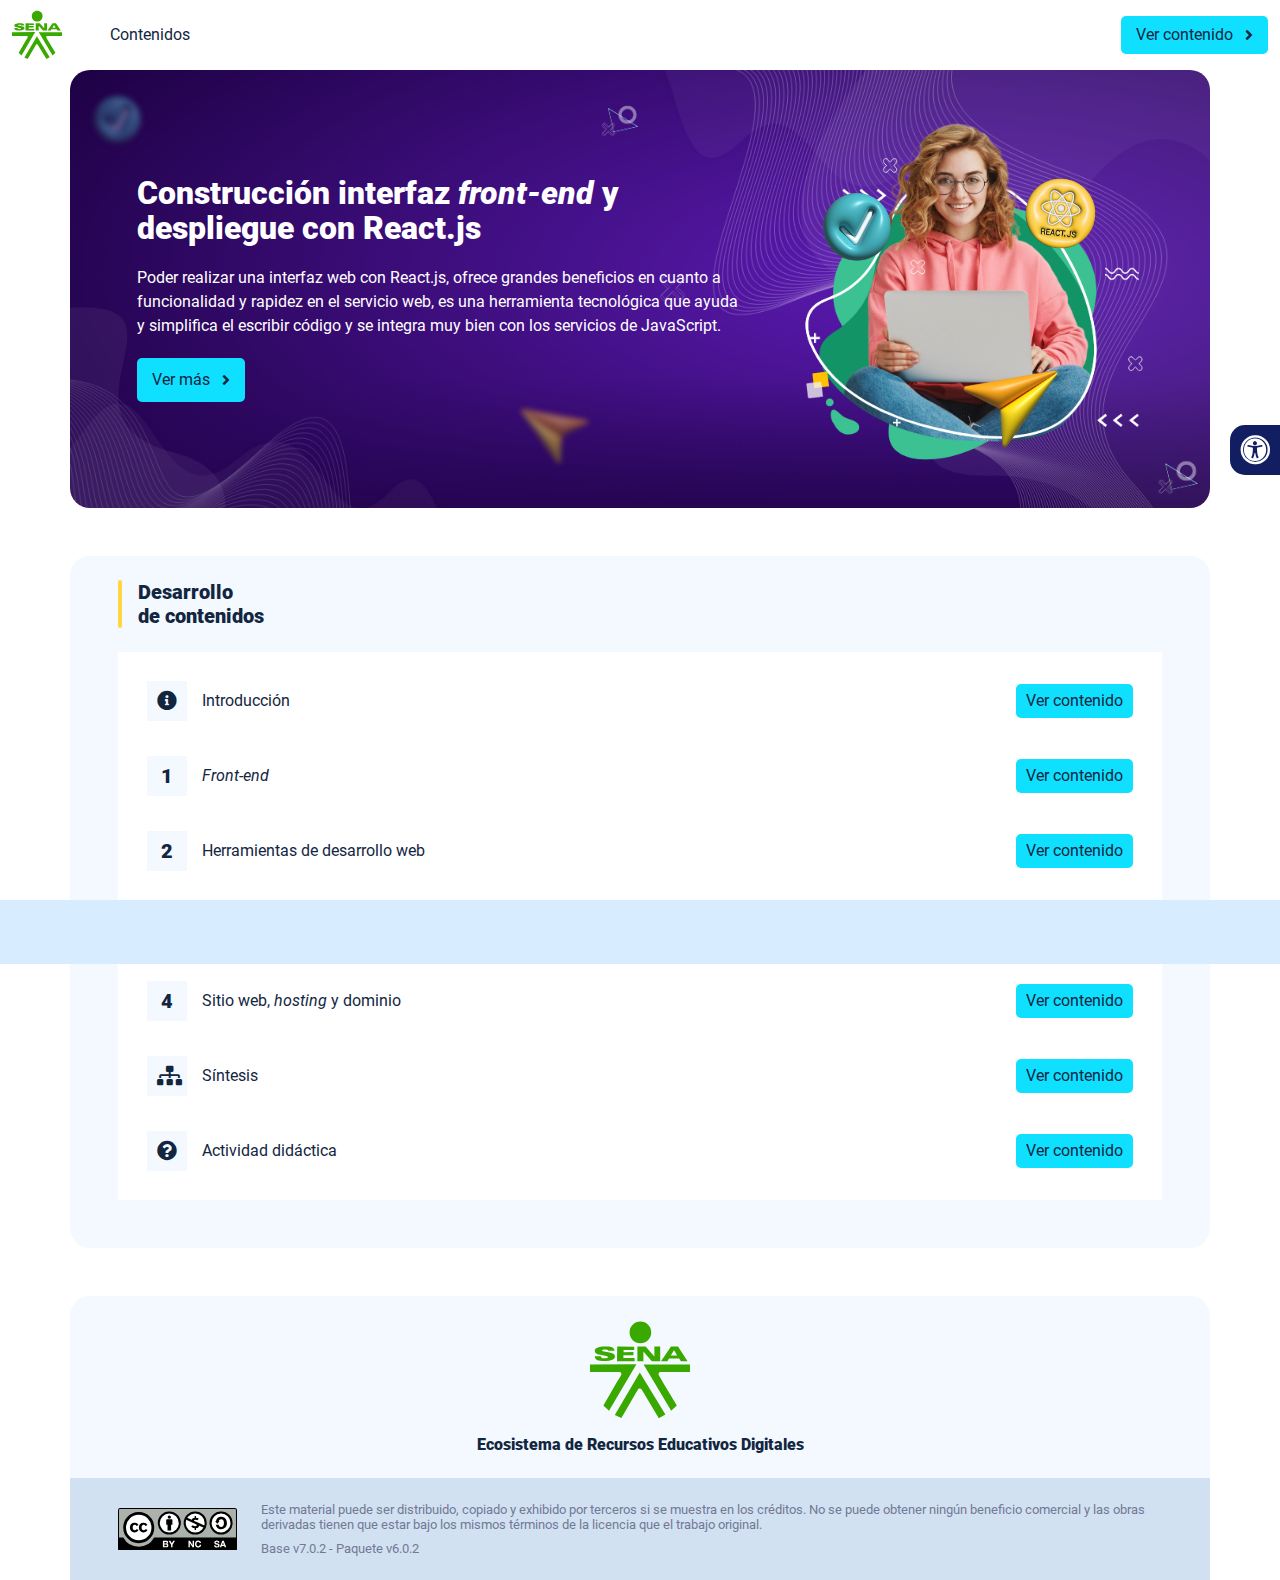
<file: index.html>
<!DOCTYPE html><html lang=""><head><meta charset="utf-8"><meta http-equiv="X-UA-Compatible" content="IE=edge"><meta name="viewport" content="width=device-width,initial-scale=1"><link rel="icon" href="favicon.ico"><title>Construcción interfaz front-end y despliegue con React.js</title><link href="css/chunk-110f1f0b.52141945.css" rel="prefetch"><link href="css/chunk-179248a2.52141945.css" rel="prefetch"><link href="css/chunk-2a9fce91.52141945.css" rel="prefetch"><link href="css/chunk-515a8379.7b71c42c.css" rel="prefetch"><link href="css/chunk-59974754.769be8da.css" rel="prefetch"><link href="css/chunk-5d1ce150.52141945.css" rel="prefetch"><link href="css/chunk-60cbc06b.09438581.css" rel="prefetch"><link href="css/chunk-623f2040.52141945.css" rel="prefetch"><link href="css/chunk-6a43ec24.52141945.css" rel="prefetch"><link href="css/chunk-6e1e538a.3ba0a060.css" rel="prefetch"><link href="css/chunk-6e613899.52141945.css" rel="prefetch"><link href="css/chunk-766a929b.247ca98e.css" rel="prefetch"><link href="css/chunk-7794bb60.52141945.css" rel="prefetch"><link href="css/comple.a47ee88b.css" rel="prefetch"><link href="css/creditos.996a041e.css" rel="prefetch"><link href="css/glosario.b58719d4.css" rel="prefetch"><link href="css/referencias.21b6f879.css" rel="prefetch"><link href="js/actividad.0daf3345.js" rel="prefetch"><link href="js/chunk-0206bfa0.db848401.js" rel="prefetch"><link href="js/chunk-110f1f0b.61a4ed11.js" rel="prefetch"><link href="js/chunk-13a6037e.0dbe5c65.js" rel="prefetch"><link href="js/chunk-179248a2.d6cf2861.js" rel="prefetch"><link href="js/chunk-18f95272.9d8cf629.js" rel="prefetch"><link href="js/chunk-2a9fce91.0ecc359b.js" rel="prefetch"><link href="js/chunk-2c06842c.6cae5bfb.js" rel="prefetch"><link href="js/chunk-2d0c5615.75151c9d.js" rel="prefetch"><link href="js/chunk-2d0e96ec.a0992f3a.js" rel="prefetch"><link href="js/chunk-2d208d90.7ca99724.js" rel="prefetch"><link href="js/chunk-2d21d0e2.662065e2.js" rel="prefetch"><link href="js/chunk-2d22c123.3ab92924.js" rel="prefetch"><link href="js/chunk-2e80bb9a.84e37d65.js" rel="prefetch"><link href="js/chunk-319206de.0748c1e6.js" rel="prefetch"><link href="js/chunk-36769079.db07006a.js" rel="prefetch"><link href="js/chunk-4cdd78c0.0277c010.js" rel="prefetch"><link href="js/chunk-515a8379.5df7d778.js" rel="prefetch"><link href="js/chunk-53ccb27e.cc458c56.js" rel="prefetch"><link href="js/chunk-55d286b8.f370762b.js" rel="prefetch"><link href="js/chunk-59974754.12fa6331.js" rel="prefetch"><link href="js/chunk-5d1ce150.6ee84259.js" rel="prefetch"><link href="js/chunk-60cbc06b.c331d9c0.js" rel="prefetch"><link href="js/chunk-623f2040.dfc3159f.js" rel="prefetch"><link href="js/chunk-659152b8.592218b5.js" rel="prefetch"><link href="js/chunk-6a43ec24.c4a1c2ef.js" rel="prefetch"><link href="js/chunk-6e1e538a.0a30a368.js" rel="prefetch"><link href="js/chunk-6e613899.042dd297.js" rel="prefetch"><link href="js/chunk-766a929b.cee86727.js" rel="prefetch"><link href="js/chunk-7794bb60.280b6865.js" rel="prefetch"><link href="js/chunk-c796899c.d7fc5ff3.js" rel="prefetch"><link href="js/chunk-e8a7823a.8074120d.js" rel="prefetch"><link href="js/chunk-fde47172.53c5fbd8.js" rel="prefetch"><link href="js/comple.aa9c7cb9.js" rel="prefetch"><link href="js/creditos.2d37fb69.js" rel="prefetch"><link href="js/glosario.8e7e855c.js" rel="prefetch"><link href="js/intro.ddf00a8e.js" rel="prefetch"><link href="js/referencias.f875339a.js" rel="prefetch"><link href="js/sintesis.ab86478d.js" rel="prefetch"><link href="js/tema1.7a518139.js" rel="prefetch"><link href="js/tema2.e2d271a6.js" rel="prefetch"><link href="js/tema3.727718bb.js" rel="prefetch"><link href="js/tema4.caac3d8e.js" rel="prefetch"><link href="css/app.643221b9.css" rel="preload" as="style"><link href="css/chunk-vendors.ce3fac7f.css" rel="preload" as="style"><link href="js/app.11fd4baf.js" rel="preload" as="script"><link href="js/chunk-vendors.e36db8e3.js" rel="preload" as="script"><link href="css/chunk-vendors.ce3fac7f.css" rel="stylesheet"><link href="css/app.643221b9.css" rel="stylesheet"></head><body><noscript><strong>We're sorry but Construcción interfaz front-end y despliegue con React.js doesn't work properly without JavaScript enabled. Please enable it to continue.</strong></noscript><div id="app"></div><script src="js/chunk-vendors.e36db8e3.js"></script><script src="js/app.11fd4baf.js"></script></body></html>
</file>
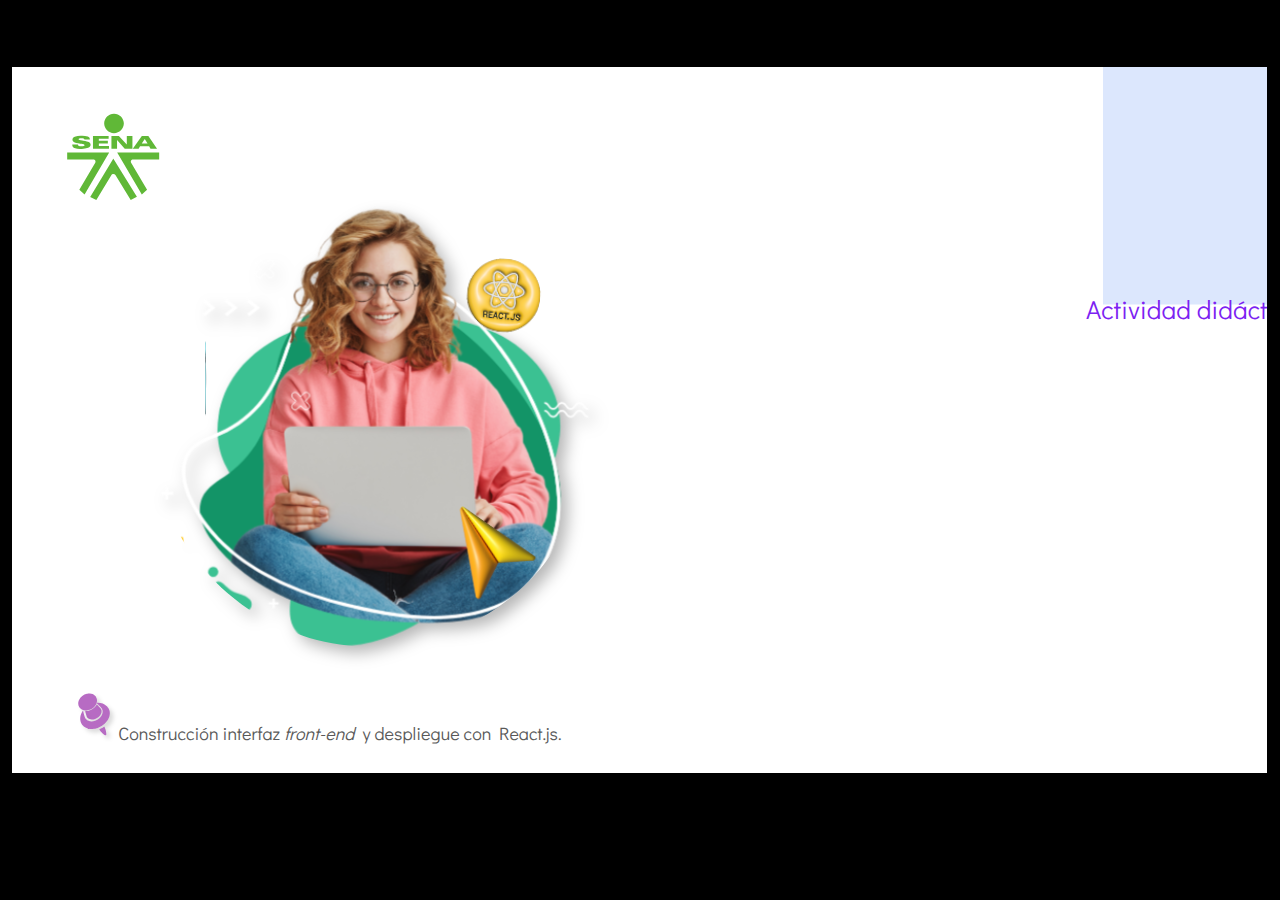
<file: actividades/actividad.html>
﻿<!doctype html>
<html lang="es">
<head>
  <meta charset="utf-8">
  <!-- Creado con Storyline 360 - http://www.articulate.com  -->
  <!-- version: 3.79.30834.0 -->
  <title>Actividad did&#225;ctica</title>
  <meta http-equiv="x-ua-compatible" content="IE=edge"/>
  <meta name="viewport" content="width=device-width,initial-scale=1,user-scalable=no,shrink-to-fit=no,minimal-ui"/>
  <meta name="apple-mobile-web-app-capable" content="yes"/>
  <style>
    html, body { height: 100%; padding: 0; margin: 0 }
    #app { height: 100%; width: 100%; }
  </style>

  <script>
    window.DS = {};
    window.globals = {
      DATA_PATH_BASE: '',
      HAS_FRAME: true,
      HAS_SLIDE: true,

      lmsPresent: false,
      tinCanPresent: false,
      cmi5Present: false,
      aoSupport: false,
      scale: 'show all',
      captureRc: false,
      browserSize: 'optimal',
      bgColor: '#000000',
      features: 'ConnectionMessages,DropIn1,DropIn2,DropIn3,DropIn4,FullScreenToggle,LayerPresentAsDialog,MultipleQuizTracking,UpdatedThemeEditor,VideoSync',
      themeName: 'classic',
      preloaderColor: '#FFFFFF',
      suppressAnalytics: false,
      productChannel: 'stable',
      publishSource: 'storyline',
      aid: 'aid|5304b41d-7af7-4125-b8d1-83eb222823e2',
      cid: '02beb468-ba2e-4f19-a09a-7b10691d2524',
      playerVersion: '3.79.30834.0',
      publishTimestamp: '2023-12-07T01:28:38.9698574Z',
      maxIosVideoElements: 10,
      connectionSettings: { mode: 'disabled' },

      
      parseParams: function(qs) {
        if (window.globals.parsedParams != null) {
          return window.globals.parsedParams;
        }
        qs = (qs || window.location.search.substr(1)).split('+').join(' ');
        var params = {},
            tokens,
            re = /[?&]?([^=]+)=([^&]*)/g;

        while (tokens = re.exec(qs)) {
          params[decodeURIComponent(tokens[1]).trim()] =
            decodeURIComponent(tokens[2]).trim();
        }
        window.globals.parsedParams = params;
        return params;
      }

    };
  </script>
  <script>
    var isIe11 = ('ActiveXObject' in window || window.MSBlobBuilder != null)
      && window.msCrypto != null && !window.ActiveXObject;
    if (isIe11) {
      window.globals.unsupportedBrowser = true;
      document.write(atob('[base64]'));
    }
  </script>
  
  <script>window.THREE = { };</script>
  
</head>
<body style="background: #000000" class="cs-HTML theme-classic">
  <!-- 360 -->
  <script>!function(){var e,i=/iPhone/i,o=/iPod/i,n=/iPad/i,t=/\biOS-universal(?:.+)Mac\b/i,r=/\bAndroid(?:.+)Mobile\b/i,a=/Android/i,d=/(?:SD4930UR|\bSilk(?:.+)Mobile\b)/i,p=/Silk/i,l=/Windows Phone/i,u=/\bWindows(?:.+)ARM\b/i,b=/BlackBerry/i,s=/BB10/i,c=/Opera Mini/i,f=/\b(CriOS|Chrome)(?:.+)Mobile/i,h=/Mobile(?:.+)Firefox\b/i,v=function(e){return void 0!==e&&"MacIntel"===e.platform&&"number"==typeof e.maxTouchPoints&&e.maxTouchPoints>1&&"undefined"==typeof MSStream};e=function(e){var m={userAgent:"",platform:"",maxTouchPoints:0};e||"undefined"==typeof navigator?"string"==typeof e?m.userAgent=e:e&&e.userAgent&&(m={userAgent:e.userAgent,platform:e.platform,maxTouchPoints:e.maxTouchPoints||0}):m={userAgent:navigator.userAgent,platform:navigator.platform,maxTouchPoints:navigator.maxTouchPoints||0};var g=m.userAgent,y=g.split("[FBAN");void 0!==y[1]&&(g=y[0]),void 0!==(y=g.split("Twitter"))[1]&&(g=y[0]);var A=function(e){return function(i){return i.test(e)}}(g),w={apple:{phone:A(i)&&!A(l),ipod:A(o),tablet:!A(i)&&(A(n)||v(m))&&!A(l),universal:A(t),device:(A(i)||A(o)||A(n)||A(t)||v(m))&&!A(l)},amazon:{phone:A(d),tablet:!A(d)&&A(p),device:A(d)||A(p)},android:{phone:!A(l)&&A(d)||!A(l)&&A(r),tablet:!A(l)&&!A(d)&&!A(r)&&(A(p)||A(a)),device:!A(l)&&(A(d)||A(p)||A(r)||A(a))||A(/\bokhttp\b/i)},windows:{phone:A(l),tablet:A(u),device:A(l)||A(u)},other:{blackberry:A(b),blackberry10:A(s),opera:A(c),firefox:A(h),chrome:A(f),device:A(b)||A(s)||A(c)||A(h)||A(f)},any:!1,phone:!1,tablet:!1};return w.any=w.apple.device||w.android.device||w.windows.device||w.other.device,w.phone=w.apple.phone||w.android.phone||w.windows.phone,w.tablet=w.apple.tablet||w.android.tablet||w.windows.tablet,w}(),"object"==typeof exports&&"undefined"!=typeof module?module.exports=e:"function"==typeof define&&define.amd?define((function(){return e})):this.isMobile=e}();
    window.isMobile.apple.tablet = window.isMobile.apple.tablet ||
      (navigator.platform === 'MacIntel' && navigator.maxTouchPoints > 1);
    window.isMobile.apple.device = window.isMobile.apple.device || window.isMobile.apple.tablet;
    window.isMobile.tablet = window.isMobile.tablet || window.isMobile.apple.tablet;
    window.isMobile.any = window.isMobile.any || window.isMobile.apple.tablet;
  </script>

  <div id="focus-sink" tabindex="-1"></div>

  <div id="preso"></div>
  <script>
    (function() {

      var classTypes = [ 'desktop', 'mobile', 'phone', 'tablet' ];

      var addDeviceClasses = function(prefix, testObj) {
        var curr, i;
        for (i = 0; i < classTypes.length; i++) {
          curr = classTypes[i];
          if (testObj[curr]) {
            document.body.classList.add(prefix + curr);
          }
        }
      };

      var params = window.globals.parseParams(),
          isDevicePreview = params.devicepreview === '1',
          isPhoneOverride = params.deviceType === 'phone' || (isDevicePreview && params.phone == '1'),
          isTabletOverride = (params.deviceType === 'tablet' || isDevicePreview) && !isPhoneOverride,
          isMobileOverride = isPhoneOverride || isTabletOverride;

      var deviceView = {
        desktop: !window.isMobile.any && !isMobileOverride,
        mobile: window.isMobile.any || isMobileOverride,
        phone: isPhoneOverride || (window.isMobile.phone && !isTabletOverride),
        tablet: isTabletOverride || window.isMobile.tablet
      };

      window.globals.deviceView = deviceView;
      window.isMobile.desktop = !window.isMobile.any;
      window.isMobile.mobile = window.isMobile.any;

      addDeviceClasses('view-', deviceView);

    })();
  </script>
  
  <script src='story_content/user.js' type=text/javascript></script>
  <div class="slide-loader"></div>

  <script>
    if (window.globals.deviceView.isMobile) { var doc = document, loader = doc.body.querySelector('.slide-loader'); [ 1, 2, 3 ].forEach(function(n) { var d = doc.createElement('div'); d.style.backgroundColor = window.globals.preloaderColor; d.classList.add('mobile-loader-dot'); d.classList.add('dot' + n); loader.appendChild(d); }); }
  </script>

  <div class="mobile-load-title-overlay" style="display: none">
    <div class="mobile-load-title">Actividad did&#225;ctica</div>
  </div>

  <div class="mobile-chrome-warning"></div>

  
<style>
  .warn-connection-dialog {
    display: none;
    background: transparent;
    pointer-events: all;
    position: fixed;
    left: 0;
    top: 0;
    width: 100%;
    height: 100%;
    z-index: 999;
  }

  .warn-connection-content {
    pointer-events: all;
    border-radius: 4px;
    background: white;
    border: 1px solid #E7E7E7;
    color: #333333;
    box-shadow: 0 2px 4px rgba(0, 0, 0, 0.25);
    transition: all 150ms ease-out;
    position: absolute;
    white-space: nowrap;
  }

  .view-phone.is-landscape .warn-connection-content {
    left: 23px;
    bottom: 23px;
  }

  .view-tablet.is-landscape .warn-connection-content {
    left: 50%;
    top: 20px;
    transform: translateX(-50%);
  }

  .is-portrait .warn-connection-content {
    transform: translate(-50%, calc(-100% - 15px));
  }

  .warn-connection-content p {
    display: inline-block;
    margin: 0 8px 0 0;
    line-height: 33px;
    font-size: 11px;
  }

  .warn-connection-content svg {
    position: relative;
    vertical-align: middle;
    margin: 0 2px 2px 8px;
  }

  .view-desktop .warn-connection-content {
    left: 1.5em;
    bottom: 1.5em;
  }

  .view-desktop .warn-connection-content p {
    font-size: 1.1em;
  }

  .is-offline .warn-connection-dialog {
    display: block;
  }

  .is-offline .cs-panel * {
    pointer-events: none !important;
  }

  .is-offline .cs-panel {
    pointer-events: all !important;
  }

  .is-offline #nav-controls * {
    pointer-events: none !important;
  }

  .is-offline #nav-controls {
    pointer-events: all !important;
  }
</style>

<div class="warn-connection-dialog" role="alertdialog" aria-modal="true" tabindex="0" aria-labelledby="warn-connection-message">
  <div class="warn-connection-content">
    <svg width="17" height="15" viewBox="0 0 17 15" xmlns="http://www.w3.org/2000/svg">
      <path fill="#8F0000" stroke="white" d="M16.07,12.98 L15.88,12.23 L9.51,1.21 C8.97,0.26,7.6,0.26,7.06,1.21 L0.69,12.23 C0.15,13.16,0.81,14.36,1.91,14.36 H14.65 C15.47,14.36,16.05,13.7,16.07,12.98 Z"/>
      <path fill="white" stroke="white" d="M8.58,5.5 C8.35,5.28,8.5,5.35,8.21,5.32 C8.09,5.35,7.97,5.49,7.96,5.67 C7.97,5.79,7.98,5.92,7.98,6.04 L7.98,6.04 C7.99,6.17,8,6.31,8.01,6.43 L8.01,6.44 C8.03,6.92,8.06,7.41,8.09,7.9 L8.09,7.9 C8.12,8.39,8.14,8.88,8.17,9.37 C8.17,9.39,8.18,9.42,8.2,9.44 C8.23,9.46,8.25,9.47,8.28,9.47 C8.31,9.47,8.34,9.46,8.35,9.44 C8.37,9.43,8.38,9.4,8.39,9.35 L8.39,9.34 C8.39,9.24,8.4,9.15,8.4,9.05 L8.4,9.05 C8.41,8.96,8.41,8.86,8.42,8.75 C8.43,8.44,8.45,8.12,8.47,7.81 L8.47,7.81 C8.49,7.49,8.51,7.18,8.53,6.87 C8.55,6.46,8.56,6.05,8.59,5.64 L8.6,5.62 C8.6,5.57,8.59,5.53,8.58,5.5 L8.21,5.32 Z"/>
      <circle fill="white" stroke="white" cx="8.3" cy="11.35" r="0.3"/>
    </svg>
    <p id="warn-connection-message">You are offline. Trying to reconnect...</p>
  </div>
</div>

<script>
  (function() {
    window.DS.connection = {
      warningShown: false,
      assets: {},
      loadingAssetGroup: false,
      retryDelay: 500
    };

    var connectionSettings = window.globals.connectionSettings || {};

    // The `window.globals.features` variable must be set in `webpack.dev.config` when testing locally - it is not enough
    // to have it in the data - but it must be set there as well.
    var useConnectionMessages = window.AbortController != null &&
      window.location.protocol != 'file:' &&
      window.globals.features.indexOf('ConnectionMessages') != -1 &&
      connectionSettings.mode === 'normal';

    window.DS.connection.useConnectionMessages = useConnectionMessages;

    var assetCount = 0;
    var checkLoadedId;


    if (useConnectionMessages && connectionSettings != null) {
      var contentEl = document.querySelector('.warn-connection-content');
      var messageEl = contentEl.querySelector('p');

      if (connectionSettings.useDarkTheme) {
        contentEl.style.borderColor = '#BABBBA';
        contentEl.style.backgroundColor = '#282828';
        contentEl.style.color = '#FFFFFF';
      }

      if (connectionSettings.message != null) {
        messageEl.textContent = window.decodeURIComponent(connectionSettings.message);
      }
    }

    function checkAssetsReady() {
      for (var i in DS.connection.assets) {
        if (!DS.connection.assets[i].success) {
          return false;
        }
      }
      return true;
    }

    function stopAssetGroup() {
      if (!useConnectionMessages) { return; }

      assetCount = 0;

      DS.connection.oldAssetGroup = DS.connection.assets;
      DS.connection.assets = {};
      DS.connection.loadingAssetGroup = false;
      clearInterval(checkLoadedId);
    }

    function startAssetGroup() {
      if (!useConnectionMessages) { return; }
      var ticks = 0;
      clearInterval(checkLoadedId);
      checkLoadedId = setInterval(function() {
        var loaded = 0;
        if (assetCount === 0 && loaded === 0) {
          clearInterval(checkLoadedId);
          return;
        }

        for (var i in DS.connection.assets) {
          if (DS.connection.assets[i].success) {
            loaded++;
          }
        }

        if (assetCount === loaded && checkAssetsReady()) {
          for (var i in DS.connection.assets) {
            if (DS.connection.assets[i].action) {
              DS.connection.assets[i].action();
            }
          }
          hideWarning();
          stopAssetGroup();
        }
      }, 100)
    }

    function requiredAsset(url, action, retry, type) {
      if (!useConnectionMessages) { return; }
      if (DS.connection.assets[url]) { return; }

      DS.connection.assets[url] = {
        success: false, action: action, retry: retry, type: type
      };
      assetCount = Object.keys(DS.connection.assets).length;
      if (!DS.connection.loadingAssetGroup) {
        startAssetGroup();
      }
      DS.connection.loadingAssetGroup = true;
    }

    function assetLoaded(url) {
      if (!useConnectionMessages) { return; }
      if (DS.connection.assets[url]) {
        DS.connection.assets[url].success = true;
      }
    }

    function assetFailed(url) {
      if (!useConnectionMessages) { return; }
      if (!DS.connection.assets[url]) {
        if (/\.js$/.test(url) && url.indexOf('transcripts') === -1) {
          setTimeout(function() {
            if (DS.connection.lastSlideLoaded != null) {
              DS.connection.lastSlideLoaded();
            }
          }, DS.connection.retryDelay);
        }
        return;
      }
      if (!DS.connection.warningShown) { showWarning(); }
      if (DS.connection.assets[url].retry) {
        setTimeout(function() {
          if (!DS.connection.assets[url].success) {
            DS.connection.assets[url].retry()
          }
        }, DS.connection.retryDelay);
      }
    }

    function hideWarning() {
      document.body.classList.remove('is-offline');
      DS.connection.warningShown = false;
      enableKeys();
    }
    DS.connection.hideWarning = hideWarning

    function showWarning(btn) {
      document.body.classList.add('is-offline')
      DS.connection.warningShown = true;
      updateWarningPosition();
      disableKeys();
    }

    function updateWarningPosition() {
      if (!DS.connection.warningShown) {
        return;
      }

      var isPortrait = document.body.classList.contains('is-portrait');
      var warningEl = document.querySelector('.warn-connection-content');

      if (isPortrait) {
        var slide = document.querySelector('.primary-slide');
        var slideRect = slide.getBoundingClientRect();

        warningEl.style.top = `${slideRect.top}px`
        warningEl.style.left = `${slideRect.left + slideRect.width / 2}px`
      } else {
        warningEl.style.top = null;
        warningEl.style.left = null;
      }

      window.requestAnimationFrame(updateWarningPosition);
    }

    function onDisableKeyDown(e) {
      e.preventDefault();
      e.stopImmediatePropagation();
    }

    function onDisableKeyUp(e) {
      e.preventDefault();
      e.stopImmediatePropagation();
    }

    var accStyle = document.createElement('style');
    var warnDialogEl = document.querySelector('.warn-connection-dialog');

    function disableKeys() {
      if (DS.views.nsStack.length === 1) {
        DS.views.nsStack[0].tabReachable = false
        DS.views.nsStack[0].updateTabIndex(true, true);
      }

      accStyle.innerHTML = '.acc-shadow-dom { display: none; }';
      document.body.appendChild(accStyle);

      warnDialogEl.parentNode.append(warnDialogEl);
      warnDialogEl.focus();
    }

    function enableKeys() {
      document.body.removeChild(accStyle);
      if (DS.views.nsStack.length === 1 && DS.views.nsStack[0].name === '_frame') {
        DS.views.nsStack[0].tabReachable = true;
        DS.views.nsStack[0].updateTabIndex();
      }
    }

    // these will all be noops if the feature flag isn't set in
    // the data and `window.globals.features`
    DS.connection.requiredAsset = requiredAsset;
    DS.connection.assetLoaded = assetLoaded;
    DS.connection.assetFailed = assetFailed;
    DS.connection.stopAssetGroup = stopAssetGroup;
    DS.connection.startAssetGroup = startAssetGroup;
  })();
</script>


  <script>
    
    if (window.autoSpider && window.vInterfaceObject) {
      document.querySelector('.mobile-load-title-overlay').style.display = 'none';
    }
  </script>

  

  <link rel="stylesheet" href="html5/data/css/output.min.css" data-noprefix/>
</body>
<script src="html5/lib/scripts/bootstrapper.min.js"></script>
</html>
</file>
<file: css/chunk-110f1f0b.52141945.css>
.actividad[data-v-c4e6906c]{background-color:#f2f2f2}.horizontal-scroll__wrapper[data-v-c4e6906c]{overflow:hidden}.horizontal-scroll[data-v-c4e6906c]{display:flex;transition:transform .5s ease-in-out;align-items:center;flex-wrap:nowrap}.horizontal-scroll[data-v-c4e6906c]:not(.row){width:100%}.horizontal-scroll--item-fw[data-v-c4e6906c]>div{flex-grow:0;flex-shrink:0;width:100%;margin:0!important}
</file>
<file: css/chunk-179248a2.52141945.css>
.actividad[data-v-c4e6906c]{background-color:#f2f2f2}.horizontal-scroll__wrapper[data-v-c4e6906c]{overflow:hidden}.horizontal-scroll[data-v-c4e6906c]{display:flex;transition:transform .5s ease-in-out;align-items:center;flex-wrap:nowrap}.horizontal-scroll[data-v-c4e6906c]:not(.row){width:100%}.horizontal-scroll--item-fw[data-v-c4e6906c]>div{flex-grow:0;flex-shrink:0;width:100%;margin:0!important}
</file>
<file: css/chunk-2a9fce91.52141945.css>
.actividad[data-v-c4e6906c]{background-color:#f2f2f2}.horizontal-scroll__wrapper[data-v-c4e6906c]{overflow:hidden}.horizontal-scroll[data-v-c4e6906c]{display:flex;transition:transform .5s ease-in-out;align-items:center;flex-wrap:nowrap}.horizontal-scroll[data-v-c4e6906c]:not(.row){width:100%}.horizontal-scroll--item-fw[data-v-c4e6906c]>div{flex-grow:0;flex-shrink:0;width:100%;margin:0!important}
</file>
<file: css/chunk-515a8379.7b71c42c.css>
.actividad{background-color:#f2f2f2}.banner-interno{position:relative}.banner-interno__fondo{position:absolute;top:0;bottom:-50px;left:0;right:0;background-color:#5317a4;background-size:cover;background-position:50%}.banner-interno__titulo{display:flex;align-items:center}.banner-interno__titulo__icono{display:block;width:32px;height:32px;border-radius:50%;background-color:#fff;position:relative}.banner-interno__titulo__icono i{color:#5317a4;position:absolute;left:50%;top:50%;transform:translate(-50%,-50%)}.banner-interno__titulo h1,.banner-interno__titulo h2,.banner-interno__titulo h3,.banner-interno__titulo h4,.banner-interno__titulo h5,.banner-interno__titulo h6{color:#fff;line-height:1.1em}
</file>
<file: css/chunk-59974754.769be8da.css>
.actividad{background-color:#f2f2f2}.aside-menu{position:fixed;top:70px;min-height:calc(100vh - 70px);max-height:calc(100vh - 70px);background-color:#f3f9ff;transition:flex .5s ease-in-out,width .5s ease-in-out;overflow-x:hidden;z-index:100001;width:300px}.aside-menu__black-background{position:fixed;inset:0;top:70px;background:rgba(0,0,0,.8);cursor:pointer}.aside-menu a{color:#111e61}.aside-menu__content{width:300px;display:flex;flex-direction:column;justify-content:space-between;min-height:calc(100vh - 70px);max-height:calc(100vh - 70px);border-right:1px solid #d8ecff;position:absolute;background:#fff}@media (max-height:800px){.aside-menu__content{min-height:800px;max-height:800px;overflow-y:auto}}.aside-menu__header{padding:10px;text-align:center;background-color:#d8ecff}.aside-menu__header h4{margin:0}.aside-menu__menu{overflow-y:auto;flex-grow:1;list-style:none;padding-left:0;margin-bottom:0}.aside-menu__menu__item--active .aside-menu__menu__item__lnk,.aside-menu__menu__item--active .aside-menu__sec-menu__item__lnk{background-color:#d8ecff;font-weight:700}.aside-menu__menu__item--sub-menu:hover,.aside-menu__menu__item:hover,.aside-menu__sec-menu__item:hover{background-color:#d8ecff}.aside-menu__menu__item--sub-menu{padding-left:10px}.aside-menu__menu__item--sub-menu--active .aside-menu__menu__item__lnk,.aside-menu__menu__item--sub-menu--active .aside-menu__sec-menu__item__lnk{background-color:#d8ecff;font-weight:700;position:relative}.aside-menu__menu__item--sub-menu--active .aside-menu__menu__item__lnk:before,.aside-menu__menu__item--sub-menu--active .aside-menu__sec-menu__item__lnk:before{content:"";display:block;position:absolute;left:0;bottom:0;top:0;width:4px;border-radius:2px;background-color:#fed743}.aside-menu__menu__item__lnk,.aside-menu__sec-menu__item__lnk{display:flex;align-items:center;padding:10px 15px;line-height:1.1em}.aside-menu__menu__item__lnk i,.aside-menu__menu__item__lnk span,.aside-menu__sec-menu__item__lnk i,.aside-menu__sec-menu__item__lnk span{margin-right:10px}.aside-menu__menu__item__lnk i:last-child,.aside-menu__menu__item__lnk span:last-child,.aside-menu__sec-menu__item__lnk i:last-child,.aside-menu__sec-menu__item__lnk span:last-child{margin-right:0}.aside-menu__sec-menu{background-color:#d8ecff;padding:10px 0;flex-shrink:0;margin-bottom:0}.aside-menu__sec-menu__item{padding:10px 15px}.aside-menu__sec-menu__item__lnk{padding:0;border-radius:1em}.aside-menu__sec-menu__item__lnk i{display:block;width:2em;height:2em;padding:.5em 0;text-align:center;background-color:#fff;border-radius:50%}.aside-menu__sec-menu__item__lnk:hover{background-color:#fff}@media (max-width:576px){.aside-menu__sec-menu{padding-bottom:110px}}.main-menu-enter-active{animation:main-menu-open-animation .3s}.main-menu-enter-active .aside-menu__black-background{animation:main-menu-background-animation .3s}.main-menu-leave-active{animation:main-menu-open-animation .3s reverse}.main-menu-leave-active .aside-menu__black-background{animation:main-menu-background-animation .3s reverse}@keyframes main-menu-open-animation{0%{width:0}to{width:300px}}@keyframes main-menu-background-animation{0%{opacity:0}to{opacity:1}}
</file>
<file: css/chunk-5d1ce150.52141945.css>
.actividad[data-v-c4e6906c]{background-color:#f2f2f2}.horizontal-scroll__wrapper[data-v-c4e6906c]{overflow:hidden}.horizontal-scroll[data-v-c4e6906c]{display:flex;transition:transform .5s ease-in-out;align-items:center;flex-wrap:nowrap}.horizontal-scroll[data-v-c4e6906c]:not(.row){width:100%}.horizontal-scroll--item-fw[data-v-c4e6906c]>div{flex-grow:0;flex-shrink:0;width:100%;margin:0!important}
</file>
<file: css/chunk-60cbc06b.09438581.css>
.actividad[data-v-7e5a4120]{background-color:#f2f2f2}.header[data-v-7e5a4120]{position:sticky;top:0;padding-top:10px;padding-bottom:10px;background-color:#fff;z-index:10010;line-height:1.1em}.header__logo[data-v-7e5a4120]{width:50px}@media (max-width:576px){.header__componente-formativo[data-v-7e5a4120]{font-size:.8em}}.header__menu[data-v-7e5a4120]{cursor:pointer}.header__menu span[data-v-7e5a4120]{font-size:.7em;display:block;line-height:1em;text-align:center;color:#111e61}.header__menu__btn[data-v-7e5a4120]{width:30px;height:30px;position:relative;margin-bottom:4px}.header__menu__btn .line-1[data-v-7e5a4120],.header__menu__btn .line-2[data-v-7e5a4120],.header__menu__btn .line-3[data-v-7e5a4120]{height:4px;width:30px;background-color:#111e61;transform-origin:center center;position:absolute;left:0;border-radius:2px}.header__menu__btn .line-1[data-v-7e5a4120]{top:4px;animation:line-1-inactive-data-v-7e5a4120 .5s ease-in-out forwards}.header__menu__btn .line-2[data-v-7e5a4120]{top:13px;animation:line-2-inactive-data-v-7e5a4120 .5s ease-in-out forwards}.header__menu__btn .line-3[data-v-7e5a4120]{top:22px;animation:line-3-inactive-data-v-7e5a4120 .5s ease-in-out forwards}.header__menu__btn[data-v-7e5a4120]:hover{cursor:pointer}.header__menu__btn--open .line-1[data-v-7e5a4120]{animation:line-1-active-data-v-7e5a4120 .5s ease-in-out forwards}.header__menu__btn--open .line-2[data-v-7e5a4120]{animation:line-2-active-data-v-7e5a4120 .5s ease-in-out forwards}.header__menu__btn--open .line-3[data-v-7e5a4120]{animation:line-3-active-data-v-7e5a4120 .5s ease-in-out forwards}@keyframes line-1-active-data-v-7e5a4120{0%{transform:translate(0) rotate(0)}50%{transform:translateY(9px) rotate(0)}to{transform:translateY(9px) rotate(45deg)}}@keyframes line-2-active-data-v-7e5a4120{0%{transform:scale(1)}to{transform:scale(0)}}@keyframes line-3-active-data-v-7e5a4120{0%{transform:translate(0) rotate(0)}50%{transform:translateY(-9px) rotate(0)}to{transform:translateY(-9px) rotate(-45deg)}}@keyframes line-1-inactive-data-v-7e5a4120{0%{transform:translateY(9px) rotate(45deg)}50%{transform:translateY(9px) rotate(0)}to{transform:translate(0) rotate(0)}}@keyframes line-2-inactive-data-v-7e5a4120{0%{transform:scale(0)}to{transform:scale(1)}}@keyframes line-3-inactive-data-v-7e5a4120{0%{transform:translateY(-9px) rotate(-45deg)}50%{transform:translateY(-9px) rotate(0)}to{transform:translate(0) rotate(0)}}
</file>
<file: css/chunk-623f2040.52141945.css>
.actividad[data-v-c4e6906c]{background-color:#f2f2f2}.horizontal-scroll__wrapper[data-v-c4e6906c]{overflow:hidden}.horizontal-scroll[data-v-c4e6906c]{display:flex;transition:transform .5s ease-in-out;align-items:center;flex-wrap:nowrap}.horizontal-scroll[data-v-c4e6906c]:not(.row){width:100%}.horizontal-scroll--item-fw[data-v-c4e6906c]>div{flex-grow:0;flex-shrink:0;width:100%;margin:0!important}
</file>
<file: css/chunk-6a43ec24.52141945.css>
.actividad[data-v-c4e6906c]{background-color:#f2f2f2}.horizontal-scroll__wrapper[data-v-c4e6906c]{overflow:hidden}.horizontal-scroll[data-v-c4e6906c]{display:flex;transition:transform .5s ease-in-out;align-items:center;flex-wrap:nowrap}.horizontal-scroll[data-v-c4e6906c]:not(.row){width:100%}.horizontal-scroll--item-fw[data-v-c4e6906c]>div{flex-grow:0;flex-shrink:0;width:100%;margin:0!important}
</file>
<file: css/chunk-6e1e538a.3ba0a060.css>
.actividad[data-v-4f6b7c58]{background-color:#f2f2f2}.accesibilidad[data-v-4f6b7c58]{position:fixed;right:0;top:50vh;height:50px;background-color:#111e61;border-top-left-radius:15px;border-bottom-left-radius:15px;transform:translateY(-50%) translateX(100%) translateX(-50px);overflow:hidden;transition:transform .3s ease-in-out,height .3s ease-in-out}.accesibilidad[data-v-4f6b7c58]:hover{transform:translateY(-50%) translateX(0);height:12.75rem}.accesibilidad [data-v-4f6b7c58]{color:#fff}.accesibilidad__menu__content .accesibilidad__menu__item[data-v-4f6b7c58]{cursor:pointer}.accesibilidad__menu__content .accesibilidad__menu__item[data-v-4f6b7c58]:hover{background-color:#273685}.accesibilidad__menu__content .accesibilidad__menu__item[data-v-4f6b7c58]:last-child{border:none}.accesibilidad__menu__item[data-v-4f6b7c58]{display:flex;align-items:center;padding:10px;border-bottom:1px solid #273685;line-height:1em;-moz-user-select:none;user-select:none}.accesibilidad__menu i[data-v-4f6b7c58]{font-size:30px;font-style:normal;margin-right:10px;line-height:1em}.accesibilidad__menu img[data-v-4f6b7c58]{width:30px;margin-right:10px}
</file>
<file: css/chunk-6e613899.52141945.css>
.actividad[data-v-c4e6906c]{background-color:#f2f2f2}.horizontal-scroll__wrapper[data-v-c4e6906c]{overflow:hidden}.horizontal-scroll[data-v-c4e6906c]{display:flex;transition:transform .5s ease-in-out;align-items:center;flex-wrap:nowrap}.horizontal-scroll[data-v-c4e6906c]:not(.row){width:100%}.horizontal-scroll--item-fw[data-v-c4e6906c]>div{flex-grow:0;flex-shrink:0;width:100%;margin:0!important}
</file>
<file: css/chunk-766a929b.247ca98e.css>
.actividad{background-color:#f2f2f2}.barra-avance{display:flex;align-items:center;justify-content:space-between;position:fixed;bottom:0;left:0;width:100%;padding:10px;background-color:#d8ecff;transition:transform .5s ease-in-out;z-index:100000}.barra-avance__barra{margin:0 20px;flex:1;position:relative;max-width:800px}.barra-avance__barra--amarilla,.barra-avance__barra--blanca{height:4px}.barra-avance__barra--amarilla:after,.barra-avance__barra--amarilla:before,.barra-avance__barra--blanca:after,.barra-avance__barra--blanca:before{content:"";display:block;width:10px;height:10px;border-radius:50%;position:absolute;top:50%}.barra-avance__barra--amarilla:before,.barra-avance__barra--blanca:before{left:0;transform:translate(-50%,-50%)}.barra-avance__barra--amarilla:after,.barra-avance__barra--blanca:after{right:0;transform:translate(50%,-50%)}.barra-avance__barra--blanca{background-color:#fff}.barra-avance__barra--blanca:after,.barra-avance__barra--blanca:before{background-color:#fff}.barra-avance__barra--amarilla{position:absolute;width:100%;top:0;background-color:#0fe0ff}.barra-avance__barra--amarilla:after,.barra-avance__barra--amarilla:before{background-color:#0fe0ff}.barra-avance__boton--regresar{background-color:#b0c0d2}.barra-avance__boton--regresar span{color:#111e61!important}.barra-avance__boton--disable{opacity:0;pointer-events:none}.barra-avance--open{transform:translateY(0)}.barra-avance--close{transform:translateY(100%)}
</file>
<file: css/chunk-7794bb60.52141945.css>
.actividad[data-v-c4e6906c]{background-color:#f2f2f2}.horizontal-scroll__wrapper[data-v-c4e6906c]{overflow:hidden}.horizontal-scroll[data-v-c4e6906c]{display:flex;transition:transform .5s ease-in-out;align-items:center;flex-wrap:nowrap}.horizontal-scroll[data-v-c4e6906c]:not(.row){width:100%}.horizontal-scroll--item-fw[data-v-c4e6906c]>div{flex-grow:0;flex-shrink:0;width:100%;margin:0!important}
</file>
<file: css/comple.a47ee88b.css>
.banner-interno{position:relative}.banner-interno__fondo{position:absolute;top:0;bottom:-50px;left:0;right:0;background-color:#5317a4;background-size:cover;background-position:50%}.banner-interno__titulo{display:flex;align-items:center}.banner-interno__titulo__icono{display:block;width:32px;height:32px;border-radius:50%;background-color:#fff;position:relative}.banner-interno__titulo__icono i{color:#5317a4;position:absolute;left:50%;top:50%;transform:translate(-50%,-50%)}.banner-interno__titulo h1,.banner-interno__titulo h2,.banner-interno__titulo h3,.banner-interno__titulo h4,.banner-interno__titulo h5,.banner-interno__titulo h6{color:#fff;line-height:1.1em}.actividad{background-color:#f2f2f2}.complementario__enlaces{display:flex;justify-content:center;flex-wrap:wrap}.complementario__enlaces a{margin:0 5px}.complementario__btn{font-size:1.5em;line-height:1em}table{width:calc(100% - 1px);min-width:800px}table thead{background-color:#d8ecff}table thead th{border-color:#d8ecff}table td,table th{padding:25px 20px;text-align:center}
</file>
<file: css/creditos.996a041e.css>
.banner-interno{position:relative}.banner-interno__fondo{position:absolute;top:0;bottom:-50px;left:0;right:0;background-color:#5317a4;background-size:cover;background-position:50%}.banner-interno__titulo{display:flex;align-items:center}.banner-interno__titulo__icono{display:block;width:32px;height:32px;border-radius:50%;background-color:#fff;position:relative}.banner-interno__titulo__icono i{color:#5317a4;position:absolute;left:50%;top:50%;transform:translate(-50%,-50%)}.banner-interno__titulo h1,.banner-interno__titulo h2,.banner-interno__titulo h3,.banner-interno__titulo h4,.banner-interno__titulo h5,.banner-interno__titulo h6{color:#fff;line-height:1.1em}.actividad{background-color:#f2f2f2}.creditos-vista .tarjeta.credito{background-color:#d2e1f1}.creditos{color:#727997;overflow-x:auto}.creditos__item{min-width:490px}.creditos p{line-height:1.3em;margin-bottom:0;color:#727997}.creditos__titulo{font-weight:700;background-color:#d2e1f1;padding:5px 10px;border-top-radius:5px;border-top-left-radius:5px;border-top-right-radius:5px}.creditos table td,.creditos table th{border-color:#d2e1f1}
</file>
<file: css/glosario.b58719d4.css>
.banner-interno{position:relative}.banner-interno__fondo{position:absolute;top:0;bottom:-50px;left:0;right:0;background-color:#5317a4;background-size:cover;background-position:50%}.banner-interno__titulo{display:flex;align-items:center}.banner-interno__titulo__icono{display:block;width:32px;height:32px;border-radius:50%;background-color:#fff;position:relative}.banner-interno__titulo__icono i{color:#5317a4;position:absolute;left:50%;top:50%;transform:translate(-50%,-50%)}.banner-interno__titulo h1,.banner-interno__titulo h2,.banner-interno__titulo h3,.banner-interno__titulo h4,.banner-interno__titulo h5,.banner-interno__titulo h6{color:#fff;line-height:1.1em}.actividad{background-color:#f2f2f2}.glosario__letra-item{display:flex}.glosario__letra-item__texto{padding-top:5px}.glosario__letra-item__letra__icono{width:32px;height:32px;position:relative;line-height:1em;border-radius:50%;background-color:#d2e1f1}.glosario__letra-item__letra__icono span{position:absolute;left:50%;top:50%;transform:translate(-50%,-50%);font-size:1.1em;font-weight:900}
</file>
<file: css/referencias.21b6f879.css>
.banner-interno{position:relative}.banner-interno__fondo{position:absolute;top:0;bottom:-50px;left:0;right:0;background-color:#5317a4;background-size:cover;background-position:50%}.banner-interno__titulo{display:flex;align-items:center}.banner-interno__titulo__icono{display:block;width:32px;height:32px;border-radius:50%;background-color:#fff;position:relative}.banner-interno__titulo__icono i{color:#5317a4;position:absolute;left:50%;top:50%;transform:translate(-50%,-50%)}.banner-interno__titulo h1,.banner-interno__titulo h2,.banner-interno__titulo h3,.banner-interno__titulo h4,.banner-interno__titulo h5,.banner-interno__titulo h6{color:#fff;line-height:1.1em}.actividad{background-color:#f2f2f2}.referencias__item:last-child hr{display:none}.referencias__item a{color:#2196f3;text-decoration:underline;overflow-wrap:break-word}
</file>
<file: css/app.643221b9.css>
*{box-sizing:inherit}:after,:before{box-sizing:inherit}html{height:100%;line-height:1.15;box-sizing:border-box;-webkit-font-smoothing:antialiased;-moz-osx-font-smoothing:grayscale;-webkit-text-size-adjust:100%;-ms-text-size-adjust:100%;text-rendering:optimizeLegibility}a,abbr,acronym,address,applet,article,aside,audio,b,big,blockquote,body,canvas,caption,center,cite,code,dd,del,details,dfn,div,dl,dt,em,embed,fieldset,figcaption,figure,footer,form,h1,h2,h3,h4,h5,h6,header,hgroup,html,i,iframe,img,ins,kbd,label,legend,li,mark,menu,nav,object,ol,output,p,pre,q,ruby,s,samp,section,small,span,strike,strong,sub,summary,sup,table,tbody,td,tfoot,th,thead,time,tr,tt,u,ul,var,video{margin:0;padding:0;border:0;outline:0;background:transparent;vertical-align:baseline}article,aside,details,figcaption,figure,footer,header,main,menu,nav,section,summary{display:block}[hidden],template{display:none}hr{box-sizing:content-box;height:0;border-bottom:1px solid #e8e8e8;border-left:0;border-right:0;border-top:0;margin:1.5em 0;overflow:visible}[hidden]{display:none}a{font-family:Roboto,sans-serif;font-size:1em;font-weight:400;text-decoration:none;color:#12263f;background-color:transparent;transition:all .15s ease-in-out;-webkit-text-decoration-skip:objects}a:active,a:hover{outline-width:0}a:active,a:focus,a:hover{color:#000}[type=button],[type=reset],[type=submit],button{-moz-appearance:none;appearance:none;cursor:pointer;display:inline-block;vertical-align:middle;border:0;border-radius:5px;color:#12263f;background-color:#0fe0ff;font-family:Roboto,sans-serif;font-weight:400;font-size:1em;-webkit-font-smoothing:antialiased;line-height:1em;white-space:nowrap;text-decoration:none;text-transform:none;padding:.75em 1.5em;margin:0;-moz-user-select:none;user-select:none;overflow:visible;transition:background-color .15s ease-in-out}[type=button]:focus,[type=button]:hover,[type=reset]:focus,[type=reset]:hover,[type=submit]:focus,[type=submit]:hover,button:focus,button:hover{background-color:#0fe0ff;color:#12263f}[type=button]:disabled,[type=reset]:disabled,[type=submit]:disabled,button:disabled{cursor:not-allowed;opacity:.5}[type=button]:disabled:hover,[type=reset]:disabled:hover,[type=submit]:disabled:hover,button:disabled:hover{background-color:#0fe0ff}input,select,textarea{margin:0;display:block;font-family:Roboto,sans-serif;font-size:16px}input{overflow:visible}[type=color],[type=date],[type=datetime-local],[type=datetime],[type=email],[type=month],[type=number],[type=password],[type=search],[type=tel],[type=text],[type=time],[type=url],[type=week],input:not([type]),select,select[multiple],textarea{background-color:#fff;border:1px solid #e8e8e8;border-radius:5px;box-shadow:inset 0 1px 3px rgba(0,0,0,.06);box-sizing:inherit;margin-bottom:.75em;padding:.5em;transition:border-color .15s ease-in-out;width:100%}[type=color]:hover,[type=date]:hover,[type=datetime-local]:hover,[type=datetime]:hover,[type=email]:hover,[type=month]:hover,[type=number]:hover,[type=password]:hover,[type=search]:hover,[type=tel]:hover,[type=text]:hover,[type=time]:hover,[type=url]:hover,[type=week]:hover,input:not([type]):hover,select:hover,select[multiple]:hover,textarea:hover{border-color:shade(#e8e8e8,20%)}[type=color]:focus,[type=date]:focus,[type=datetime-local]:focus,[type=datetime]:focus,[type=email]:focus,[type=month]:focus,[type=number]:focus,[type=password]:focus,[type=search]:focus,[type=tel]:focus,[type=text]:focus,[type=time]:focus,[type=url]:focus,[type=week]:focus,input:not([type]):focus,select:focus,select[multiple]:focus,textarea:focus{border-color:#fed743;box-shadow:inset 0 1px 3px rgba(0,0,0,.06),0 0 5px rgba(72,20,142,.7);outline:none}[type=color]:disabled,[type=date]:disabled,[type=datetime-local]:disabled,[type=datetime]:disabled,[type=email]:disabled,[type=month]:disabled,[type=number]:disabled,[type=password]:disabled,[type=search]:disabled,[type=tel]:disabled,[type=text]:disabled,[type=time]:disabled,[type=url]:disabled,[type=week]:disabled,input:not([type]):disabled,select:disabled,select[multiple]:disabled,textarea:disabled{background-color:shade(#fff,5%);cursor:not-allowed}[type=color]:disabled:hover,[type=date]:disabled:hover,[type=datetime-local]:disabled:hover,[type=datetime]:disabled:hover,[type=email]:disabled:hover,[type=month]:disabled:hover,[type=number]:disabled:hover,[type=password]:disabled:hover,[type=search]:disabled:hover,[type=tel]:disabled:hover,[type=text]:disabled:hover,[type=time]:disabled:hover,[type=url]:disabled:hover,[type=week]:disabled:hover,input:not([type]):disabled:hover,select:disabled:hover,select[multiple]:disabled:hover,textarea:disabled:hover{border:1px solid #e8e8e8}select{text-transform:none;max-width:100%;border-radius:5px}::-webkit-file-upload-button{background-color:#0fe0ff;border:none;cursor:pointer;color:#12263f;border-radius:5px;padding:.75em 1.5em}::-webkit-file-upload-button:hover{background-color:#0fe0ff}optgroup{font-weight:700}fieldset{border:1px solid #e8e8e8;background-color:transparent;padding:1.5em;-webkit-margin-start:0;-webkit-margin-end:0;-webkit-padding-before:1.5em;-webkit-padding-start:1.5em;-webkit-padding-end:1.5em;-webkit-padding-after:1.5em}legend{box-sizing:border-box;color:inherit;display:table;max-width:100%;padding:0;white-space:normal;font-weight:600;-webkit-padding-start:0;-webkit-padding-end:0}label,legend{margin-bottom:.375em}label{display:block;font-size:1em;font-family:Roboto,sans-serif;font-weight:900}textarea{overflow:auto;resize:vertical}[type=checkbox],[type=radio]{box-sizing:border-box;padding:0;display:inline;margin-right:.375em}[type=number]::-webkit-inner-spin-button,[type=number]::-webkit-outer-spin-button{height:auto}[type=search]{-webkit-appearance:textfield;outline-offset:-2px}[type=search]::-webkit-search-cancel-button,[type=search]::-webkit-search-decoration{-webkit-appearance:none;-moz-appearance:none}::-moz-placeholder{color:#999}::placeholder{color:#999}::-webkit-file-upload-button{-webkit-appearance:button;-moz-appearance:button;font:inherit}[type=file]{margin-bottom:.75em;width:100%}[type=button],[type=reset],[type=submit],button{-webkit-appearance:button}[type=button]::-moz-focus-inner,[type=reset]::-moz-focus-inner,[type=submit]::-moz-focus-inner,button::-moz-focus-inner{border-style:none;padding:0}[type=button]:-moz-focusring,[type=reset]:-moz-focusring,[type=submit]:-moz-focusring,button:-moz-focusring{outline:1px dotted ButtonText}progress{vertical-align:baseline}ol,ul{list-style:none;margin-bottom:1em}dt{font-weight:700}figure,img,picture,svg{margin:0;width:100%;max-width:100%}figcaption{display:block;background-color:#e8e8e8;padding:.75em 1.5em;font-size:.8em;font-weight:700}img,svg{display:block;border-style:none}svg:not(:root){overflow:hidden}audio,canvas,progress,video{display:inline-block}audio:not([controls]){display:none;height:0}template{display:none}table{border-collapse:collapse;border-spacing:0;table-layout:fixed;width:100%}td,th,tr{vertical-align:middle}td,th{border:1px solid #e8e8e8;padding:.75em}th{font-size:.875em;line-height:1.2}td{line-height:1.5}body{font-size:16px;font-weight:400;line-height:1.5}body,h1,h2,h3,h4,h5,h6{color:#12263f;font-family:Roboto,sans-serif}h1,h2,h3,h4,h5,h6{font-weight:900;line-height:1.2;margin:0 0 .75em}h1{font-size:2em}h2{font-size:1.5em}h3{font-size:1.25em}h4{font-size:1.125em}h5{font-size:1em}h6{font-size:.875em}p{font-family:Roboto,sans-serif;font-size:1em;font-weight:400;line-height:1.5;color:#12263f;margin-bottom:1em}b,strong{font-weight:700}dfn,em,i{font-style:italic}br{line-height:2em}u{text-decoration:underline}code,kbd,pre,samp{color:#727997;font-family:Lucida Console,Courier New,monospace;font-size:1em}sub,sup{font-size:75%;line-height:0;position:relative;vertical-align:baseline}sub{bottom:-.25em}sup{top:-.5em}small{font-size:80%}mark{background-color:#ffeb3b;color:#000}abbr[title]{border-bottom:none;text-decoration:underline;text-decoration:underline dotted}blockquote,q{quotes:none}::selection{background:#2196f3!important;color:#fff!important;text-shadow:none}::-moz-selection{background:#2196f3!important;color:#fff!important;text-shadow:none}img::selection{background:transparent}img::-moz-selection{background:transparent}body{-webkit-tap-highlight-color:#2196F3!important}details,menu{display:block}summary{display:list-item}@media print{*{background:transparent!important;color:#000!important;box-shadow:none!important;text-shadow:none!important}:after,:before,:first-letter,:first-line{background:transparent!important;color:#000!important;box-shadow:none!important;text-shadow:none!important}a,a:visited{text-decoration:underline}a[href]:after{content:" (" attr(href) ")"}a abbr[title]:after{content:" (" attr(title) ")"}a[href^="#"]:after,a[href^="javascript:"]:after{content:""}blockquote,pre{border:1px solid #999;page-break-inside:avoid}thead{display:table-header-group}img,tr{page-break-inside:avoid}img{max-width:100%!important}h2,h3,p{orphans:3;widows:3}h2,h3{page-break-after:avoid}}[data-aos][data-aos][data-aos-duration="50"],body[data-aos-duration="50"] [data-aos]{transition-duration:50ms}[data-aos][data-aos][data-aos-delay="50"],body[data-aos-delay="50"] [data-aos]{transition-delay:0s}[data-aos][data-aos][data-aos-delay="50"].aos-animate,body[data-aos-delay="50"] [data-aos].aos-animate{transition-delay:50ms}[data-aos][data-aos][data-aos-duration="100"],body[data-aos-duration="100"] [data-aos]{transition-duration:.1s}[data-aos][data-aos][data-aos-delay="100"],body[data-aos-delay="100"] [data-aos]{transition-delay:0s}[data-aos][data-aos][data-aos-delay="100"].aos-animate,body[data-aos-delay="100"] [data-aos].aos-animate{transition-delay:.1s}[data-aos][data-aos][data-aos-duration="150"],body[data-aos-duration="150"] [data-aos]{transition-duration:.15s}[data-aos][data-aos][data-aos-delay="150"],body[data-aos-delay="150"] [data-aos]{transition-delay:0s}[data-aos][data-aos][data-aos-delay="150"].aos-animate,body[data-aos-delay="150"] [data-aos].aos-animate{transition-delay:.15s}[data-aos][data-aos][data-aos-duration="200"],body[data-aos-duration="200"] [data-aos]{transition-duration:.2s}[data-aos][data-aos][data-aos-delay="200"],body[data-aos-delay="200"] [data-aos]{transition-delay:0s}[data-aos][data-aos][data-aos-delay="200"].aos-animate,body[data-aos-delay="200"] [data-aos].aos-animate{transition-delay:.2s}[data-aos][data-aos][data-aos-duration="250"],body[data-aos-duration="250"] [data-aos]{transition-duration:.25s}[data-aos][data-aos][data-aos-delay="250"],body[data-aos-delay="250"] [data-aos]{transition-delay:0s}[data-aos][data-aos][data-aos-delay="250"].aos-animate,body[data-aos-delay="250"] [data-aos].aos-animate{transition-delay:.25s}[data-aos][data-aos][data-aos-duration="300"],body[data-aos-duration="300"] [data-aos]{transition-duration:.3s}[data-aos][data-aos][data-aos-delay="300"],body[data-aos-delay="300"] [data-aos]{transition-delay:0s}[data-aos][data-aos][data-aos-delay="300"].aos-animate,body[data-aos-delay="300"] [data-aos].aos-animate{transition-delay:.3s}[data-aos][data-aos][data-aos-duration="350"],body[data-aos-duration="350"] [data-aos]{transition-duration:.35s}[data-aos][data-aos][data-aos-delay="350"],body[data-aos-delay="350"] [data-aos]{transition-delay:0s}[data-aos][data-aos][data-aos-delay="350"].aos-animate,body[data-aos-delay="350"] [data-aos].aos-animate{transition-delay:.35s}[data-aos][data-aos][data-aos-duration="400"],body[data-aos-duration="400"] [data-aos]{transition-duration:.4s}[data-aos][data-aos][data-aos-delay="400"],body[data-aos-delay="400"] [data-aos]{transition-delay:0s}[data-aos][data-aos][data-aos-delay="400"].aos-animate,body[data-aos-delay="400"] [data-aos].aos-animate{transition-delay:.4s}[data-aos][data-aos][data-aos-duration="450"],body[data-aos-duration="450"] [data-aos]{transition-duration:.45s}[data-aos][data-aos][data-aos-delay="450"],body[data-aos-delay="450"] [data-aos]{transition-delay:0s}[data-aos][data-aos][data-aos-delay="450"].aos-animate,body[data-aos-delay="450"] [data-aos].aos-animate{transition-delay:.45s}[data-aos][data-aos][data-aos-duration="500"],body[data-aos-duration="500"] [data-aos]{transition-duration:.5s}[data-aos][data-aos][data-aos-delay="500"],body[data-aos-delay="500"] [data-aos]{transition-delay:0s}[data-aos][data-aos][data-aos-delay="500"].aos-animate,body[data-aos-delay="500"] [data-aos].aos-animate{transition-delay:.5s}[data-aos][data-aos][data-aos-duration="550"],body[data-aos-duration="550"] [data-aos]{transition-duration:.55s}[data-aos][data-aos][data-aos-delay="550"],body[data-aos-delay="550"] [data-aos]{transition-delay:0s}[data-aos][data-aos][data-aos-delay="550"].aos-animate,body[data-aos-delay="550"] [data-aos].aos-animate{transition-delay:.55s}[data-aos][data-aos][data-aos-duration="600"],body[data-aos-duration="600"] [data-aos]{transition-duration:.6s}[data-aos][data-aos][data-aos-delay="600"],body[data-aos-delay="600"] [data-aos]{transition-delay:0s}[data-aos][data-aos][data-aos-delay="600"].aos-animate,body[data-aos-delay="600"] [data-aos].aos-animate{transition-delay:.6s}[data-aos][data-aos][data-aos-duration="650"],body[data-aos-duration="650"] [data-aos]{transition-duration:.65s}[data-aos][data-aos][data-aos-delay="650"],body[data-aos-delay="650"] [data-aos]{transition-delay:0s}[data-aos][data-aos][data-aos-delay="650"].aos-animate,body[data-aos-delay="650"] [data-aos].aos-animate{transition-delay:.65s}[data-aos][data-aos][data-aos-duration="700"],body[data-aos-duration="700"] [data-aos]{transition-duration:.7s}[data-aos][data-aos][data-aos-delay="700"],body[data-aos-delay="700"] [data-aos]{transition-delay:0s}[data-aos][data-aos][data-aos-delay="700"].aos-animate,body[data-aos-delay="700"] [data-aos].aos-animate{transition-delay:.7s}[data-aos][data-aos][data-aos-duration="750"],body[data-aos-duration="750"] [data-aos]{transition-duration:.75s}[data-aos][data-aos][data-aos-delay="750"],body[data-aos-delay="750"] [data-aos]{transition-delay:0s}[data-aos][data-aos][data-aos-delay="750"].aos-animate,body[data-aos-delay="750"] [data-aos].aos-animate{transition-delay:.75s}[data-aos][data-aos][data-aos-duration="800"],body[data-aos-duration="800"] [data-aos]{transition-duration:.8s}[data-aos][data-aos][data-aos-delay="800"],body[data-aos-delay="800"] [data-aos]{transition-delay:0s}[data-aos][data-aos][data-aos-delay="800"].aos-animate,body[data-aos-delay="800"] [data-aos].aos-animate{transition-delay:.8s}[data-aos][data-aos][data-aos-duration="850"],body[data-aos-duration="850"] [data-aos]{transition-duration:.85s}[data-aos][data-aos][data-aos-delay="850"],body[data-aos-delay="850"] [data-aos]{transition-delay:0s}[data-aos][data-aos][data-aos-delay="850"].aos-animate,body[data-aos-delay="850"] [data-aos].aos-animate{transition-delay:.85s}[data-aos][data-aos][data-aos-duration="900"],body[data-aos-duration="900"] [data-aos]{transition-duration:.9s}[data-aos][data-aos][data-aos-delay="900"],body[data-aos-delay="900"] [data-aos]{transition-delay:0s}[data-aos][data-aos][data-aos-delay="900"].aos-animate,body[data-aos-delay="900"] [data-aos].aos-animate{transition-delay:.9s}[data-aos][data-aos][data-aos-duration="950"],body[data-aos-duration="950"] [data-aos]{transition-duration:.95s}[data-aos][data-aos][data-aos-delay="950"],body[data-aos-delay="950"] [data-aos]{transition-delay:0s}[data-aos][data-aos][data-aos-delay="950"].aos-animate,body[data-aos-delay="950"] [data-aos].aos-animate{transition-delay:.95s}[data-aos][data-aos][data-aos-duration="1000"],body[data-aos-duration="1000"] [data-aos]{transition-duration:1s}[data-aos][data-aos][data-aos-delay="1000"],body[data-aos-delay="1000"] [data-aos]{transition-delay:0s}[data-aos][data-aos][data-aos-delay="1000"].aos-animate,body[data-aos-delay="1000"] [data-aos].aos-animate{transition-delay:1s}[data-aos][data-aos][data-aos-duration="1050"],body[data-aos-duration="1050"] [data-aos]{transition-duration:1.05s}[data-aos][data-aos][data-aos-delay="1050"],body[data-aos-delay="1050"] [data-aos]{transition-delay:0s}[data-aos][data-aos][data-aos-delay="1050"].aos-animate,body[data-aos-delay="1050"] [data-aos].aos-animate{transition-delay:1.05s}[data-aos][data-aos][data-aos-duration="1100"],body[data-aos-duration="1100"] [data-aos]{transition-duration:1.1s}[data-aos][data-aos][data-aos-delay="1100"],body[data-aos-delay="1100"] [data-aos]{transition-delay:0s}[data-aos][data-aos][data-aos-delay="1100"].aos-animate,body[data-aos-delay="1100"] [data-aos].aos-animate{transition-delay:1.1s}[data-aos][data-aos][data-aos-duration="1150"],body[data-aos-duration="1150"] [data-aos]{transition-duration:1.15s}[data-aos][data-aos][data-aos-delay="1150"],body[data-aos-delay="1150"] [data-aos]{transition-delay:0s}[data-aos][data-aos][data-aos-delay="1150"].aos-animate,body[data-aos-delay="1150"] [data-aos].aos-animate{transition-delay:1.15s}[data-aos][data-aos][data-aos-duration="1200"],body[data-aos-duration="1200"] [data-aos]{transition-duration:1.2s}[data-aos][data-aos][data-aos-delay="1200"],body[data-aos-delay="1200"] [data-aos]{transition-delay:0s}[data-aos][data-aos][data-aos-delay="1200"].aos-animate,body[data-aos-delay="1200"] [data-aos].aos-animate{transition-delay:1.2s}[data-aos][data-aos][data-aos-duration="1250"],body[data-aos-duration="1250"] [data-aos]{transition-duration:1.25s}[data-aos][data-aos][data-aos-delay="1250"],body[data-aos-delay="1250"] [data-aos]{transition-delay:0s}[data-aos][data-aos][data-aos-delay="1250"].aos-animate,body[data-aos-delay="1250"] [data-aos].aos-animate{transition-delay:1.25s}[data-aos][data-aos][data-aos-duration="1300"],body[data-aos-duration="1300"] [data-aos]{transition-duration:1.3s}[data-aos][data-aos][data-aos-delay="1300"],body[data-aos-delay="1300"] [data-aos]{transition-delay:0s}[data-aos][data-aos][data-aos-delay="1300"].aos-animate,body[data-aos-delay="1300"] [data-aos].aos-animate{transition-delay:1.3s}[data-aos][data-aos][data-aos-duration="1350"],body[data-aos-duration="1350"] [data-aos]{transition-duration:1.35s}[data-aos][data-aos][data-aos-delay="1350"],body[data-aos-delay="1350"] [data-aos]{transition-delay:0s}[data-aos][data-aos][data-aos-delay="1350"].aos-animate,body[data-aos-delay="1350"] [data-aos].aos-animate{transition-delay:1.35s}[data-aos][data-aos][data-aos-duration="1400"],body[data-aos-duration="1400"] [data-aos]{transition-duration:1.4s}[data-aos][data-aos][data-aos-delay="1400"],body[data-aos-delay="1400"] [data-aos]{transition-delay:0s}[data-aos][data-aos][data-aos-delay="1400"].aos-animate,body[data-aos-delay="1400"] [data-aos].aos-animate{transition-delay:1.4s}[data-aos][data-aos][data-aos-duration="1450"],body[data-aos-duration="1450"] [data-aos]{transition-duration:1.45s}[data-aos][data-aos][data-aos-delay="1450"],body[data-aos-delay="1450"] [data-aos]{transition-delay:0s}[data-aos][data-aos][data-aos-delay="1450"].aos-animate,body[data-aos-delay="1450"] [data-aos].aos-animate{transition-delay:1.45s}[data-aos][data-aos][data-aos-duration="1500"],body[data-aos-duration="1500"] [data-aos]{transition-duration:1.5s}[data-aos][data-aos][data-aos-delay="1500"],body[data-aos-delay="1500"] [data-aos]{transition-delay:0s}[data-aos][data-aos][data-aos-delay="1500"].aos-animate,body[data-aos-delay="1500"] [data-aos].aos-animate{transition-delay:1.5s}[data-aos][data-aos][data-aos-duration="1550"],body[data-aos-duration="1550"] [data-aos]{transition-duration:1.55s}[data-aos][data-aos][data-aos-delay="1550"],body[data-aos-delay="1550"] [data-aos]{transition-delay:0s}[data-aos][data-aos][data-aos-delay="1550"].aos-animate,body[data-aos-delay="1550"] [data-aos].aos-animate{transition-delay:1.55s}[data-aos][data-aos][data-aos-duration="1600"],body[data-aos-duration="1600"] [data-aos]{transition-duration:1.6s}[data-aos][data-aos][data-aos-delay="1600"],body[data-aos-delay="1600"] [data-aos]{transition-delay:0s}[data-aos][data-aos][data-aos-delay="1600"].aos-animate,body[data-aos-delay="1600"] [data-aos].aos-animate{transition-delay:1.6s}[data-aos][data-aos][data-aos-duration="1650"],body[data-aos-duration="1650"] [data-aos]{transition-duration:1.65s}[data-aos][data-aos][data-aos-delay="1650"],body[data-aos-delay="1650"] [data-aos]{transition-delay:0s}[data-aos][data-aos][data-aos-delay="1650"].aos-animate,body[data-aos-delay="1650"] [data-aos].aos-animate{transition-delay:1.65s}[data-aos][data-aos][data-aos-duration="1700"],body[data-aos-duration="1700"] [data-aos]{transition-duration:1.7s}[data-aos][data-aos][data-aos-delay="1700"],body[data-aos-delay="1700"] [data-aos]{transition-delay:0s}[data-aos][data-aos][data-aos-delay="1700"].aos-animate,body[data-aos-delay="1700"] [data-aos].aos-animate{transition-delay:1.7s}[data-aos][data-aos][data-aos-duration="1750"],body[data-aos-duration="1750"] [data-aos]{transition-duration:1.75s}[data-aos][data-aos][data-aos-delay="1750"],body[data-aos-delay="1750"] [data-aos]{transition-delay:0s}[data-aos][data-aos][data-aos-delay="1750"].aos-animate,body[data-aos-delay="1750"] [data-aos].aos-animate{transition-delay:1.75s}[data-aos][data-aos][data-aos-duration="1800"],body[data-aos-duration="1800"] [data-aos]{transition-duration:1.8s}[data-aos][data-aos][data-aos-delay="1800"],body[data-aos-delay="1800"] [data-aos]{transition-delay:0s}[data-aos][data-aos][data-aos-delay="1800"].aos-animate,body[data-aos-delay="1800"] [data-aos].aos-animate{transition-delay:1.8s}[data-aos][data-aos][data-aos-duration="1850"],body[data-aos-duration="1850"] [data-aos]{transition-duration:1.85s}[data-aos][data-aos][data-aos-delay="1850"],body[data-aos-delay="1850"] [data-aos]{transition-delay:0s}[data-aos][data-aos][data-aos-delay="1850"].aos-animate,body[data-aos-delay="1850"] [data-aos].aos-animate{transition-delay:1.85s}[data-aos][data-aos][data-aos-duration="1900"],body[data-aos-duration="1900"] [data-aos]{transition-duration:1.9s}[data-aos][data-aos][data-aos-delay="1900"],body[data-aos-delay="1900"] [data-aos]{transition-delay:0s}[data-aos][data-aos][data-aos-delay="1900"].aos-animate,body[data-aos-delay="1900"] [data-aos].aos-animate{transition-delay:1.9s}[data-aos][data-aos][data-aos-duration="1950"],body[data-aos-duration="1950"] [data-aos]{transition-duration:1.95s}[data-aos][data-aos][data-aos-delay="1950"],body[data-aos-delay="1950"] [data-aos]{transition-delay:0s}[data-aos][data-aos][data-aos-delay="1950"].aos-animate,body[data-aos-delay="1950"] [data-aos].aos-animate{transition-delay:1.95s}[data-aos][data-aos][data-aos-duration="2000"],body[data-aos-duration="2000"] [data-aos]{transition-duration:2s}[data-aos][data-aos][data-aos-delay="2000"],body[data-aos-delay="2000"] [data-aos]{transition-delay:0s}[data-aos][data-aos][data-aos-delay="2000"].aos-animate,body[data-aos-delay="2000"] [data-aos].aos-animate{transition-delay:2s}[data-aos][data-aos][data-aos-duration="2050"],body[data-aos-duration="2050"] [data-aos]{transition-duration:2.05s}[data-aos][data-aos][data-aos-delay="2050"],body[data-aos-delay="2050"] [data-aos]{transition-delay:0s}[data-aos][data-aos][data-aos-delay="2050"].aos-animate,body[data-aos-delay="2050"] [data-aos].aos-animate{transition-delay:2.05s}[data-aos][data-aos][data-aos-duration="2100"],body[data-aos-duration="2100"] [data-aos]{transition-duration:2.1s}[data-aos][data-aos][data-aos-delay="2100"],body[data-aos-delay="2100"] [data-aos]{transition-delay:0s}[data-aos][data-aos][data-aos-delay="2100"].aos-animate,body[data-aos-delay="2100"] [data-aos].aos-animate{transition-delay:2.1s}[data-aos][data-aos][data-aos-duration="2150"],body[data-aos-duration="2150"] [data-aos]{transition-duration:2.15s}[data-aos][data-aos][data-aos-delay="2150"],body[data-aos-delay="2150"] [data-aos]{transition-delay:0s}[data-aos][data-aos][data-aos-delay="2150"].aos-animate,body[data-aos-delay="2150"] [data-aos].aos-animate{transition-delay:2.15s}[data-aos][data-aos][data-aos-duration="2200"],body[data-aos-duration="2200"] [data-aos]{transition-duration:2.2s}[data-aos][data-aos][data-aos-delay="2200"],body[data-aos-delay="2200"] [data-aos]{transition-delay:0s}[data-aos][data-aos][data-aos-delay="2200"].aos-animate,body[data-aos-delay="2200"] [data-aos].aos-animate{transition-delay:2.2s}[data-aos][data-aos][data-aos-duration="2250"],body[data-aos-duration="2250"] [data-aos]{transition-duration:2.25s}[data-aos][data-aos][data-aos-delay="2250"],body[data-aos-delay="2250"] [data-aos]{transition-delay:0s}[data-aos][data-aos][data-aos-delay="2250"].aos-animate,body[data-aos-delay="2250"] [data-aos].aos-animate{transition-delay:2.25s}[data-aos][data-aos][data-aos-duration="2300"],body[data-aos-duration="2300"] [data-aos]{transition-duration:2.3s}[data-aos][data-aos][data-aos-delay="2300"],body[data-aos-delay="2300"] [data-aos]{transition-delay:0s}[data-aos][data-aos][data-aos-delay="2300"].aos-animate,body[data-aos-delay="2300"] [data-aos].aos-animate{transition-delay:2.3s}[data-aos][data-aos][data-aos-duration="2350"],body[data-aos-duration="2350"] [data-aos]{transition-duration:2.35s}[data-aos][data-aos][data-aos-delay="2350"],body[data-aos-delay="2350"] [data-aos]{transition-delay:0s}[data-aos][data-aos][data-aos-delay="2350"].aos-animate,body[data-aos-delay="2350"] [data-aos].aos-animate{transition-delay:2.35s}[data-aos][data-aos][data-aos-duration="2400"],body[data-aos-duration="2400"] [data-aos]{transition-duration:2.4s}[data-aos][data-aos][data-aos-delay="2400"],body[data-aos-delay="2400"] [data-aos]{transition-delay:0s}[data-aos][data-aos][data-aos-delay="2400"].aos-animate,body[data-aos-delay="2400"] [data-aos].aos-animate{transition-delay:2.4s}[data-aos][data-aos][data-aos-duration="2450"],body[data-aos-duration="2450"] [data-aos]{transition-duration:2.45s}[data-aos][data-aos][data-aos-delay="2450"],body[data-aos-delay="2450"] [data-aos]{transition-delay:0s}[data-aos][data-aos][data-aos-delay="2450"].aos-animate,body[data-aos-delay="2450"] [data-aos].aos-animate{transition-delay:2.45s}[data-aos][data-aos][data-aos-duration="2500"],body[data-aos-duration="2500"] [data-aos]{transition-duration:2.5s}[data-aos][data-aos][data-aos-delay="2500"],body[data-aos-delay="2500"] [data-aos]{transition-delay:0s}[data-aos][data-aos][data-aos-delay="2500"].aos-animate,body[data-aos-delay="2500"] [data-aos].aos-animate{transition-delay:2.5s}[data-aos][data-aos][data-aos-duration="2550"],body[data-aos-duration="2550"] [data-aos]{transition-duration:2.55s}[data-aos][data-aos][data-aos-delay="2550"],body[data-aos-delay="2550"] [data-aos]{transition-delay:0s}[data-aos][data-aos][data-aos-delay="2550"].aos-animate,body[data-aos-delay="2550"] [data-aos].aos-animate{transition-delay:2.55s}[data-aos][data-aos][data-aos-duration="2600"],body[data-aos-duration="2600"] [data-aos]{transition-duration:2.6s}[data-aos][data-aos][data-aos-delay="2600"],body[data-aos-delay="2600"] [data-aos]{transition-delay:0s}[data-aos][data-aos][data-aos-delay="2600"].aos-animate,body[data-aos-delay="2600"] [data-aos].aos-animate{transition-delay:2.6s}[data-aos][data-aos][data-aos-duration="2650"],body[data-aos-duration="2650"] [data-aos]{transition-duration:2.65s}[data-aos][data-aos][data-aos-delay="2650"],body[data-aos-delay="2650"] [data-aos]{transition-delay:0s}[data-aos][data-aos][data-aos-delay="2650"].aos-animate,body[data-aos-delay="2650"] [data-aos].aos-animate{transition-delay:2.65s}[data-aos][data-aos][data-aos-duration="2700"],body[data-aos-duration="2700"] [data-aos]{transition-duration:2.7s}[data-aos][data-aos][data-aos-delay="2700"],body[data-aos-delay="2700"] [data-aos]{transition-delay:0s}[data-aos][data-aos][data-aos-delay="2700"].aos-animate,body[data-aos-delay="2700"] [data-aos].aos-animate{transition-delay:2.7s}[data-aos][data-aos][data-aos-duration="2750"],body[data-aos-duration="2750"] [data-aos]{transition-duration:2.75s}[data-aos][data-aos][data-aos-delay="2750"],body[data-aos-delay="2750"] [data-aos]{transition-delay:0s}[data-aos][data-aos][data-aos-delay="2750"].aos-animate,body[data-aos-delay="2750"] [data-aos].aos-animate{transition-delay:2.75s}[data-aos][data-aos][data-aos-duration="2800"],body[data-aos-duration="2800"] [data-aos]{transition-duration:2.8s}[data-aos][data-aos][data-aos-delay="2800"],body[data-aos-delay="2800"] [data-aos]{transition-delay:0s}[data-aos][data-aos][data-aos-delay="2800"].aos-animate,body[data-aos-delay="2800"] [data-aos].aos-animate{transition-delay:2.8s}[data-aos][data-aos][data-aos-duration="2850"],body[data-aos-duration="2850"] [data-aos]{transition-duration:2.85s}[data-aos][data-aos][data-aos-delay="2850"],body[data-aos-delay="2850"] [data-aos]{transition-delay:0s}[data-aos][data-aos][data-aos-delay="2850"].aos-animate,body[data-aos-delay="2850"] [data-aos].aos-animate{transition-delay:2.85s}[data-aos][data-aos][data-aos-duration="2900"],body[data-aos-duration="2900"] [data-aos]{transition-duration:2.9s}[data-aos][data-aos][data-aos-delay="2900"],body[data-aos-delay="2900"] [data-aos]{transition-delay:0s}[data-aos][data-aos][data-aos-delay="2900"].aos-animate,body[data-aos-delay="2900"] [data-aos].aos-animate{transition-delay:2.9s}[data-aos][data-aos][data-aos-duration="2950"],body[data-aos-duration="2950"] [data-aos]{transition-duration:2.95s}[data-aos][data-aos][data-aos-delay="2950"],body[data-aos-delay="2950"] [data-aos]{transition-delay:0s}[data-aos][data-aos][data-aos-delay="2950"].aos-animate,body[data-aos-delay="2950"] [data-aos].aos-animate{transition-delay:2.95s}[data-aos][data-aos][data-aos-duration="3000"],body[data-aos-duration="3000"] [data-aos]{transition-duration:3s}[data-aos][data-aos][data-aos-delay="3000"],body[data-aos-delay="3000"] [data-aos]{transition-delay:0s}[data-aos][data-aos][data-aos-delay="3000"].aos-animate,body[data-aos-delay="3000"] [data-aos].aos-animate{transition-delay:3s}[data-aos]{pointer-events:none}[data-aos].aos-animate{pointer-events:auto}[data-aos][data-aos][data-aos-easing=linear],body[data-aos-easing=linear] [data-aos]{transition-timing-function:cubic-bezier(.25,.25,.75,.75)}[data-aos][data-aos][data-aos-easing=ease],body[data-aos-easing=ease] [data-aos]{transition-timing-function:ease}[data-aos][data-aos][data-aos-easing=ease-in],body[data-aos-easing=ease-in] [data-aos]{transition-timing-function:ease-in}[data-aos][data-aos][data-aos-easing=ease-out],body[data-aos-easing=ease-out] [data-aos]{transition-timing-function:ease-out}[data-aos][data-aos][data-aos-easing=ease-in-out],body[data-aos-easing=ease-in-out] [data-aos]{transition-timing-function:ease-in-out}[data-aos][data-aos][data-aos-easing=ease-in-back],body[data-aos-easing=ease-in-back] [data-aos]{transition-timing-function:cubic-bezier(.6,-.28,.735,.045)}[data-aos][data-aos][data-aos-easing=ease-out-back],body[data-aos-easing=ease-out-back] [data-aos]{transition-timing-function:cubic-bezier(.175,.885,.32,1.275)}[data-aos][data-aos][data-aos-easing=ease-in-out-back],body[data-aos-easing=ease-in-out-back] [data-aos]{transition-timing-function:cubic-bezier(.68,-.55,.265,1.55)}[data-aos][data-aos][data-aos-easing=ease-in-sine],body[data-aos-easing=ease-in-sine] [data-aos]{transition-timing-function:cubic-bezier(.47,0,.745,.715)}[data-aos][data-aos][data-aos-easing=ease-out-sine],body[data-aos-easing=ease-out-sine] [data-aos]{transition-timing-function:cubic-bezier(.39,.575,.565,1)}[data-aos][data-aos][data-aos-easing=ease-in-out-sine],body[data-aos-easing=ease-in-out-sine] [data-aos]{transition-timing-function:cubic-bezier(.445,.05,.55,.95)}[data-aos][data-aos][data-aos-easing=ease-in-quad],body[data-aos-easing=ease-in-quad] [data-aos]{transition-timing-function:cubic-bezier(.55,.085,.68,.53)}[data-aos][data-aos][data-aos-easing=ease-out-quad],body[data-aos-easing=ease-out-quad] [data-aos]{transition-timing-function:cubic-bezier(.25,.46,.45,.94)}[data-aos][data-aos][data-aos-easing=ease-in-out-quad],body[data-aos-easing=ease-in-out-quad] [data-aos]{transition-timing-function:cubic-bezier(.455,.03,.515,.955)}[data-aos][data-aos][data-aos-easing=ease-in-cubic],body[data-aos-easing=ease-in-cubic] [data-aos]{transition-timing-function:cubic-bezier(.55,.085,.68,.53)}[data-aos][data-aos][data-aos-easing=ease-out-cubic],body[data-aos-easing=ease-out-cubic] [data-aos]{transition-timing-function:cubic-bezier(.25,.46,.45,.94)}[data-aos][data-aos][data-aos-easing=ease-in-out-cubic],body[data-aos-easing=ease-in-out-cubic] [data-aos]{transition-timing-function:cubic-bezier(.455,.03,.515,.955)}[data-aos][data-aos][data-aos-easing=ease-in-quart],body[data-aos-easing=ease-in-quart] [data-aos]{transition-timing-function:cubic-bezier(.55,.085,.68,.53)}[data-aos][data-aos][data-aos-easing=ease-out-quart],body[data-aos-easing=ease-out-quart] [data-aos]{transition-timing-function:cubic-bezier(.25,.46,.45,.94)}[data-aos][data-aos][data-aos-easing=ease-in-out-quart],body[data-aos-easing=ease-in-out-quart] [data-aos]{transition-timing-function:cubic-bezier(.455,.03,.515,.955)}@media screen{html:not(.no-js) [data-aos^=fade][data-aos^=fade]{opacity:0;transition-property:opacity,transform}html:not(.no-js) [data-aos^=fade][data-aos^=fade].aos-animate{opacity:1;transform:none}html:not(.no-js) [data-aos=fade-up]{transform:translate3d(0,100px,0)}html:not(.no-js) [data-aos=fade-down]{transform:translate3d(0,-100px,0)}html:not(.no-js) [data-aos=fade-right]{transform:translate3d(-100px,0,0)}html:not(.no-js) [data-aos=fade-left]{transform:translate3d(100px,0,0)}html:not(.no-js) [data-aos=fade-up-right]{transform:translate3d(-100px,100px,0)}html:not(.no-js) [data-aos=fade-up-left]{transform:translate3d(100px,100px,0)}html:not(.no-js) [data-aos=fade-down-right]{transform:translate3d(-100px,-100px,0)}html:not(.no-js) [data-aos=fade-down-left]{transform:translate3d(100px,-100px,0)}html:not(.no-js) [data-aos^=zoom][data-aos^=zoom]{opacity:0;transition-property:opacity,transform}html:not(.no-js) [data-aos^=zoom][data-aos^=zoom].aos-animate{opacity:1;transform:translateZ(0) scale(1)}html:not(.no-js) [data-aos=zoom-in]{transform:scale(.6)}html:not(.no-js) [data-aos=zoom-in-up]{transform:translate3d(0,100px,0) scale(.6)}html:not(.no-js) [data-aos=zoom-in-down]{transform:translate3d(0,-100px,0) scale(.6)}html:not(.no-js) [data-aos=zoom-in-right]{transform:translate3d(-100px,0,0) scale(.6)}html:not(.no-js) [data-aos=zoom-in-left]{transform:translate3d(100px,0,0) scale(.6)}html:not(.no-js) [data-aos=zoom-out]{transform:scale(1.2)}html:not(.no-js) [data-aos=zoom-out-up]{transform:translate3d(0,100px,0) scale(1.2)}html:not(.no-js) [data-aos=zoom-out-down]{transform:translate3d(0,-100px,0) scale(1.2)}html:not(.no-js) [data-aos=zoom-out-right]{transform:translate3d(-100px,0,0) scale(1.2)}html:not(.no-js) [data-aos=zoom-out-left]{transform:translate3d(100px,0,0) scale(1.2)}html:not(.no-js) [data-aos^=flip][data-aos^=flip]{backface-visibility:hidden;transition-property:transform}html:not(.no-js) [data-aos=flip-left]{transform:perspective(2500px) rotateY(-100deg)}html:not(.no-js) [data-aos=flip-left].aos-animate{transform:perspective(2500px) rotateY(0)}html:not(.no-js) [data-aos=flip-right]{transform:perspective(2500px) rotateY(100deg)}html:not(.no-js) [data-aos=flip-right].aos-animate{transform:perspective(2500px) rotateY(0)}html:not(.no-js) [data-aos=flip-up]{transform:perspective(2500px) rotateX(-100deg)}html:not(.no-js) [data-aos=flip-up].aos-animate{transform:perspective(2500px) rotateX(0)}html:not(.no-js) [data-aos=flip-down]{transform:perspective(2500px) rotateX(100deg)}html:not(.no-js) [data-aos=flip-down].aos-animate{transform:perspective(2500px) rotateX(0)}}.actividad{background-color:#f2f2f2}.acordion{position:relative}.acordion__header{display:flex;align-items:center;margin-bottom:25px;cursor:pointer;justify-content:space-between}.acordion__accion__btn--a,.acordion__accion__btn--b{width:40px;height:40px;border-radius:50%;position:relative}.acordion__accion__btn--a i,.acordion__accion__btn--b i{position:absolute;top:50%;left:50%;transform:translate(-50%,-50%)}.acordion__accion__btn--a{background-color:#fff;box-shadow:0 3px 5px 0 rgba(17,30,97,.3)}.acordion__accion__btn--b{border:1px solid #111e61}.acordion__contenido{overflow:hidden;transition:height .5s ease-in-out}.acordion .indicador__container{transform:translateY(15px)}.bloque-texto-a{position:relative}.bloque-texto-a:before{content:"";display:block;position:absolute;top:0;bottom:0;left:50%;right:0}.bloque-texto-a>div{position:relative}.bloque-texto-a__texto{background-color:#fff}.bloque-texto-a.color-primario{background-color:#e7dafa}.bloque-texto-a.color-primario:before{background-color:#5317a4}.bloque-texto-a.color-secundario{background-color:#88dabd}.bloque-texto-a.color-secundario:before{background-color:#3bc192}.bloque-texto-a.color-acento-contenido{background-color:#fff2c2}.bloque-texto-a.color-acento-contenido:before{background-color:#fed743}.bloque-texto-a.color-acento-botones{background-color:#a8f4ff}.bloque-texto-a.color-acento-botones:before{background-color:#0fe0ff}.bloque-texto-b{position:relative}.bloque-texto-b:before{content:"";display:block;position:absolute;top:40%;bottom:0;left:35%;right:0}.bloque-texto-b__texto{position:relative}.bloque-texto-b__texto *{display:inline}.bloque-texto-b i{font-size:2.5em;color:#fed743}.bloque-texto-b i:first-of-type{margin-right:15px}.bloque-texto-b i:last-of-type{margin-left:15px;vertical-align:text-top}.bloque-texto-b.color-primario:before{background-color:#5317a4}.bloque-texto-b.color-secundario:before{background-color:#3bc192}.bloque-texto-b.color-acento-contenido:before{background-color:#fed743}.bloque-texto-b.color-acento-botones:before{background-color:#0fe0ff}.bloque-texto-c i{font-size:2.5em;color:#fed743}.bloque-texto-c:after{content:"";display:block;width:30px;height:30px;background-color:#fed743;position:relative;left:calc(100% - 30px)}.bloque-texto-c.color-primario{background-color:#5317a4}.bloque-texto-c.color-secundario{background-color:#3bc192}.bloque-texto-c.color-acento-contenido{background-color:#fed743}.bloque-texto-c.color-acento-botones{background-color:#0fe0ff}.bloque-texto-d{border-top:1px solid #fed743;position:relative}.bloque-texto-d:before{content:"";display:block;position:absolute;top:40%;bottom:0;left:35%;right:0}.bloque-texto-d__texto{position:relative}.bloque-texto-d__texto *{display:inline}.bloque-texto-d i{font-size:2.5em;color:#fed743}.bloque-texto-d i:first-of-type{margin-right:15px}.bloque-texto-d i:last-of-type{margin-left:15px;vertical-align:text-top}.bloque-texto-d__autor,.bloque-texto-e__autor{text-align:right;position:relative}.bloque-texto-d.color-primario:before{background-color:#5317a4}.bloque-texto-d.color-secundario:before{background-color:#3bc192}.bloque-texto-d.color-acento-contenido:before{background-color:#fed743}.bloque-texto-d.color-acento-botones:before{background-color:#0fe0ff}.bloque-texto-e__texto *{display:inline}.bloque-texto-e i{font-size:2.5em;color:#fed743}.bloque-texto-e i:first-of-type{margin-right:15px}.bloque-texto-e i:last-of-type{margin-left:15px;vertical-align:text-top}.bloque-texto-e.color-primario{background-color:#5317a4}.bloque-texto-e.color-secundario{background-color:#3bc192}.bloque-texto-e.color-acento-contenido{background-color:#fed743}.bloque-texto-e.color-acento-botones{background-color:#0fe0ff}.bloque-texto-f{display:flex;flex-direction:column;position:relative;padding-bottom:50px}.bloque-texto-f:before{content:"";display:block;position:absolute;top:0;left:0;right:0;bottom:50px}.bloque-texto-f__comillas{position:static}.bloque-texto-f__comillas i{position:absolute;font-size:2.5em;color:#fed743}.bloque-texto-f__comillas i:first-of-type{margin-right:15px;top:0;left:40px;transform:translate(-50%,-50%)}.bloque-texto-f__comillas i:last-of-type{margin-left:15px;vertical-align:text-top;top:calc(100% - 50px);right:10px;margin:0;transform:translate(-50%,-50%)}.bloque-texto-f__texto{position:relative}.bloque-texto-f__texto *{display:inline}.bloque-texto-f__autor{text-align:center;position:relative}.bloque-texto-f__avatar{position:relative;height:50px}.bloque-texto-f__avatar__img{background-color:#fff;position:absolute;top:0;left:50%;transform:translateX(-50%);width:100px;border-radius:50%;overflow:hidden;border:5px solid #fff;box-shadow:0 0 10px 0 rgba(0,0,0,.3)}.bloque-texto-f.color-primario:before{background-color:#5317a4}.bloque-texto-f.color-secundario:before{background-color:#3bc192}.bloque-texto-f.color-acento-contenido:before{background-color:#fed743}.bloque-texto-f.color-acento-botones:before{background-color:#0fe0ff}.bloque-texto-g{position:relative;display:flex;justify-content:flex-end}.bloque-texto-g__img{width:50%;position:absolute;top:0;left:0;bottom:0;background-position:50%;background-size:cover}.bloque-texto-g__texto{position:relative;width:60%;background-color:hsla(0,0%,100%,.95)}.bloque-texto-g__texto *{display:inline}.bloque-texto-g--inverso{justify-content:flex-start}.bloque-texto-g--inverso .bloque-texto-g__img{left:auto;right:0}@media (max-width:992px){.bloque-texto-g{padding-top:40%!important}.bloque-texto-g__img{width:100%;height:50%}.bloque-texto-g__texto{width:100%}}@media (max-width:576px){.bloque-texto-g{padding-top:200px!important}.bloque-texto-g__img{height:250px}}.bloque-texto-g.color-primario{background-color:#5317a4}.bloque-texto-g.color-secundario{background-color:#3bc192}.bloque-texto-g.color-acento-contenido{background-color:#fed743}.bloque-texto-g.color-acento-botones{background-color:#0fe0ff}.tabs-a__tab{display:block;width:100%;text-align:left;background-color:#d8ecff;padding:15px 20px;border-radius:5px;color:#111e61;line-height:1.2em}.tabs-a__tab__text{overflow:hidden;text-overflow:ellipsis}.tabs-a__tab:last-child{margin-bottom:0!important}.tabs-a__tab:active,.tabs-a__tab:focus,.tabs-a__tab:hover{color:#111e61}.tabs-a__tab__selected{font-weight:700}@media (min-width:992px){.tabs-a__tab__selected{position:relative}.tabs-a__tab__selected:before{content:"";display:block;position:absolute;right:0;top:50%;width:15px;height:15px;transform:translate(5px,-50%) rotate(45deg);background-color:#0fe0ff}}.tabs-a__content-item{opacity:0}.tabs-a__content-item--active{animation:tab-content-active .5s ease-in-out forwards}.tabs-a.color-primario .tabs-a__tab:active,.tabs-a.color-primario .tabs-a__tab:focus,.tabs-a.color-primario .tabs-a__tab:hover{background-color:#5317a4;color:#fff}.tabs-a.color-primario .tabs-a__tab__selected{background-color:#5317a4;color:#fff}.tabs-a.color-primario .tabs-a__tab__selected:before{background-color:#5317a4}.tabs-a.color-secundario .tabs-a__tab:active,.tabs-a.color-secundario .tabs-a__tab:focus,.tabs-a.color-secundario .tabs-a__tab:hover{background-color:#3bc192;color:#fff}.tabs-a.color-secundario .tabs-a__tab__selected{background-color:#3bc192;color:#fff}.tabs-a.color-secundario .tabs-a__tab__selected:before{background-color:#3bc192}.tabs-a.color-acento-contenido .tabs-a__tab:active,.tabs-a.color-acento-contenido .tabs-a__tab:focus,.tabs-a.color-acento-contenido .tabs-a__tab:hover{background-color:#fed743;color:#12263f}.tabs-a.color-acento-contenido .tabs-a__tab__selected{background-color:#fed743;color:#12263f}.tabs-a.color-acento-contenido .tabs-a__tab__selected:before{background-color:#fed743}.tabs-a.color-acento-botones .tabs-a__tab:active,.tabs-a.color-acento-botones .tabs-a__tab:focus,.tabs-a.color-acento-botones .tabs-a__tab:hover{background-color:#0fe0ff;color:#12263f}.tabs-a.color-acento-botones .tabs-a__tab__selected{background-color:#0fe0ff;color:#12263f}.tabs-a.color-acento-botones .tabs-a__tab__selected:before{background-color:#0fe0ff}@keyframes tab-content-active{0%{opacity:0}to{opacity:1}}.tabs-b{border-bottom:1px solid #afafaf}.tabs-b__tab{display:flex;flex-direction:column;align-items:center;padding:20px;background-color:#f6f6f6;border-right:2px solid #afafaf;border-bottom:2px solid #afafaf;cursor:pointer}.tabs-b__tab:active,.tabs-b__tab:focus,.tabs-b__tab:hover{background-color:#e8e8e8}.tabs-b__tab:last-child{border-right:none}.tabs-b__tab__icon{width:50px;margin-bottom:20px}.tabs-b__tab__title{text-align:center;font-size:.875em;line-height:1.1em;display:flex;height:100%;align-items:center}.tabs-b__tab--active{background-color:transparent;border-top:5px solid!important;border-bottom:none}.tabs-b__tab--active:active,.tabs-b__tab--active:focus,.tabs-b__tab--active:hover{background-color:transparent}.tabs-b__tab--active .tabs-b__tab__title{font-weight:700}@media (min-width:576px) and (max-width:992px){.tabs-b__tab{border-top:2px solid #afafaf}.tabs-b__tab:first-child{border-left:2px solid #afafaf}.tabs-b__tab:last-child{border-right:2px solid #afafaf}.tabs-b__tab:nth-child(4){border-left:2px solid #afafaf}.tabs-b__tab:nth-child(n+4){border-top:none}.tabs-b__tab--active:nth-child(-n+3){border-bottom:2px solid #afafaf}}@media (max-width:576px){.tabs-b__tab:last-child{border-right:2px solid #afafaf}.tabs-b__tab:nth-child(-n+2){border-top:2px solid #afafaf}.tabs-b__tab:nth-child(odd){border-left:2px solid #afafaf}}.tabs-b.color-primario .tabs-b__tab--active{border-top-color:#5317a4!important}.tabs-b.color-secundario .tabs-b__tab--active{border-top-color:#3bc192!important}.tabs-b.color-acento-contenido .tabs-b__tab--active{border-top-color:#fed743!important}.tabs-b.color-acento-botones .tabs-b__tab--active{border-top-color:#0fe0ff!important}.tabs-c{border-bottom:1px solid #afafaf}.tabs-c__header{margin-bottom:15px}.tabs-c__tab{border-bottom:4px solid #e8e8e8;line-height:1.2;text-align:center;display:flex;align-items:center;justify-content:center;position:relative}.tabs-c__tab:after,.tabs-c__tab:before{content:"";display:block;position:absolute;transform:translate(-50%,-50%)}.tabs-c__tab:after{width:2px;height:20px;top:50%;right:-2px;background-color:#e8e8e8}.tabs-c__tab:last-child:after{display:none}@media (min-width:992px) and (max-width:1200px){.tabs-c__tab:nth-child(3n):after{display:none}}@media (min-width:576px) and (max-width:992px){.tabs-c__tab:nth-child(2n):after{display:none}}@media (max-width:576px){.tabs-c__tab:after{display:none}}.tabs-c__tab--active{border-bottom:4px solid!important}.tabs-c__tab--active:before{width:0;height:0;border-left:10px solid transparent;border-right:10px solid transparent;border-top:10px solid;left:50%;top:calc(100% + 6px)}.tabs-c__tab--active:active,.tabs-c__tab--active:focus,.tabs-c__tab--active:hover{background-color:transparent}.tabs-c__tab--active .tabs-b__tab__title{font-weight:700}.tabs-c.color-primario .tabs-c__tab--active{border-bottom-color:#5317a4!important}.tabs-c.color-primario .tabs-c__tab--active:before{border-top-color:#5317a4}.tabs-c.color-secundario .tabs-c__tab--active{border-bottom-color:#3bc192!important}.tabs-c.color-secundario .tabs-c__tab--active:before{border-top-color:#3bc192}.tabs-c.color-acento-contenido .tabs-c__tab--active{border-bottom-color:#fed743!important}.tabs-c.color-acento-contenido .tabs-c__tab--active:before{border-top-color:#fed743}.tabs-c.color-acento-botones .tabs-c__tab--active{border-bottom-color:#0fe0ff!important}.tabs-c.color-acento-botones .tabs-c__tab--active:before{border-top-color:#0fe0ff}.fade-enter-active,.fade-leave-active{transition:opacity .5s}.fade-enter,.fade-leave-to{opacity:0}table *{line-height:1.2}table caption{margin-top:5px;color:#12263f;font-size:.8em;background-color:#e8e8e8;padding:.75em 1.5em;font-weight:700}.tabla-a{overflow-x:auto}.tabla-a table{min-width:700px}.tabla-a thead{border-top:5px solid;color:#111e61;background-color:#e8e8e8}.tabla-a th{border-color:#e8e8e8;font-weight:700;text-align:center;font-size:1.125em}.tabla-a.color-primario thead{border-color:#5317a4}.tabla-a.color-secundario thead{border-color:#3bc192}.tabla-a.color-acento-contenido thead{border-color:#fed743}.tabla-a.color-acento-botones thead{border-color:#0fe0ff}.tabla-b,.tabla-c{overflow-x:auto}.tabla-b__header{background-color:#fed743;padding:15px;text-align:center;position:sticky;left:0}.tabla-b__header *{color:#fff}.tabla-b table,.tabla-c table{table-layout:auto;min-width:700px}.tabla-b tr:nth-child(2n),.tabla-c tr:nth-child(2n){background-color:hsla(0,0%,91%,.4)}.tabla-b td,.tabla-b th,.tabla-c td,.tabla-c th{border:none;padding:20px 40px}.tabla-b th,.tabla-c th{width:200px;border-right:1px solid #e8e8e8}.color-primario.tabla-c .tabla-b__header,.tabla-b.color-primario .tabla-b__header{background-color:#5317a4}.color-primario.tabla-c .tabla-b__header *,.tabla-b.color-primario .tabla-b__header *{color:#fff}.color-secundario.tabla-c .tabla-b__header,.tabla-b.color-secundario .tabla-b__header{background-color:#3bc192}.color-secundario.tabla-c .tabla-b__header *,.tabla-b.color-secundario .tabla-b__header *{color:#fff}.color-acento-contenido.tabla-c .tabla-b__header,.tabla-b.color-acento-contenido .tabla-b__header{background-color:#fed743}.color-acento-contenido.tabla-c .tabla-b__header *,.tabla-b.color-acento-contenido .tabla-b__header *{color:#12263f}.color-acento-botones.tabla-c .tabla-b__header,.tabla-b.color-acento-botones .tabla-b__header{background-color:#0fe0ff}.color-acento-botones.tabla-c .tabla-b__header *,.tabla-b.color-acento-botones .tabla-b__header *{color:#12263f}.tabla-c{box-shadow:0 0 10px 0 rgba(0,0,0,.25)}.tabla-c table{border-radius:10px;border-collapse:collapse}.tabla-c caption{border-radius:0}.tabla-c td,.tabla-c th{border:none;padding:20px}.tabla-c th{width:16%}.tabla-c th+td{width:36%}.tabla-c td{width:16%}.tabla-c td:first-child{width:36%}.linea-tiempo-a{position:relative;padding:30px 0}.linea-tiempo-a__row{display:flex;align-items:center;margin-bottom:90px;position:relative;cursor:pointer}.linea-tiempo-a__row:after,.linea-tiempo-a__row:before{content:"";display:block;top:50%;left:50%;width:40px;height:40px;border-radius:50%;position:absolute;transform:translate(-50%,-50%)}.linea-tiempo-a__row:after{width:20px;height:20px;background:#d2e1f1}.linea-tiempo-a__row:nth-child(2n){flex-direction:row-reverse}.linea-tiempo-a__row:nth-child(2n) .linea-tiempo-a__content{text-align:left}.linea-tiempo-a__row:nth-child(2n) .linea-tiempo-a__text{align-items:flex-start;margin-right:0;margin-left:80px}.linea-tiempo-a__row:nth-child(2n) .linea-tiempo-a__icon{justify-content:flex-end}.linea-tiempo-a__row:nth-child(2n) .linea-tiempo-a__icon__container{margin-left:0;margin-right:50px}.linea-tiempo-a__row:nth-child(2n) .linea-tiempo-a__icon__container:before{left:auto;right:0;transform:translate(35%,-50%) rotate(45deg)}.linea-tiempo-a__row:nth-child(2n):hover .linea-tiempo-a__icon__container{transform:scale(1.3) translateX(-15px)}.linea-tiempo-a__row:nth-child(2n):hover .linea-tiempo-a__text{transform:translateX(-30px)}.linea-tiempo-a__row:hover .linea-tiempo-a__icon__container{transform:scale(1.3) translateX(15px)}.linea-tiempo-a__row:hover .linea-tiempo-a__text{transform:translateX(30px)}.linea-tiempo-a__row:last-child{margin-bottom:0}.linea-tiempo-a__content{width:50%;text-align:right}.linea-tiempo-a__content span{display:block;margin:0;max-width:250px;line-height:1.1em}.linea-tiempo-a__text{display:flex;flex-direction:column;align-items:flex-end;margin-right:80px;transition:transform .3s ease-in-out}.linea-tiempo-a__icon{display:flex}.linea-tiempo-a__icon__container{position:relative;width:130px;height:130px;background:#fed743;border-radius:50%;margin-left:50px;transition:transform .3s ease-in-out;display:flex;justify-content:center;align-items:center}.linea-tiempo-a__icon__container:before{content:"";display:block;top:50%;left:0;width:30px;height:30px;position:absolute;background:#fed743;transform:translate(-35%,-50%) rotate(45deg)}.linea-tiempo-a__icon__container span{position:relative;text-align:center;font-weight:900}.linea-tiempo-a__icon img{width:60px;position:absolute;top:50%;left:50%;transform:translate(-50%,-50%)}.linea-tiempo-a:before{content:"";display:block;top:0;left:50%;width:10px;height:100%;border-radius:5px;position:absolute;background:#d2e1f1;transform:translate(-50%)}@media screen and (max-width:768px){.linea-tiempo-a__row:nth-child(2n) .linea-tiempo-a__text{margin-left:40px}.linea-tiempo-a__row:nth-child(2n):hover .linea-tiempo-a__icon__container{transform:scale(1.3) translateX(-5px)}.linea-tiempo-a__row:nth-child(2n):hover .linea-tiempo-a__text{transform:translateX(-10px)}.linea-tiempo-a__row:hover .linea-tiempo-a__icon__container{transform:scale(1.3) translateX(5px)}.linea-tiempo-a__row:hover .linea-tiempo-a__text{transform:translateX(10px)}.linea-tiempo-a__text{margin-right:40px}}@media screen and (max-width:450px){.linea-tiempo-a__content span{font-size:16px}.linea-tiempo-a__icon__container{width:100px;height:100px}.linea-tiempo-a__icon__container span{font-size:16px}.linea-tiempo-a__icon__inner{width:100%;height:100%}.linea-tiempo-a__icon__inner:after{width:70px;height:70px}.linea-tiempo-a__icon img{width:40px}}.linea-tiempo-a.color-primario .linea-tiempo-a__row:before{background-color:#5317a4}.linea-tiempo-a.color-primario .linea-tiempo-a__icon__container{background-color:#5317a4;color:#fff}.linea-tiempo-a.color-primario .linea-tiempo-a__icon__container:before{background-color:#5317a4}.linea-tiempo-a.color-secundario .linea-tiempo-a__row:before{background-color:#3bc192}.linea-tiempo-a.color-secundario .linea-tiempo-a__icon__container{background-color:#3bc192;color:#fff}.linea-tiempo-a.color-secundario .linea-tiempo-a__icon__container:before{background-color:#3bc192}.linea-tiempo-a.color-acento-contenido .linea-tiempo-a__row:before{background-color:#fed743}.linea-tiempo-a.color-acento-contenido .linea-tiempo-a__icon__container{background-color:#fed743;color:#12263f}.linea-tiempo-a.color-acento-contenido .linea-tiempo-a__icon__container:before{background-color:#fed743}.linea-tiempo-a.color-acento-botones .linea-tiempo-a__row:before{background-color:#0fe0ff}.linea-tiempo-a.color-acento-botones .linea-tiempo-a__icon__container{background-color:#0fe0ff;color:#12263f}.linea-tiempo-a.color-acento-botones .linea-tiempo-a__icon__container:before{background-color:#0fe0ff}.linea-tiempo-b{position:relative}.linea-tiempo-b__icon{padding-top:100%;border-radius:50%;position:relative}.linea-tiempo-b__icon:after{content:"";display:block;width:15px;height:4px;position:absolute;left:100%;top:50%;transform:translateY(-50%)}.linea-tiempo-b__icon img{position:absolute;width:80%;top:50%;left:50%;transform:translate(-50%,-50%)}.linea-tiempo-b__row{margin-bottom:50px}.linea-tiempo-b__row:last-child{margin-bottom:0}@media (min-width:768px){.linea-tiempo-b__row:nth-child(odd){flex-direction:row-reverse}.linea-tiempo-b__row:nth-child(odd) .linea-tiempo-b__content{text-align:right}.linea-tiempo-b__row:nth-child(odd) .linea-tiempo-b__icon:after{right:100%;left:auto}}.linea-tiempo-b__line{margin-left:calc(50% - 2px)}.linea-tiempo-b__line:after{content:"";display:block;position:absolute;border-left:4px dotted #727997;top:0;bottom:0}.linea-tiempo-b.color-primario .linea-tiempo-b__icon{background-color:#5317a4}.linea-tiempo-b.color-primario .linea-tiempo-b__icon:after{background-color:#5317a4}.linea-tiempo-b.color-secundario .linea-tiempo-b__icon{background-color:#3bc192}.linea-tiempo-b.color-secundario .linea-tiempo-b__icon:after{background-color:#3bc192}.linea-tiempo-b.color-acento-contenido .linea-tiempo-b__icon{background-color:#fed743}.linea-tiempo-b.color-acento-contenido .linea-tiempo-b__icon:after{background-color:#fed743}.linea-tiempo-b.color-acento-botones .linea-tiempo-b__icon{background-color:#0fe0ff}.linea-tiempo-b.color-acento-botones .linea-tiempo-b__icon:after{background-color:#0fe0ff}.linea-tiempo-c{display:flex;flex-direction:column}.linea-tiempo-c__header{display:flex;align-items:center}.linea-tiempo-c__header__items{display:flex;flex:auto}.linea-tiempo-c__header__items .horizontal-scroll{align-items:flex-end!important}.linea-tiempo-c__header__item{display:flex;flex-direction:column;align-items:center;cursor:pointer}.linea-tiempo-c__header__item__year{line-height:1.1em;text-align:center;margin-bottom:10px}.linea-tiempo-c__header__item__line-container{width:100%;display:flex;align-items:center}.linea-tiempo-c__header__item__line-container:after,.linea-tiempo-c__header__item__line-container:before{content:"";display:block;width:50%;height:3px;background-color:#ccc}.linea-tiempo-c__header__item__dot{min-width:20px;max-width:20px;min-height:20px;max-height:20px;border:3px solid #ccc;border-radius:50%}.linea-tiempo-c__header__item--active .linea-tiempo-c__header__item__year{font-weight:900}.linea-tiempo-c__header__item--active .linea-tiempo-c__header__item__line-container:before{background-color:#fed743}.linea-tiempo-c__header__item--active .linea-tiempo-c__header__item__dot{border-color:#fed743;position:relative}.linea-tiempo-c__header__item--active .linea-tiempo-c__header__item__dot:after{content:"";display:block;width:9px;height:9px;background-color:#fed743;border-radius:50%;position:absolute;left:50%;top:50%;transform:translate(-50%,-50%)}.linea-tiempo-c__header__item--before .linea-tiempo-c__header__item__line-container:after,.linea-tiempo-c__header__item--before .linea-tiempo-c__header__item__line-container:before{background-color:#fed743}.linea-tiempo-c__header__item--before .linea-tiempo-c__header__item__dot{border-color:#fed743}.linea-tiempo-c__header__item:first-child .linea-tiempo-c__header__item__line-container:before{background-color:transparent!important}.linea-tiempo-c__header__item:last-child .linea-tiempo-c__header__item__line-container:after{background-color:transparent!important}.linea-tiempo-c__header__btn,.linea-tiempo-c__header__btn--left,.linea-tiempo-c__header__btn--right,.pasos-b__header__btn--left,.pasos-b__header__btn--right{min-width:50px;max-width:50px;min-height:50px;max-height:50px;flex:auto;border-radius:50%;border:2px solid #ccc;background-color:#fff;position:relative;cursor:pointer;transition:border-color .2s ease-in-out}.linea-tiempo-c__header__btn--left i,.linea-tiempo-c__header__btn--right i,.linea-tiempo-c__header__btn i,.pasos-b__header__btn--left i,.pasos-b__header__btn--right i{position:absolute;left:50%;top:50%;transform:translate(-45%,-45%);font-size:1.3em;display:block;line-height:1em}.linea-tiempo-c__header__btn--left:hover,.linea-tiempo-c__header__btn--right:hover,.linea-tiempo-c__header__btn:hover,.pasos-b__header__btn--left:hover,.pasos-b__header__btn--right:hover{border-color:#fed743}@media (max-width:768px){.linea-tiempo-c__header__items{flex-wrap:wrap;justify-content:center}.linea-tiempo-c__header__item{flex:none;min-width:25%;margin-bottom:10px}}@media (max-width:576px){.linea-tiempo-c__header__btn,.linea-tiempo-c__header__btn--left,.linea-tiempo-c__header__btn--right,.pasos-b__header__btn--left,.pasos-b__header__btn--right{min-width:30px;max-width:30px;min-height:30px;max-height:30px}}.linea-tiempo-c.color-primario .linea-tiempo-c__header__item--active .linea-tiempo-c__header__item__line-container:before{background-color:#5317a4}.linea-tiempo-c.color-primario .linea-tiempo-c__header__item--active .linea-tiempo-c__header__item__dot{border-color:#5317a4}.linea-tiempo-c.color-primario .linea-tiempo-c__header__item--active .linea-tiempo-c__header__item__dot:after{background-color:#5317a4}.linea-tiempo-c.color-primario .linea-tiempo-c__header__item--before .linea-tiempo-c__header__item__line-container:after,.linea-tiempo-c.color-primario .linea-tiempo-c__header__item--before .linea-tiempo-c__header__item__line-container:before{background-color:#5317a4}.linea-tiempo-c.color-primario .linea-tiempo-c__header__item--before .linea-tiempo-c__header__item__dot{border-color:#5317a4}.linea-tiempo-c.color-secundario .linea-tiempo-c__header__item--active .linea-tiempo-c__header__item__line-container:before{background-color:#3bc192}.linea-tiempo-c.color-secundario .linea-tiempo-c__header__item--active .linea-tiempo-c__header__item__dot{border-color:#3bc192}.linea-tiempo-c.color-secundario .linea-tiempo-c__header__item--active .linea-tiempo-c__header__item__dot:after{background-color:#3bc192}.linea-tiempo-c.color-secundario .linea-tiempo-c__header__item--before .linea-tiempo-c__header__item__line-container:after,.linea-tiempo-c.color-secundario .linea-tiempo-c__header__item--before .linea-tiempo-c__header__item__line-container:before{background-color:#3bc192}.linea-tiempo-c.color-secundario .linea-tiempo-c__header__item--before .linea-tiempo-c__header__item__dot{border-color:#3bc192}.linea-tiempo-c.color-acento-contenido .linea-tiempo-c__header__item--active .linea-tiempo-c__header__item__line-container:before{background-color:#fed743}.linea-tiempo-c.color-acento-contenido .linea-tiempo-c__header__item--active .linea-tiempo-c__header__item__dot{border-color:#fed743}.linea-tiempo-c.color-acento-contenido .linea-tiempo-c__header__item--active .linea-tiempo-c__header__item__dot:after{background-color:#fed743}.linea-tiempo-c.color-acento-contenido .linea-tiempo-c__header__item--before .linea-tiempo-c__header__item__line-container:after,.linea-tiempo-c.color-acento-contenido .linea-tiempo-c__header__item--before .linea-tiempo-c__header__item__line-container:before{background-color:#fed743}.linea-tiempo-c.color-acento-contenido .linea-tiempo-c__header__item--before .linea-tiempo-c__header__item__dot{border-color:#fed743}.linea-tiempo-c.color-acento-botones .linea-tiempo-c__header__item--active .linea-tiempo-c__header__item__line-container:before{background-color:#0fe0ff}.linea-tiempo-c.color-acento-botones .linea-tiempo-c__header__item--active .linea-tiempo-c__header__item__dot{border-color:#0fe0ff}.linea-tiempo-c.color-acento-botones .linea-tiempo-c__header__item--active .linea-tiempo-c__header__item__dot:after{background-color:#0fe0ff}.linea-tiempo-c.color-acento-botones .linea-tiempo-c__header__item--before .linea-tiempo-c__header__item__line-container:after,.linea-tiempo-c.color-acento-botones .linea-tiempo-c__header__item--before .linea-tiempo-c__header__item__line-container:before{background-color:#0fe0ff}.linea-tiempo-c.color-acento-botones .linea-tiempo-c__header__item--before .linea-tiempo-c__header__item__dot{border-color:#0fe0ff}.linea-tiempo-c .indicador__container{transform:translateY(10px)}.linea-tiempo-d__item--selected .linea-tiempo-d__item__content__title,.linea-tiempo-d__item--selected .linea-tiempo-d__item__number{font-weight:700}.linea-tiempo-d__item__col-number{display:flex;flex-direction:column}.linea-tiempo-d__item__dots{flex:1;display:flex;justify-content:center;padding:5px 0}.linea-tiempo-d__item__dots:after{content:"";display:block;width:0;height:100%;border-left:5px dotted #d8ecff}.linea-tiempo-d__item__number{justify-content:center;min-width:40px;transition:background-color .3s ease-in-out,color .3s ease-in-out}.linea-tiempo-d__item__content__title,.linea-tiempo-d__item__number{display:flex;align-items:center;height:40px;cursor:pointer}.linea-tiempo-d__item__content__title:hover{font-weight:700}.linea-tiempo-d__item__content__slot{overflow:hidden;transition:height .5s ease-in-out}.linea-tiempo-d .tarjeta{border-radius:5px}.linea-tiempo-d.color-primario .linea-tiempo-d__item--selected .linea-tiempo-d__item__number{background-color:#5317a4;color:#fff}.linea-tiempo-d.color-secundario .linea-tiempo-d__item--selected .linea-tiempo-d__item__number{background-color:#3bc192;color:#fff}.linea-tiempo-d.color-acento-contenido .linea-tiempo-d__item--selected .linea-tiempo-d__item__number{background-color:#fed743;color:#12263f}.linea-tiempo-d.color-acento-botones .linea-tiempo-d__item--selected .linea-tiempo-d__item__number{background-color:#0fe0ff;color:#12263f}.linea-tiempo-e{width:100%;position:relative}.linea-tiempo-e:before{content:"";position:absolute;top:0;bottom:0;left:25%;width:5px;background:#ddd;transform:translateX(-50%)}.linea-tiempo-e__item{display:flex;position:relative;padding:25px 0}.linea-tiempo-e__item__header{margin-bottom:.5em;width:25%;padding-right:30px;text-align:right;position:relative}.linea-tiempo-e__item__header:before{content:"";position:absolute;width:20px;height:20px;border-radius:50%;border:5px solid;background-color:#fff;top:20px;right:-20px;z-index:99;transform:translateX(-50%)}.linea-tiempo-e__item__body{width:75%;padding-left:30px}@media (max-width:576px){.linea-tiempo-e:before{display:none}.linea-tiempo-e .linea-tiempo-e__item{flex-direction:column}.linea-tiempo-e .linea-tiempo-e__item__header{width:100%;text-align:left;padding:0;margin-bottom:15px}.linea-tiempo-e .linea-tiempo-e__item__header:before{display:none}.linea-tiempo-e .linea-tiempo-e__item__body{width:100%;padding:0}}.linea-tiempo-e.color-primario .linea-tiempo-e__item__header:before{border-color:#5317a4}.linea-tiempo-e.color-secundario .linea-tiempo-e__item__header:before{border-color:#3bc192}.linea-tiempo-e.color-acento-contenido .linea-tiempo-e__item__header:before{border-color:#fed743}.linea-tiempo-e.color-acento-botones .linea-tiempo-e__item__header:before{border-color:#0fe0ff}.anexo{display:block;background-color:#f3f9ff;position:relative;margin-left:30px;padding:20px;padding-left:50px;white-space:normal;text-align:left;border-radius:10px}.anexo *{line-height:1.2;color:#2196f3}.anexo p{margin-bottom:0}.anexo__icono{width:45px;position:absolute;left:-15px;top:0}.anexo:active,.anexo:focus,.anexo:hover{background-color:#daecff}.pasos-a,.pasos-a__numero{position:relative}.pasos-a__numero{align-self:stretch}.pasos-a__numero:after{content:"";position:absolute;border-left:3px solid;z-index:1}.pasos-a .bottom:after{height:50%;left:50%;top:50%}.pasos-a .full:after{height:100%;left:50%}.pasos-a .top:after{height:50%;left:50%;top:0}.pasos-a__linea div{padding:0;height:40px}.pasos-a__linea .hor-line{border-top:3px solid;margin:0;top:17px;position:relative}.pasos-a__linea__esquina{display:flex;overflow:hidden}.pasos-a__linea__esquina__linea{border:3px solid;width:100%;position:relative;border-radius:15px}.pasos-a__linea .top-right{left:50%;top:-50%}.pasos-a__linea .left-bottom{left:calc(-50% + 3px);top:calc(50% - 3px)}.pasos-a__linea .top-left{left:calc(-50% + 3px);top:-50%}.pasos-a__linea .right-bottom{left:50%;top:calc(50% - 3px)}.pasos-a__circle{width:50px;height:50px;min-width:50px;border-radius:50%;z-index:2;position:relative}.pasos-a__circle div{position:absolute;top:50%;left:50%;transform:translate(-50%,-50%)}.pasos-a.color-primario .pasos-a__numero:after{border-left-color:#5317a4}.pasos-a.color-primario .pasos-a__linea .hor-line{border-top-color:#5317a4}.pasos-a.color-primario .pasos-a__linea__esquina__linea{border-color:#5317a4}.pasos-a.color-primario .pasos-a__circle{background-color:#5317a4}.pasos-a.color-primario .pasos-a__circle div{color:#fff}.pasos-a.color-secundario .pasos-a__numero:after{border-left-color:#3bc192}.pasos-a.color-secundario .pasos-a__linea .hor-line{border-top-color:#3bc192}.pasos-a.color-secundario .pasos-a__linea__esquina__linea{border-color:#3bc192}.pasos-a.color-secundario .pasos-a__circle{background-color:#3bc192}.pasos-a.color-secundario .pasos-a__circle div{color:#fff}.pasos-a.color-acento-contenido .pasos-a__numero:after{border-left-color:#fed743}.pasos-a.color-acento-contenido .pasos-a__linea .hor-line{border-top-color:#fed743}.pasos-a.color-acento-contenido .pasos-a__linea__esquina__linea{border-color:#fed743}.pasos-a.color-acento-contenido .pasos-a__circle{background-color:#fed743}.pasos-a.color-acento-contenido .pasos-a__circle div{color:#12263f}.pasos-a.color-acento-botones .pasos-a__numero:after{border-left-color:#0fe0ff}.pasos-a.color-acento-botones .pasos-a__linea .hor-line{border-top-color:#0fe0ff}.pasos-a.color-acento-botones .pasos-a__linea__esquina__linea{border-color:#0fe0ff}.pasos-a.color-acento-botones .pasos-a__circle{background-color:#0fe0ff}.pasos-a.color-acento-botones .pasos-a__circle div{color:#12263f}.pasos-b{flex-direction:column}.pasos-b,.pasos-b__header{display:flex}.pasos-b__header__items{display:flex;flex:auto}.pasos-b__header__item{display:flex;flex-direction:column;align-items:center}.pasos-b__header__item__tittle{text-align:center;line-height:1.1em}.pasos-b__header__item__line-container{width:100%;display:flex;align-items:center;margin-bottom:10px}.pasos-b__header__item__line-container:after,.pasos-b__header__item__line-container:before{content:"";display:block;width:50%;height:3px;background-color:#ccc}.pasos-b__header__item__dot{min-width:40px;max-width:40px;min-height:40px;max-height:40px;border:3px solid #ccc;border-radius:50%;position:relative}.pasos-b__header__item__dot i,.pasos-b__header__item__dot span{display:block;position:absolute;left:50%;top:50%;transform:translate(-50%,-50%);line-height:1em}.pasos-b__header__item__dot i{color:#fff;display:none}.pasos-b__header__item--active .pasos-b__header__item__tittle{font-weight:900}.pasos-b__header__item--active .pasos-b__header__item__line-container:before{background-color:#6ec071}.pasos-b__header__item--active .pasos-b__header__item__dot{position:relative}.pasos-b__header__item--active .pasos-b__header__item__dot span{color:#fff}.pasos-b__header__item--before .pasos-b__header__item__line-container:after,.pasos-b__header__item--before .pasos-b__header__item__line-container:before{background-color:#6ec071}.pasos-b__header__item--before .pasos-b__header__item__dot{border-color:#6ec071;background-color:#6ec071}.pasos-b__header__item--before .pasos-b__header__item__dot span{display:none}.pasos-b__header__item--before .pasos-b__header__item__dot i{display:block}.pasos-b__header__item:first-child .pasos-b__header__item__line-container:before{background-color:transparent}.pasos-b__header__item:last-child .pasos-b__header__item__line-container:after{background-color:transparent}.pasos-b__header__btn{min-width:50px;max-width:50px;min-height:50px;max-height:50px;flex:auto;border-radius:50%;border:2px solid #ccc;background-color:#fff;position:relative;cursor:pointer;transition:border-color .2s ease-in-out}.pasos-b__header__btn i{position:absolute;left:50%;top:50%;transform:translate(-45%,-45%);font-size:1.3em;display:block;line-height:1em}.pasos-b__header__btn:hover{border-color:#fed743}.pasos-b__header .horizontal-scroll{align-items:baseline!important}@media (max-width:768px){.pasos-b__header__items{flex-wrap:wrap;justify-content:center}.pasos-b__header__item{flex:none;min-width:25%;margin-bottom:10px}}@media (max-width:576px){.pasos-b__header__btn{min-width:30px;max-width:30px;min-height:30px;max-height:30px}}.pasos-b.color-primario .pasos-b__header__item--active .pasos-b__header__item__dot{border-color:#5317a4;background-color:#5317a4}.pasos-b.color-primario .pasos-b__header__item--active .pasos-b__header__item__dot span{color:#fff}.pasos-b.color-secundario .pasos-b__header__item--active .pasos-b__header__item__dot{border-color:#3bc192;background-color:#3bc192}.pasos-b.color-secundario .pasos-b__header__item--active .pasos-b__header__item__dot span{color:#fff}.pasos-b.color-acento-contenido .pasos-b__header__item--active .pasos-b__header__item__dot{border-color:#fed743;background-color:#fed743}.pasos-b.color-acento-contenido .pasos-b__header__item--active .pasos-b__header__item__dot span{color:#12263f}.pasos-b.color-acento-botones .pasos-b__header__item--active .pasos-b__header__item__dot{border-color:#0fe0ff;background-color:#0fe0ff}.pasos-b.color-acento-botones .pasos-b__header__item--active .pasos-b__header__item__dot span{color:#12263f}.pasos-b .indicador__container{transform:translateY(15px)}.video{position:relative;padding-top:56.25%}.video iframe{position:absolute;top:0;left:0;width:100%;height:100%}.imagen-titulo,.imagen-titulo--der,.imagen-titulo--izq{position:relative}.imagen-titulo--der:before,.imagen-titulo--izq:before,.imagen-titulo:before{content:"";display:block;position:absolute;width:50%;height:70%;bottom:-10px;border-radius:10px}.imagen-titulo--der figure,.imagen-titulo--izq figure,.imagen-titulo figure{position:relative}.imagen-titulo__titulo{position:absolute;bottom:10%;background-color:#3bc192;padding:10px}.imagen-titulo--der{margin-right:10px}.imagen-titulo--der:before{right:-10px}.imagen-titulo--der .imagen-titulo__titulo{right:0}.imagen-titulo--izq{margin-left:10px}.imagen-titulo--izq:before{left:-10px}.imagen-titulo--izq .imagen-titulo__titulo{left:0}.color-primario.imagen-titulo--der:before,.color-primario.imagen-titulo--izq:before,.imagen-titulo.color-primario:before{background-color:#5317a4}.color-primario.imagen-titulo--der .imagen-titulo__titulo,.color-primario.imagen-titulo--izq .imagen-titulo__titulo,.imagen-titulo.color-primario .imagen-titulo__titulo{background-color:#5317a4}.color-primario.imagen-titulo--der .imagen-titulo__titulo *,.color-primario.imagen-titulo--izq .imagen-titulo__titulo *,.imagen-titulo.color-primario .imagen-titulo__titulo *{color:#fff}.color-secundario.imagen-titulo--der:before,.color-secundario.imagen-titulo--izq:before,.imagen-titulo.color-secundario:before{background-color:#3bc192}.color-secundario.imagen-titulo--der .imagen-titulo__titulo,.color-secundario.imagen-titulo--izq .imagen-titulo__titulo,.imagen-titulo.color-secundario .imagen-titulo__titulo{background-color:#3bc192}.color-secundario.imagen-titulo--der .imagen-titulo__titulo *,.color-secundario.imagen-titulo--izq .imagen-titulo__titulo *,.imagen-titulo.color-secundario .imagen-titulo__titulo *{color:#fff}.color-acento-contenido.imagen-titulo--der:before,.color-acento-contenido.imagen-titulo--izq:before,.imagen-titulo.color-acento-contenido:before{background-color:#fed743}.color-acento-contenido.imagen-titulo--der .imagen-titulo__titulo,.color-acento-contenido.imagen-titulo--izq .imagen-titulo__titulo,.imagen-titulo.color-acento-contenido .imagen-titulo__titulo{background-color:#fed743}.color-acento-contenido.imagen-titulo--der .imagen-titulo__titulo *,.color-acento-contenido.imagen-titulo--izq .imagen-titulo__titulo *,.imagen-titulo.color-acento-contenido .imagen-titulo__titulo *{color:#12263f}.color-acento-botones.imagen-titulo--der:before,.color-acento-botones.imagen-titulo--izq:before,.imagen-titulo.color-acento-botones:before{background-color:#0fe0ff}.color-acento-botones.imagen-titulo--der .imagen-titulo__titulo,.color-acento-botones.imagen-titulo--izq .imagen-titulo__titulo,.imagen-titulo.color-acento-botones .imagen-titulo__titulo{background-color:#0fe0ff}.color-acento-botones.imagen-titulo--der .imagen-titulo__titulo *,.color-acento-botones.imagen-titulo--izq .imagen-titulo__titulo *,.imagen-titulo.color-acento-botones .imagen-titulo__titulo *{color:#12263f}.tarjeta{border-radius:20px}.tarjeta--container>.tarjeta{border-radius:0}.tarjeta--container>.tarjeta:first-child{border-top-left-radius:20px;border-bottom-left-radius:20px}.tarjeta--container>.tarjeta:last-child{border-top-right-radius:20px;border-bottom-right-radius:20px}.tarjeta--blanca{background-color:#fff}.tarjeta--gris{background-color:#f6f6f6}.tarjeta--azul{background-color:#d8ecff}.tarjeta--boton{border-radius:20px;background-color:#f6f6f6;cursor:pointer;transition:background-color .3s ease-in-out}.tarjeta--boton.color-primario:active,.tarjeta--boton.color-primario:focus,.tarjeta--boton.color-primario:hover{background-color:#5317a4}.tarjeta--boton.color-primario:active *,.tarjeta--boton.color-primario:focus *,.tarjeta--boton.color-primario:hover *{color:#fff}.tarjeta--boton.color-secundario:active,.tarjeta--boton.color-secundario:focus,.tarjeta--boton.color-secundario:hover{background-color:#3bc192}.tarjeta--boton.color-secundario:active *,.tarjeta--boton.color-secundario:focus *,.tarjeta--boton.color-secundario:hover *{color:#fff}.tarjeta--boton.color-acento-contenido:active,.tarjeta--boton.color-acento-contenido:focus,.tarjeta--boton.color-acento-contenido:hover{background-color:#fed743}.tarjeta--boton.color-acento-contenido:active *,.tarjeta--boton.color-acento-contenido:focus *,.tarjeta--boton.color-acento-contenido:hover *{color:#12263f}.tarjeta--boton.color-acento-botones:active,.tarjeta--boton.color-acento-botones:focus,.tarjeta--boton.color-acento-botones:hover{background-color:#0fe0ff}.tarjeta--boton.color-acento-botones:active *,.tarjeta--boton.color-acento-botones:focus *,.tarjeta--boton.color-acento-botones:hover *{color:#12263f}.tarjeta--tabla{background-color:#d8ecff}.tarjeta--tabla:nth-child(2n){background-color:#f3f9ff}.tarjeta.color-primario{background-color:#5317a4}.tarjeta.color-primario *{color:#fff}.tarjeta.color-primario--borde{background-color:#d9c3f7;color:#12263f;border:4px solid #5317a4}.tarjeta.color-secundario{background-color:#3bc192}.tarjeta.color-secundario *{color:#fff}.tarjeta.color-secundario--borde{background-color:#fdfefe;color:#12263f;border:4px solid #3bc192}.tarjeta.color-acento-contenido{background-color:#fed743}.tarjeta.color-acento-contenido *{color:#12263f}.tarjeta.color-acento-contenido--borde{background-color:#fff;color:#12263f;border:4px solid #fed743}.tarjeta.color-acento-botones{background-color:#0fe0ff}.tarjeta.color-acento-botones *{color:#12263f}.tarjeta.color-acento-botones--borde{background-color:#fff;color:#12263f;border:4px solid #0fe0ff}.tarjeta-avatar{height:100%;position:relative;padding-top:75px}.tarjeta-avatar>img{position:absolute;left:50%;top:0;transform:translateX(-50%);display:block;width:150px;margin:0 auto}.tarjeta-avatar .tarjeta{display:inline-block;padding-top:60px!important;height:100%}.tarjeta-avatar-b{display:flex}.tarjeta-avatar-b__img{min-width:20%;max-width:20%;position:relative;display:flex;align-items:center}.tarjeta-avatar-b .tarjeta{width:100%;margin-left:-10%;padding-left:10%}.tarjeta-numerada{border:2px solid;border-radius:20px;position:relative;margin-left:30px}.tarjeta-numerada__numero{border-radius:60px;width:60px;height:60px;display:inline-block;position:absolute;left:0;top:25px;transform:translateX(-50%)}.tarjeta-numerada__numero div{position:absolute;left:50%;top:50%;transform:translate(-50%,-50%)}.tarjeta-numerada.color-primario{border-color:#5317a4}.tarjeta-numerada.color-primario .tarjeta-numerada__numero{background-color:#5317a4}.tarjeta-numerada.color-primario .tarjeta-numerada__numero div{color:#fff}.tarjeta-numerada.color-secundario{border-color:#3bc192}.tarjeta-numerada.color-secundario .tarjeta-numerada__numero{background-color:#3bc192}.tarjeta-numerada.color-secundario .tarjeta-numerada__numero div{color:#fff}.tarjeta-numerada.color-acento-contenido{border-color:#fed743}.tarjeta-numerada.color-acento-contenido .tarjeta-numerada__numero{background-color:#fed743}.tarjeta-numerada.color-acento-contenido .tarjeta-numerada__numero div{color:#12263f}.tarjeta-numerada.color-acento-botones{border-color:#0fe0ff}.tarjeta-numerada.color-acento-botones .tarjeta-numerada__numero{background-color:#0fe0ff}.tarjeta-numerada.color-acento-botones .tarjeta-numerada__numero div{color:#12263f}.tarjeta-flip{background-color:transparent!important;perspective:1000px;height:100%}.tarjeta-flip.tarjeta .tarjeta-flip__contenido,.tarjeta-flip.tarjeta .tarjeta-flip__img{border-radius:20px;overflow:hidden}.tarjeta-flip__contenedor{position:relative;width:100%;height:100%;transition:transform .5s ease-in-out;transform-style:preserve-3d}.tarjeta-flip:hover .tarjeta-flip__contenedor{transform:rotateY(180deg)}.tarjeta-flip__contenido,.tarjeta-flip__img{backface-visibility:hidden}.tarjeta-flip__img{position:absolute;inset:0;background-size:cover;background-position:50%}.tarjeta-flip__contenido{transform:rotateY(180deg);height:100%}.tarjeta-flip.color-primario .tarjeta-flip__img{background-color:#5317a4}.tarjeta-flip.color-primario .tarjeta-flip__contenido{background-color:#5317a4;color:#fff}.tarjeta-flip.color-secundario .tarjeta-flip__img{background-color:#3bc192}.tarjeta-flip.color-secundario .tarjeta-flip__contenido{background-color:#3bc192;color:#fff}.tarjeta-flip.color-acento-contenido .tarjeta-flip__img{background-color:#fed743}.tarjeta-flip.color-acento-contenido .tarjeta-flip__contenido{background-color:#fed743;color:#12263f}.tarjeta-flip.color-acento-botones .tarjeta-flip__img{background-color:#0fe0ff}.tarjeta-flip.color-acento-botones .tarjeta-flip__contenido{background-color:#0fe0ff;color:#12263f}.tarjeta-slide{height:100%;position:relative;overflow:hidden}.tarjeta-slide__img{position:absolute;inset:0;background-size:cover;background-position:50%;transform:translate(0);transition:transform .3s ease-in-out}.tarjeta-slide.arriba:hover .tarjeta-slide__img{transform:translateY(-100%)}.tarjeta-slide.abajo:hover .tarjeta-slide__img{transform:translateY(100%)}.tarjeta-slide.izquierda:hover .tarjeta-slide__img{transform:translate(-100%)}.tarjeta-slide.derecha:hover .tarjeta-slide__img{transform:translate(100%)}.tarjeta-slide.color-primario .tarjeta-slide__img{background-color:#5317a4}.tarjeta-slide.color-secundario .tarjeta-slide__img{background-color:#3bc192}.tarjeta-slide.color-acento-contenido .tarjeta-slide__img{background-color:#fed743}.tarjeta-slide.color-acento-botones .tarjeta-slide__img{background-color:#0fe0ff}.tarjeta-avatar-slide{overflow-x:hidden}.tarjeta-avatar-slide:hover .tarjeta-avatar-slide__img{transform:translateX(-50%)}.tarjeta-avatar-slide__img{display:flex;width:200%;position:relative;transition:transform .3s ease-in-out}.tarjeta-avatar-slide__img__item{flex:1;display:flex;justify-content:center}.slyder-a{position:relative}.slyder-a__btn--atrs,.slyder-a__btn--sigt{width:50px;height:50px;background-color:#fff;border-radius:50%;background-image:url(../img/arrow.813beb4d.svg);background-repeat:no-repeat;background-size:16px 24px;background-position:50%;border:1px solid #d8ecff;top:50%;z-index:10000;opacity:.7;box-shadow:0 0 0 0 rgba(0,0,0,.3);transition:opacity .3s ease-in-out,box-shadow .3s ease-in-out;cursor:pointer}.slyder-a__btn--atrs:hover,.slyder-a__btn--sigt:hover{opacity:1;box-shadow:0 0 5px 0 rgba(0,0,0,.3);border-color:#fff}.slyder-a__bullets{display:flex;z-index:10000}.slyder-a__bullets__item{width:15px;height:15px;background-color:#fff;border-radius:50%;box-shadow:0 0 5px 0 transparent;margin:0 10px;cursor:pointer;opacity:.7;transition:opacity .3s ease-in-out,box-shadow .3s ease-in-out;border:1px solid #d8ecff}.slyder-a__bullets__item--active{background-color:#727997;border-color:#727997;opacity:1}.slyder-a__bullets__item:hover{opacity:1;box-shadow:0 0 5px 0 rgba(0,0,0,.3);border-color:#727997}.slyder-a__tipo-a{position:absolute;inset:0}.slyder-a__tipo-a .slyder-a__btn--atrs,.slyder-a__tipo-a .slyder-a__btn--sigt{position:absolute}.slyder-a__tipo-a .slyder-a__btn--sigt{transform:translateY(-50%) rotate(-90deg);right:15px}.slyder-a__tipo-a .slyder-a__btn--sigt .indicador__container{transform:translateY(15px) rotate(90deg)}.slyder-a__tipo-a .slyder-a__btn--atrs{transform:translateY(-50%) rotate(90deg);left:15px}.slyder-a__tipo-a .slyder-a__bullets{bottom:50px}.slyder-a__tipo-b{position:relative;display:flex;justify-content:space-between;align-items:center}.slyder-a__tipo-b .slyder-a__btn--sigt{transform:rotate(-90deg);right:15px}.slyder-a__tipo-b .slyder-a__btn--sigt .indicador__container{transform:rotate(90deg)}.slyder-a__tipo-b .slyder-a__btn--atrs{transform:rotate(90deg);left:15px}.slyder-a__tipo-b .slyder-a__bullets{position:relative}.slyder-a__tipo-b .hide{opacity:0;pointer-events:none}.slyder-b__img,.slyder-c__img{border-radius:10px;overflow:hidden}.slyder-c__content__header{align-items:center;justify-content:space-between}.slyder-c .indicador__container{transform:translateX(-15px)}.slyder-d__imagen{position:relative}.slyder-d__content{position:absolute;bottom:0}.slyder-d__content__card{background-color:#fff}@media (max-width:768px){.slyder-d__content{position:relative}}.slyder-d .indicador__container{transform:translateY(5px)}.slyder__action{display:flex;align-items:center;justify-content:flex-end}.slyder__btn{display:block;width:30px;height:30px;position:relative;background-color:#e8e8e8;margin-left:15px}.slyder__btn i{position:absolute;top:50%;left:50%;transform:translate(-50%,-50%)}.slyder__btn:hover{background-color:#b0c0d2}.slyder-f{display:flex}.slyder-f__main{width:84%}.slyder-f__main .horizontal-scroll{align-items:stretch!important}.slyder-f__btn{width:8%;display:flex;align-items:center;justify-content:center;cursor:pointer}.slyder-f__btn i{font-size:4rem}.slyder-f__slyde>.tarjeta{height:100%}.modal-a{pointer-events:none}.modal-a__content{position:fixed;top:50%;left:50%;background-color:#fff;width:90%;max-width:1300px;max-height:100vh;overflow-y:auto;z-index:110001;border-radius:20px;transform:translate(-50%,-50%) scale(0);transition:transform .3s ease-in-out}.modal-a__fondo{position:fixed;background-color:rgba(0,0,0,.9);top:0;left:0;bottom:0;right:0;opacity:0;z-index:110000;transition:opacity .3s ease-in-out;cursor:pointer}.modal-a__close-btn{position:absolute;width:30px;height:30px;top:10px;right:10px;border-radius:50%;cursor:pointer}.modal-a__close-btn i{font-size:1.5em;position:absolute;top:50%;left:50%;transform:translate(-50%,-50%)}.modal-a--abierto{pointer-events:auto}.modal-a--abierto .modal-a__content{transform:translate(-50%,-50%) scale(1)}.modal-a--abierto .modal-a__fondo{opacity:1}.img-infografica,.img-infografica-b{position:relative}.img-infografica-b__item,.img-infografica__item{position:absolute;cursor:pointer;transform:translate(-50%,-50%);width:2.5%}.img-infografica-b__item:hover .img-infografica-b__item__tooltip,.img-infografica-b__item:hover .img-infografica__item__tooltip,.img-infografica__item:hover .img-infografica-b__item__tooltip,.img-infografica__item:hover .img-infografica__item__tooltip{opacity:1}.img-infografica-b__item__tooltip,.img-infografica__item__tooltip{position:absolute;bottom:calc(100% + 5px);left:50%;transform:translateX(-50%);background-color:#ccc;padding:10px;width:150px;opacity:0;transition:opacity .3s ease-in-out;pointer-events:none}.img-infografica-b__item__tooltip span,.img-infografica__item__tooltip span{display:block;text-align:center;line-height:1em}.img-infografica-b__item__dot,.img-infografica__item__dot{position:relative;width:100%;padding-top:100%}.img-infografica-b__item__dot i,.img-infografica__item__dot i{position:absolute;top:50%;left:50%;transform:translate(-50%,-50%)}.img-infografica-b__item__dot:after,.img-infografica-b__item__dot:before,.img-infografica__item__dot:after,.img-infografica__item__dot:before{content:"";display:block;width:100%;height:100%;border-radius:50%;position:absolute;top:0;left:0;transition:transform .3s ease-in-out,opacity .3s ease-in-out;opacity:.7}.img-infografica-b__item__dot:after,.img-infografica__item__dot:after{animation:pulse 2s infinite;pointer-events:none}.img-infografica-b__item__numero,.img-infografica__item__numero{position:absolute;left:50%;top:50%;transform:translate(-50%,-50%);font-weight:700;line-height:1em}.img-infografica-b__card,.img-infografica__card{position:absolute;width:300px;opacity:0;pointer-events:none;transition:opacity .3s ease-in-out,transform .3s ease-in-out;transform:translateY(-10px);cursor:pointer}.img-infografica-b__card--selected,.img-infografica__card--selected{opacity:1;transform:translateY(0);pointer-events:auto}.img-infografica-b__indicador,.img-infografica__indicador{position:absolute}.img-infografica-b.color-primario .img-infografica-b__item__dot i,.img-infografica-b.color-primario .img-infografica__item__dot i,.img-infografica.color-primario .img-infografica-b__item__dot i,.img-infografica.color-primario .img-infografica__item__dot i{color:#fff}.img-infografica-b.color-primario .img-infografica-b__item__dot:after,.img-infografica-b.color-primario .img-infografica-b__item__dot:before,.img-infografica-b.color-primario .img-infografica__item__dot:after,.img-infografica-b.color-primario .img-infografica__item__dot:before,.img-infografica.color-primario .img-infografica-b__item__dot:after,.img-infografica.color-primario .img-infografica-b__item__dot:before,.img-infografica.color-primario .img-infografica__item__dot:after,.img-infografica.color-primario .img-infografica__item__dot:before{background-color:#5317a4}.img-infografica-b.color-primario .img-infografica__item__numero,.img-infografica-b.color-secundario .img-infografica-b__item__dot i,.img-infografica-b.color-secundario .img-infografica__item__dot i,.img-infografica.color-primario .img-infografica__item__numero,.img-infografica.color-secundario .img-infografica-b__item__dot i,.img-infografica.color-secundario .img-infografica__item__dot i{color:#fff}.img-infografica-b.color-secundario .img-infografica-b__item__dot:after,.img-infografica-b.color-secundario .img-infografica-b__item__dot:before,.img-infografica-b.color-secundario .img-infografica__item__dot:after,.img-infografica-b.color-secundario .img-infografica__item__dot:before,.img-infografica.color-secundario .img-infografica-b__item__dot:after,.img-infografica.color-secundario .img-infografica-b__item__dot:before,.img-infografica.color-secundario .img-infografica__item__dot:after,.img-infografica.color-secundario .img-infografica__item__dot:before{background-color:#3bc192}.img-infografica-b.color-secundario .img-infografica__item__numero,.img-infografica.color-secundario .img-infografica__item__numero{color:#fff}.img-infografica-b.color-acento-contenido .img-infografica-b__item__dot i,.img-infografica-b.color-acento-contenido .img-infografica__item__dot i,.img-infografica.color-acento-contenido .img-infografica-b__item__dot i,.img-infografica.color-acento-contenido .img-infografica__item__dot i{color:#12263f}.img-infografica-b.color-acento-contenido .img-infografica-b__item__dot:after,.img-infografica-b.color-acento-contenido .img-infografica-b__item__dot:before,.img-infografica-b.color-acento-contenido .img-infografica__item__dot:after,.img-infografica-b.color-acento-contenido .img-infografica__item__dot:before,.img-infografica.color-acento-contenido .img-infografica-b__item__dot:after,.img-infografica.color-acento-contenido .img-infografica-b__item__dot:before,.img-infografica.color-acento-contenido .img-infografica__item__dot:after,.img-infografica.color-acento-contenido .img-infografica__item__dot:before{background-color:#fed743}.img-infografica-b.color-acento-botones .img-infografica-b__item__dot i,.img-infografica-b.color-acento-botones .img-infografica__item__dot i,.img-infografica-b.color-acento-contenido .img-infografica__item__numero,.img-infografica.color-acento-botones .img-infografica-b__item__dot i,.img-infografica.color-acento-botones .img-infografica__item__dot i,.img-infografica.color-acento-contenido .img-infografica__item__numero{color:#12263f}.img-infografica-b.color-acento-botones .img-infografica-b__item__dot:after,.img-infografica-b.color-acento-botones .img-infografica-b__item__dot:before,.img-infografica-b.color-acento-botones .img-infografica__item__dot:after,.img-infografica-b.color-acento-botones .img-infografica__item__dot:before,.img-infografica.color-acento-botones .img-infografica-b__item__dot:after,.img-infografica.color-acento-botones .img-infografica-b__item__dot:before,.img-infografica.color-acento-botones .img-infografica__item__dot:after,.img-infografica.color-acento-botones .img-infografica__item__dot:before{background-color:#0fe0ff}.img-infografica-b.color-acento-botones .img-infografica__item__numero,.img-infografica.color-acento-botones .img-infografica__item__numero{color:#12263f}@media (max-width:768px){.img-infografica-b__item,.img-infografica__item{width:5%}}.img-infografica-b--open .img-infografica-b__img{position:absolute;width:100%}.img-infografica-b__modal{background-color:rgba(0,0,0,.9);animation:entrada-modal .2s ease-in-out forwards}.img-infografica-b__modal__contenido div>*{color:#fff!important}.img-infografica-b__modal__btn-cerrar{position:absolute;right:10px;top:10px;padding:5px;cursor:pointer}.img-infografica-b__modal__btn-cerrar i{display:block;line-height:.8em;font-size:1.5rem;color:#fff}@media (max-width:1200px){.img-infografica-b__modal__btn-cerrar{right:0;top:0}.img-infografica-b__modal__btn-cerrar i{font-size:1rem}}.img-infografica-b.color-primario .img-infografica-b__item__numero,.img-infografica-b.color-primario .img-infografica-b__item__numero i,.img-infografica-b.color-secundario .img-infografica-b__item__numero,.img-infografica-b.color-secundario .img-infografica-b__item__numero i{color:#fff}.img-infografica-b.color-acento-botones .img-infografica-b__item__numero,.img-infografica-b.color-acento-botones .img-infografica-b__item__numero i,.img-infografica-b.color-acento-contenido .img-infografica-b__item__numero,.img-infografica-b.color-acento-contenido .img-infografica-b__item__numero i{color:#12263f}@keyframes pulse{0%{transform:scale(1);opacity:0}10%{opacity:.7}to{transform:scale(2);opacity:0}}@keyframes entrada-modal{0%{transform:scale(.9);opacity:0}to{transform:scale(1);opacity:1}}.indicador__container{position:relative;z-index:1001}.indicador--click,.indicador--hover{position:absolute;top:50%;left:50%;pointer-events:none;z-index:1001}.indicador--click:after,.indicador--hover:after{content:"";display:block;position:absolute;width:50px;height:50px;z-index:1001;background-image:url(../img/puntero.0121b65a.svg)}.indicador--sm{transform:scale(.6)}.indicador--hover:after{animation:indicador-hover 5s infinite}.indicador--click:after{animation:indicador-click 5s infinite}.indicador--click:before{content:"";display:block;position:absolute;width:10px;height:10px;top:0;left:0;border:1px solid #000;border-radius:50%;animation:indicador-onda 5s infinite}.indicador--left .indicador--hover:after{animation:indicador-hover-left 5s infinite}.indicador--left .indicador--click:after{animation:indicador-click-left 5s infinite}@keyframes indicador-hover{0%{transform:translatex(150px);opacity:0}30%{transform:translatex(0);opacity:1}55%{transform:translatex(0);opacity:1}65%{transform:translatex(0);opacity:0}to{transform:translatex(0);opacity:0}}@keyframes indicador-hover-left{0%{transform:translatex(-150px);opacity:0}30%{transform:translatex(0);opacity:1}55%{transform:translatex(0);opacity:1}65%{transform:translatex(0);opacity:0}to{transform:translatex(0);opacity:0}}@keyframes indicador-click{0%{transform:translatex(150px);opacity:0}20%{transform:translatex(0);opacity:1}23%{transform:scale(.9)}27%{transform:scale(1)}30%{transform:translatex(0);opacity:1}40%{transform:translatex(0);opacity:1}50%{transform:translatex(0);opacity:0}to{transform:translatex(0);opacity:0}}@keyframes indicador-click-left{0%{transform:translatex(-150px);opacity:0}20%{transform:translatex(0);opacity:1}23%{transform:scale(.9)}27%{transform:scale(1)}30%{transform:translatex(0);opacity:1}40%{transform:translatex(0);opacity:1}50%{transform:translatex(0);opacity:0}to{transform:translatex(0);opacity:0}}@keyframes indicador-onda{0%{opacity:0}20%{transform:scale(.5);opacity:0}23%{transform:scale(.5);opacity:1}30%{transform:scale(5);opacity:0}to{opacity:0}}.zoom,.zoom__img{position:relative}.zoom__img{cursor:crosshair}.zoom__lens{background:#fff;border-radius:50%;position:absolute;border:2px solid #fff;pointer-events:none;transition:transform .25s ease-in-out,opacity .2s ease;opacity:0;transform-origin:50% 50%;overflow:hidden;z-index:100}.zoom__lens:before{content:"";position:absolute;margin:auto;left:0;top:0;right:0;bottom:0;width:100%;height:100%;border-radius:50%;display:none}.zoom__lens img{position:absolute;left:0;top:0;transition:opacity .25s ease;display:initial;width:auto;max-width:none}.zoom__lens.show{opacity:1}.audio{width:34px;height:34px;display:flex;align-items:center;justify-content:center}.audio__btn{border-radius:50%;width:100%;display:block;padding:0;transition-property:background-color,transform;transition-duration:.2s}.audio__btn:hover{transform:scale(1.1)}.audio .spinner-border{border-right-color:transparent!important}.audio.color-primario .audio__btn,.tarjeta-audio.color-primario .audio__btn,.tarjeta-dialogo.color-primario .audio__btn{background-color:#5317a4}.audio.color-primario .audio__btn:hover,.tarjeta-audio.color-primario .audio__btn:hover,.tarjeta-dialogo.color-primario .audio__btn:hover{background-color:#3c1177}.audio.color-primario .spinner-border,.tarjeta-audio.color-primario .spinner-border,.tarjeta-dialogo.color-primario .spinner-border{border-color:#5317a4}.audio.color-secundario .audio__btn,.tarjeta-audio.color-secundario .audio__btn,.tarjeta-dialogo.color-secundario .audio__btn{background-color:#3bc192}.audio.color-secundario .audio__btn:hover,.tarjeta-audio.color-secundario .audio__btn:hover,.tarjeta-dialogo.color-secundario .audio__btn:hover{background-color:#2f9a74}.audio.color-secundario .spinner-border,.tarjeta-audio.color-secundario .spinner-border,.tarjeta-dialogo.color-secundario .spinner-border{border-color:#3bc192}.audio.color-acento-contenido .audio__btn,.tarjeta-audio.color-acento-contenido .audio__btn,.tarjeta-dialogo.color-acento-contenido .audio__btn{background-color:#fed743}.audio.color-acento-contenido .audio__btn:hover,.tarjeta-audio.color-acento-contenido .audio__btn:hover,.tarjeta-dialogo.color-acento-contenido .audio__btn:hover{background-color:#fecc10}.audio.color-acento-contenido .spinner-border,.tarjeta-audio.color-acento-contenido .spinner-border,.tarjeta-dialogo.color-acento-contenido .spinner-border{border-color:#fed743}.audio.color-acento-botones .audio__btn,.tarjeta-audio.color-acento-botones .audio__btn,.tarjeta-dialogo.color-acento-botones .audio__btn{background-color:#0fe0ff}.audio.color-acento-botones .audio__btn:hover,.tarjeta-audio.color-acento-botones .audio__btn:hover,.tarjeta-dialogo.color-acento-botones .audio__btn:hover{background-color:#00bfdb}.audio.color-acento-botones .spinner-border,.tarjeta-audio.color-acento-botones .spinner-border,.tarjeta-dialogo.color-acento-botones .spinner-border{border-color:#0fe0ff}.audio.color-adicional-1 .audio__btn,.tarjeta-audio.color-adicional-1 .audio__btn,.tarjeta-dialogo.color-adicional-1 .audio__btn{background-color:#cddc39}.audio.color-adicional-1 .audio__btn:hover,.tarjeta-audio.color-adicional-1 .audio__btn:hover,.tarjeta-dialogo.color-adicional-1 .audio__btn:hover{background-color:#b2c022}.audio.color-adicional-1 .spinner-border,.tarjeta-audio.color-adicional-1 .spinner-border,.tarjeta-dialogo.color-adicional-1 .spinner-border{border-color:#cddc39}.audio.color-adicional-2 .audio__btn,.tarjeta-audio.color-adicional-2 .audio__btn,.tarjeta-dialogo.color-adicional-2 .audio__btn{background-color:#00bcd4}.audio.color-adicional-2 .audio__btn:hover,.tarjeta-audio.color-adicional-2 .audio__btn:hover,.tarjeta-dialogo.color-adicional-2 .audio__btn:hover{background-color:#008fa1}.audio.color-adicional-2 .spinner-border,.tarjeta-audio.color-adicional-2 .spinner-border,.tarjeta-dialogo.color-adicional-2 .spinner-border{border-color:#00bcd4}.tarjeta-audio{border:2px solid;padding:.65em .7em .7em 1.5em;border-radius:30px;min-height:60px}.tarjeta-audio__input input[type=range]{-webkit-appearance:none;cursor:ew-resize;border:none;width:100%;border-radius:5px;background-repeat:no-repeat!important;height:4px}.tarjeta-audio__input input[type=range]::-webkit-slider-runnable-track{-webkit-appearance:none;height:4px}.tarjeta-audio__input input[type=range]::-webkit-slider-thumb{-webkit-appearance:none;width:10px;height:10px;margin-top:-3px;border-radius:50%}.tarjeta-audio__input input[type=range]::-moz-range-thumb{-webkit-appearance:none;width:10px;height:10px;border:none}.tarjeta-audio.color-primario{border-color:#5317a4}.tarjeta-audio.color-primario .tarjeta-audio__texto{color:#5317a4}.tarjeta-audio.color-primario .tarjeta-audio__input input[type=range]{background:rgba(83,23,164,.2);background-image:linear-gradient(#5317a4,#5317a4)}.tarjeta-audio.color-primario .tarjeta-audio__input input[type=range]::-webkit-slider-runnable-track{background:rgba(83,23,164,.2)}.tarjeta-audio.color-primario .tarjeta-audio__input input[type=range]::-webkit-slider-thumb{background-color:#5317a4}.tarjeta-audio.color-primario .tarjeta-audio__input input[type=range]::-moz-range-thumb{background-color:#5317a4}.tarjeta-audio.color-secundario{border-color:#3bc192}.tarjeta-audio.color-secundario .tarjeta-audio__texto{color:#3bc192}.tarjeta-audio.color-secundario .tarjeta-audio__input input[type=range]{background:rgba(59,193,146,.2);background-image:linear-gradient(#3bc192,#3bc192)}.tarjeta-audio.color-secundario .tarjeta-audio__input input[type=range]::-webkit-slider-runnable-track{background:rgba(59,193,146,.2)}.tarjeta-audio.color-secundario .tarjeta-audio__input input[type=range]::-webkit-slider-thumb{background-color:#3bc192}.tarjeta-audio.color-secundario .tarjeta-audio__input input[type=range]::-moz-range-thumb{background-color:#3bc192}.tarjeta-audio.color-acento-contenido{border-color:#fed743}.tarjeta-audio.color-acento-contenido .tarjeta-audio__texto{color:#fed743}.tarjeta-audio.color-acento-contenido .tarjeta-audio__input input[type=range]{background:rgba(254,215,67,.2);background-image:linear-gradient(#fed743,#fed743)}.tarjeta-audio.color-acento-contenido .tarjeta-audio__input input[type=range]::-webkit-slider-runnable-track{background:rgba(254,215,67,.2)}.tarjeta-audio.color-acento-contenido .tarjeta-audio__input input[type=range]::-webkit-slider-thumb{background-color:#fed743}.tarjeta-audio.color-acento-contenido .tarjeta-audio__input input[type=range]::-moz-range-thumb{background-color:#fed743}.tarjeta-audio.color-acento-botones{border-color:#0fe0ff}.tarjeta-audio.color-acento-botones .tarjeta-audio__texto{color:#0fe0ff}.tarjeta-audio.color-acento-botones .tarjeta-audio__input input[type=range]{background:rgba(15,224,255,.2);background-image:linear-gradient(#0fe0ff,#0fe0ff)}.tarjeta-audio.color-acento-botones .tarjeta-audio__input input[type=range]::-webkit-slider-runnable-track{background:rgba(15,224,255,.2)}.tarjeta-audio.color-acento-botones .tarjeta-audio__input input[type=range]::-webkit-slider-thumb{background-color:#0fe0ff}.tarjeta-audio.color-acento-botones .tarjeta-audio__input input[type=range]::-moz-range-thumb{background-color:#0fe0ff}.dialogo{border:2px solid;border-radius:10px;overflow:hidden}.dialogo,.dialogo__chat{background-color:#f8f9ff}.dialogo__chat{overflow-y:scroll;overflow-x:hidden;border-radius:10px;height:450px;margin-right:1.5rem;padding-top:.5rem;padding-right:1.5rem}.dialogo__chat::-webkit-scrollbar{width:10px}.dialogo__chat::-webkit-scrollbar-track{border-radius:10px;background-color:#e5e5e5}.dialogo__chat::-webkit-scrollbar-thumb{background-color:#b4bfd8;height:20px;border-radius:10px}.dialogo__chat::-webkit-scrollbar-thumb:hover{background-color:#fed743}.dialogo__chat::-webkit-scrollbar-thumb:active{background-color:#fed743}@media only screen and (max-width:768px){.dialogo__chat{height:300px;margin-right:0;padding-right:.5rem}.dialogo__chat .dialogo__chat__item{margin-right:0}}@media only screen and (max-width:450px){.dialogo__chat{height:250px}}.dialogo__chat__item{display:flex;align-items:flex-start}.dialogo__chat__item__person{text-align:center;margin-right:1em}.dialogo__chat__item__person img{width:50px;height:50px;border-radius:50%}.dialogo__chat__item__message{display:inline-block}.dialogo__chat__item__message__bubble{text-align:left;padding:1em;border-radius:10px;background-color:#fff;box-shadow:0 2px 10px 0 rgba(0,0,0,.2);position:relative}.dialogo__chat__item__message__bubble--tail:before{content:"";position:absolute;top:0;left:0;width:13px;height:13px;transform:translate(-5px,20px) rotate(45deg);background-color:#fff}@media (max-width:768px){.dialogo__chat__item__message__bubble{padding:.5em}}.dialogo__chat__item__message__text span{line-height:1.4em}.dialogo__chat__item__message__text__drop{border-bottom:2px solid #5317a4;background-color:#e1e8ff;border-radius:3px 3px 0 0;min-height:1.8em;vertical-align:baseline;text-align:center}.dialogo__chat__item__message__text__drop.is-active{border-color:#4caf50}.dialogo__chat__item__message__text__drop__response{padding:0 .2em}.dialogo__chat__item__message__text__drop__default{display:inline-block;min-width:50px}.dialogo__chat__item__message__text__esp .dialogo__chat__item__message__text__drop{border-bottom-color:transparent;background-color:#e6e6e6}.dialogo__chat__item__message__text__esp *{color:#666}.dialogo__chat__item__message__translate-btn{padding:.3rem .6rem .4rem .6rem;border-radius:0 0 7px 7px;color:#fff;line-height:1em}.dialogo__chat__item.borde .dialogo__chat__item__message__bubble{border:2px solid}.dialogo__chat__item.borde .dialogo__chat__item__message__bubble--tail:before{border-bottom:2px solid;border-left:2px solid;transform:translate(-8px,20px) rotate(45deg)}.dialogo__chat__item.color-primario .dialogo__chat__item__message__bubble{border-color:#5317a4}.dialogo__chat__item.color-primario button{background-color:#5317a4;color:#fff}.dialogo__chat__item.color-primario button:hover{background-color:#843de4}.dialogo__chat__item.color-primario.borde .dialogo__chat__item__message__bubble--tail{border-color:#5317a4}.dialogo__chat__item.color-primario.borde .dialogo__chat__item__message__bubble--tail:before{border-color:#5317a4}.dialogo__chat__item.color-secundario .dialogo__chat__item__message__bubble{border-color:#3bc192}.dialogo__chat__item.color-secundario button{background-color:#3bc192;color:#fff}.dialogo__chat__item.color-secundario button:hover{background-color:#88dabd}.dialogo__chat__item.color-secundario.borde .dialogo__chat__item__message__bubble--tail{border-color:#3bc192}.dialogo__chat__item.color-secundario.borde .dialogo__chat__item__message__bubble--tail:before{border-color:#3bc192}.dialogo__chat__item.color-acento-contenido .dialogo__chat__item__message__bubble{border-color:#fed743}.dialogo__chat__item.color-acento-contenido button{background-color:#fed743;color:#12263f}.dialogo__chat__item.color-acento-contenido button:hover{background-color:#ffeda8}.dialogo__chat__item.color-acento-contenido.borde .dialogo__chat__item__message__bubble--tail{border-color:#fed743}.dialogo__chat__item.color-acento-contenido.borde .dialogo__chat__item__message__bubble--tail:before{border-color:#fed743}.dialogo__chat__item.color-acento-botones .dialogo__chat__item__message__bubble{border-color:#0fe0ff}.dialogo__chat__item.color-acento-botones button{background-color:#0fe0ff;color:#12263f}.dialogo__chat__item.color-acento-botones button:hover{background-color:#75edff}.dialogo__chat__item.color-acento-botones.borde .dialogo__chat__item__message__bubble--tail{border-color:#0fe0ff}.dialogo__chat__item.color-acento-botones.borde .dialogo__chat__item__message__bubble--tail:before{border-color:#0fe0ff}.dialogo__chat__item.color-adicional-1 .dialogo__chat__item__message__bubble{border-color:#cddc39}.dialogo__chat__item.color-adicional-1 button{background-color:#cddc39;color:#12263f}.dialogo__chat__item.color-adicional-1 button:hover{background-color:#e3eb90}.dialogo__chat__item.color-adicional-1.borde .dialogo__chat__item__message__bubble--tail{border-color:#cddc39}.dialogo__chat__item.color-adicional-1.borde .dialogo__chat__item__message__bubble--tail:before{border-color:#cddc39}.dialogo__chat__item.color-adicional-2 .dialogo__chat__item__message__bubble{border-color:#00bcd4}.dialogo__chat__item.color-adicional-2 button{background-color:#00bcd4;color:#fff}.dialogo__chat__item.color-adicional-2 button:hover{background-color:#3be9ff}.dialogo__chat__item.color-adicional-2.borde .dialogo__chat__item__message__bubble--tail{border-color:#00bcd4}.dialogo__chat__item.color-adicional-2.borde .dialogo__chat__item__message__bubble--tail:before{border-color:#00bcd4}.dialogo__chat .dialogo__chat__item:nth-child(2n){flex-direction:row-reverse}.dialogo__chat .dialogo__chat__item:nth-child(2n) .dialogo__chat__item__person{margin-right:0;margin-left:1em}.dialogo__chat .dialogo__chat__item:nth-child(2n) .dialogo__chat__item__message__container{text-align:right}.dialogo__chat .dialogo__chat__item:nth-child(2n) .dialogo__chat__item__message__bubble:before{left:auto;right:0;transform:translate(5px,20px) rotate(45deg)}.dialogo__chat.borde{border:2px solid}.dialogo__chat--no-scroll{overflow-y:auto;height:auto}.dialogo__chat.color-primario{border-color:#5317a4}.dialogo__chat.color-primario button{background-color:#5317a4;color:#fff}.dialogo__chat.color-primario button:hover{background-color:#843de4}.dialogo__chat.color-secundario{border-color:#3bc192}.dialogo__chat.color-secundario button{background-color:#3bc192;color:#fff}.dialogo__chat.color-secundario button:hover{background-color:#88dabd}.dialogo__chat.color-acento-contenido{border-color:#fed743}.dialogo__chat.color-acento-contenido button{background-color:#fed743;color:#12263f}.dialogo__chat.color-acento-contenido button:hover{background-color:#ffeda8}.dialogo__chat.color-acento-botones{border-color:#0fe0ff}.dialogo__chat.color-acento-botones button{background-color:#0fe0ff;color:#12263f}.dialogo__chat.color-acento-botones button:hover{background-color:#75edff}.dialogo__chat.color-adicional-1{border-color:#cddc39}.dialogo__chat.color-adicional-1 button{background-color:#cddc39;color:#12263f}.dialogo__chat.color-adicional-1 button:hover{background-color:#e3eb90}.dialogo__chat.color-adicional-2{border-color:#00bcd4}.dialogo__chat.color-adicional-2 button{background-color:#00bcd4;color:#fff}.dialogo__chat.color-adicional-2 button:hover{background-color:#3be9ff}.dialogo__words{display:flex;flex-direction:column}.dialogo__words__content{flex:1 0 0%;display:flex;flex-direction:column}@media only screen and (max-width:768px){.dialogo__words__content{flex-direction:column-reverse}}.dialogo__words__word{display:inline-block;padding:.2em .4em;margin:.2em;cursor:grab;box-shadow:0 2px 3px rgba(0,0,0,.15)}.dialogo__words__word.grabbing{cursor:grabbing;cursor:-webkit-grabbing}.dialogo__words__word.touch-drag{position:fixed;opacity:.7}.dialogo__score{border-radius:10px}.dialogo__score .approved{background-color:#e2f3d5}.dialogo__score .disapproved{background-color:#fbb9be}.dialogo.color-primario{border-color:#5317a4}.dialogo.color-primario button{background-color:#5317a4;color:#fff}.dialogo.color-primario button:hover{background-color:#843de4}.dialogo.color-primario .dialogo__header{background-color:#5317a4}.dialogo.color-primario .dialogo__header *{color:#fff}.dialogo.color-primario .dialogo__words__word{background-color:#d9c3f7;color:#5317a4}.dialogo.color-secundario{border-color:#3bc192}.dialogo.color-secundario button{background-color:#3bc192;color:#fff}.dialogo.color-secundario button:hover{background-color:#88dabd}.dialogo.color-secundario .dialogo__header{background-color:#3bc192}.dialogo.color-secundario .dialogo__header *{color:#fff}.dialogo.color-secundario .dialogo__words__word{background-color:#fdfefe;color:#3bc192}.dialogo.color-acento-contenido{border-color:#fed743}.dialogo.color-acento-contenido button{background-color:#fed743;color:#12263f}.dialogo.color-acento-contenido button:hover{background-color:#ffeda8}.dialogo.color-acento-contenido .dialogo__header{background-color:#fed743}.dialogo.color-acento-contenido .dialogo__header *{color:#12263f}.dialogo.color-acento-contenido .dialogo__words__word{background-color:#fff;color:#fed743}.dialogo.color-acento-botones{border-color:#0fe0ff}.dialogo.color-acento-botones button{background-color:#0fe0ff;color:#12263f}.dialogo.color-acento-botones button:hover{background-color:#75edff}.dialogo.color-acento-botones .dialogo__header{background-color:#0fe0ff}.dialogo.color-acento-botones .dialogo__header *{color:#12263f}.dialogo.color-acento-botones .dialogo__words__word{background-color:#fff;color:#0fe0ff}.dialogo.color-adicional-1{border-color:#cddc39}.dialogo.color-adicional-1 button{background-color:#cddc39;color:#12263f}.dialogo.color-adicional-1 button:hover{background-color:#e3eb90}.dialogo.color-adicional-1 .dialogo__header{background-color:#cddc39}.dialogo.color-adicional-1 .dialogo__header *{color:#12263f}.dialogo.color-adicional-1 .dialogo__words__word{background-color:#fff;color:#cddc39}.dialogo.color-adicional-2{border-color:#00bcd4}.dialogo.color-adicional-2 button{background-color:#00bcd4;color:#fff}.dialogo.color-adicional-2 button:hover{background-color:#3be9ff}.dialogo.color-adicional-2 .dialogo__header{background-color:#00bcd4}.dialogo.color-adicional-2 .dialogo__header *{color:#fff}.dialogo.color-adicional-2 .dialogo__words__word{background-color:#d4faff;color:#00bcd4}.dialogoChat{border-radius:10px;overflow:hidden;border:2px solid #fed743}.dialogoChat__chat{overflow-y:scroll;overflow-x:hidden;height:450px;margin-right:1.5rem;padding-top:.5rem;padding-right:1.5rem}.dialogoChat__chat::-webkit-scrollbar{width:10px}.dialogoChat__chat::-webkit-scrollbar-track{border-radius:10px;background-color:#e5e5e5}.dialogoChat__chat::-webkit-scrollbar-thumb{background-color:#b4bfd8;height:20px;border-radius:10px}.dialogoChat__chat::-webkit-scrollbar-thumb:hover{background-color:#fed743}.dialogoChat__chat::-webkit-scrollbar-thumb:active{background-color:#fed743}@media only screen and (max-width:768px){.dialogoChat__chat{height:300px;margin-right:0;padding-right:.5rem}.dialogoChat__chat .dialogoChat__chat__item{margin-right:0}}@media only screen and (max-width:450px){.dialogoChat__chat{height:250px}}.dialogoChat__chat__item{display:flex;align-items:flex-start}.dialogoChat__chat__item__person{text-align:center;margin-right:1em}.dialogoChat__chat__item__person img{width:50px;height:50px;border-radius:50%}.dialogoChat__chat__item__message{display:inline-block}.dialogoChat__chat__item__message__bubble{text-align:left;padding:1em;border-radius:10px;background-color:#fff;box-shadow:0 2px 10px 0 rgba(0,0,0,.2);position:relative}.dialogoChat__chat__item__message__bubble:before{content:"";position:absolute;top:0;left:0;width:15px;height:15px;transform:translate(-5px,20px) rotate(45deg);background-color:#fff}@media (max-width:768px){.dialogoChat__chat__item__message__bubble{padding:.5em}}.dialogoChat__chat__item:nth-child(2n){flex-direction:row-reverse}.dialogoChat__chat__item:nth-child(2n) .dialogoChat__chat__item__person{margin-right:0;margin-left:1em}.dialogoChat__chat__item:nth-child(2n) .dialogoChat__chat__item__message__container{text-align:right}.dialogoChat__chat__item:nth-child(2n) .dialogoChat__chat__item__message__bubble:before{left:auto;right:0;transform:translate(5px,20px) rotate(45deg)}.dialogoChat.color-primario{border-color:#5317a4}.dialogoChat.color-primario button{background-color:#5317a4;color:#fff}.dialogoChat.color-primario button:hover{background-color:#843de4}.dialogoChat.color-primario .dialogo__header{background-color:#5317a4}.dialogoChat.color-primario .dialogo__header *{color:#fff}.dialogoChat.color-secundario{border-color:#3bc192}.dialogoChat.color-secundario button{background-color:#3bc192;color:#fff}.dialogoChat.color-secundario button:hover{background-color:#88dabd}.dialogoChat.color-secundario .dialogo__header{background-color:#3bc192}.dialogoChat.color-secundario .dialogo__header *{color:#fff}.dialogoChat.color-acento-contenido{border-color:#fed743}.dialogoChat.color-acento-contenido button{background-color:#fed743;color:#12263f}.dialogoChat.color-acento-contenido button:hover{background-color:#ffeda8}.dialogoChat.color-acento-contenido .dialogo__header{background-color:#fed743}.dialogoChat.color-acento-contenido .dialogo__header *{color:#12263f}.dialogoChat.color-acento-botones{border-color:#0fe0ff}.dialogoChat.color-acento-botones button{background-color:#0fe0ff;color:#12263f}.dialogoChat.color-acento-botones button:hover{background-color:#75edff}.dialogoChat.color-acento-botones .dialogo__header{background-color:#0fe0ff}.dialogoChat.color-acento-botones .dialogo__header *{color:#12263f}.dialogoChat.color-adicional-1{border-color:#cddc39}.dialogoChat.color-adicional-1 button{background-color:#cddc39;color:#12263f}.dialogoChat.color-adicional-1 button:hover{background-color:#e3eb90}.dialogoChat.color-adicional-1 .dialogo__header{background-color:#cddc39}.dialogoChat.color-adicional-1 .dialogo__header *{color:#12263f}.dialogoChat.color-adicional-2{border-color:#00bcd4}.dialogoChat.color-adicional-2 button{background-color:#00bcd4;color:#fff}.dialogoChat.color-adicional-2 button:hover{background-color:#3be9ff}.dialogoChat.color-adicional-2 .dialogo__header{background-color:#00bcd4}.dialogoChat.color-adicional-2 .dialogo__header *{color:#fff}.contenedor-principal{display:flex;align-items:flex-start}.seccion-principal{width:100%}.seccion-principal--barra-avance-open .curso-main-container{padding-bottom:80px!important}.insignia{display:inline-block;color:#fff;background-color:#fed743;border-radius:.5em;padding:5px;line-height:1em}.tarjeta__template--azul-claro{background-color:#f3f9ff}.titulo__template--a{position:relative;padding-left:20px}.titulo__template--a span{line-height:1.1em}.titulo__template--a:before{content:"";display:block;width:4px;background-color:#fed743;position:absolute;top:0;bottom:0;left:0;border-radius:2px}.container,.container-fluid{position:relative}.curso-main-container{min-height:100vh;background-color:#f3f9ff}.curso-main-container>.container{overflow-x:hidden}.curso-main-container:after{content:"";display:block;height:1px}hr{border-color:#b0c0d2}.video{width:100%;border-radius:10px}.carousel-control-next,.carousel-control-prev{background-color:transparent;border-radius:0}.separador-container{padding:45px 0}.separador{height:20px;overflow:hidden;position:relative}.separador:after{content:"";position:absolute;top:0;left:50%;display:block;background-color:#ccc;width:40%;height:15px;filter:blur(5px);transform:translate(-50%,-50%);border-radius:50%}@font-face{font-family:Roboto;font-style:normal;font-weight:100;font-display:swap;src:local("Roboto Thin"),local("Roboto-Thin"),url(/fonts/roboto-100.woff2) format("woff2");unicode-range:u+00??,u+0131,u+0152-0153,u+02bb-02bc,u+02c6,u+02da,u+02dc,u+2000-206f,u+2074,u+20ac,u+2122,u+2191,u+2193,u+2212,u+2215,u+feff,u+fffd}@font-face{font-family:Roboto;font-style:italic;font-weight:100;font-display:swap;src:local("Roboto Thin Italic"),local("Roboto-Thin-Italic"),url(/fonts/roboto-100-italic.woff2) format("woff2");unicode-range:u+00??,u+0131,u+0152-0153,u+02bb-02bc,u+02c6,u+02da,u+02dc,u+2000-206f,u+2074,u+20ac,u+2122,u+2191,u+2193,u+2212,u+2215,u+feff,u+fffd}@font-face{font-family:Roboto;font-style:normal;font-weight:400;font-display:swap;src:local("Roboto Regular"),local("Roboto-Regular"),url(/fonts/roboto-400.woff2) format("woff2");unicode-range:u+00??,u+0131,u+0152-0153,u+02bb-02bc,u+02c6,u+02da,u+02dc,u+2000-206f,u+2074,u+20ac,u+2122,u+2191,u+2193,u+2212,u+2215,u+feff,u+fffd}@font-face{font-family:Roboto;font-style:italic;font-weight:400;font-display:swap;src:local("Roboto Regular Italic"),local("Roboto-Regular-Italic"),url(/fonts/roboto-400-italic.woff2) format("woff2");unicode-range:u+00??,u+0131,u+0152-0153,u+02bb-02bc,u+02c6,u+02da,u+02dc,u+2000-206f,u+2074,u+20ac,u+2122,u+2191,u+2193,u+2212,u+2215,u+feff,u+fffd}@font-face{font-family:Roboto;font-style:normal;font-weight:700;font-display:swap;src:local("Roboto Bold"),local("Roboto-Bold"),url(/fonts/roboto-700.woff2) format("woff2");unicode-range:u+00??,u+0131,u+0152-0153,u+02bb-02bc,u+02c6,u+02da,u+02dc,u+2000-206f,u+2074,u+20ac,u+2122,u+2191,u+2193,u+2212,u+2215,u+feff,u+fffd}@font-face{font-family:Roboto;font-style:italic;font-weight:700;font-display:swap;src:local("Roboto Bold Italic"),local("Roboto-Bold-Italic"),url(/fonts/roboto-700-italic.woff2) format("woff2");unicode-range:u+00??,u+0131,u+0152-0153,u+02bb-02bc,u+02c6,u+02da,u+02dc,u+2000-206f,u+2074,u+20ac,u+2122,u+2191,u+2193,u+2212,u+2215,u+feff,u+fffd}@font-face{font-family:Roboto;font-style:normal;font-weight:900;font-display:swap;src:local("Roboto Black"),local("Roboto-Black"),url(/fonts/roboto-900.woff2) format("woff2");unicode-range:u+00??,u+0131,u+0152-0153,u+02bb-02bc,u+02c6,u+02da,u+02dc,u+2000-206f,u+2074,u+20ac,u+2122,u+2191,u+2193,u+2212,u+2215,u+feff,u+fffd}@font-face{font-family:Roboto;font-style:italic;font-weight:900;font-display:swap;src:local("Roboto Black Italic"),local("Roboto-Black-Italic"),url(/fonts/roboto-900-italic.woff2) format("woff2");unicode-range:u+00??,u+0131,u+0152-0153,u+02bb-02bc,u+02c6,u+02da,u+02dc,u+2000-206f,u+2074,u+20ac,u+2122,u+2191,u+2193,u+2212,u+2215,u+feff,u+fffd}.h1,.h2,.h3,.h4,.h5,.h6,.titulo-principal__numero span{font-family:Roboto,sans-serif;font-weight:900;line-height:1.2;margin:0 0 .75em;color:#12263f}.h1,.titulo-principal__numero span{font-size:2em}.h2{font-size:1.5em}.h3{font-size:1.25em}.h4{font-size:1.125em}.h5{font-size:1em}.h6{font-size:.875em}.text-small{font-size:.8em}.text-thin,.texto-thin{font-weight:100}.text-regular,.texto-regular{font-weight:400}.text-bold,.texto-bold{font-weight:700}.text-black,.texto-black{font-weight:900}.text-center,.texto-centro{text-align:center}.text-white,.text-white *,.text-white i,.text-white span,.texto-blanco,.texto-blanco *,.texto-blanco i,.texto-blanco span{color:#fff!important}.text-white--hover:active,.text-white--hover:focus,.text-white--hover:hover,.texto-blanco--hover:active,.texto-blanco--hover:focus,.texto-blanco--hover:hover{color:#fff!important}.text-white--hover:active *,.text-white--hover:focus *,.text-white--hover:hover *,.texto-blanco--hover:active *,.texto-blanco--hover:focus *,.texto-blanco--hover:hover *{color:#fff!important}.titulo-principal{border-bottom:3px solid #e8e8e8;margin-bottom:48px;padding-bottom:20px;display:flex;align-items:center}.titulo-principal__numero{min-width:45px;height:45px;margin-right:15px;position:relative}.titulo-principal__numero span{margin-bottom:0;position:absolute;top:50%;left:50%;transform:translate(-50%,-50%)}.titulo-principal h1{margin-bottom:0}.titulo-principal.color-primario .titulo-principal__numero{background-color:#5317a4}.titulo-principal.color-primario .titulo-principal__numero span{color:#fff}.titulo-principal.color-secundario .titulo-principal__numero{background-color:#3bc192}.titulo-principal.color-secundario .titulo-principal__numero span{color:#fff}.titulo-principal.color-acento-contenido .titulo-principal__numero{background-color:#fed743}.titulo-principal.color-acento-contenido .titulo-principal__numero span{color:#12263f}.titulo-principal.color-acento-botones .titulo-principal__numero{background-color:#0fe0ff}.titulo-principal.color-acento-botones .titulo-principal__numero span{color:#12263f}.titulo-segundo{margin-bottom:48px}.titulo-segundo:after{content:"";display:block;height:3px;width:140px;border-left:50px solid;border-left-color:#e8e8e8;background-color:#e8e8e8}.titulo-segundo.color-primario:after{border-left-color:#5317a4}.titulo-segundo.color-secundario:after{border-left-color:#3bc192}.titulo-segundo.color-acento-contenido:after{border-left-color:#fed743}.titulo-segundo.color-acento-botones:after{border-left-color:#0fe0ff}.titulo-tercero{margin-bottom:36px}.titulo-cuarto,.titulo-quinto{margin-bottom:24px}.titulo-quinto{text-align:center}.titulo-quinto>*{display:inline-block;border-bottom:4px solid #5317a4;padding:0 15px 5px;position:relative}.titulo-quinto>:before{content:"";display:block;position:absolute;transform:translate(-50%,-50%);width:0;height:0;border-left:10px solid transparent;border-right:10px solid transparent;border-top:10px solid;left:50%;top:calc(100% + 6px);border-top-color:#5317a4}.titulo-quinto.color-primario>*{border-bottom-color:#5317a4!important}.titulo-quinto.color-primario>:before{border-top-color:#5317a4}.titulo-quinto.color-secundario>*{border-bottom-color:#3bc192!important}.titulo-quinto.color-secundario>:before{border-top-color:#3bc192}.titulo-quinto.color-acento-contenido>*{border-bottom-color:#fed743!important}.titulo-quinto.color-acento-contenido>:before{border-top-color:#fed743}.titulo-quinto.color-acento-botones>*{border-bottom-color:#0fe0ff!important}.titulo-quinto.color-acento-botones>:before{border-top-color:#0fe0ff}.titulo-sexto{margin-bottom:24px;border-left:5px solid;padding:5px 0 5px 15px}.titulo-sexto h5{display:inline-block;margin-right:10px;margin-bottom:0}.titulo-sexto.color-primario{border-left-color:#5317a4}.titulo-sexto.color-secundario{border-left-color:#3bc192}.titulo-sexto.color-acento-contenido{border-left-color:#fed743}.titulo-sexto.color-acento-botones{border-left-color:#0fe0ff}.etiqueta{padding:2px 6px 5px;margin-right:5px;color:#fff;background-color:#5317a4}.cajon{position:relative}.cajon:before{content:"";display:block;width:25px;height:10px;position:absolute;top:0;left:0}.cajon.color-primario{background-color:#e7dafa}.cajon.color-primario:before{background-color:#5317a4}.cajon.color-secundario{background-color:#88dabd}.cajon.color-secundario:before{background-color:#3bc192}.cajon.color-acento-contenido{background-color:#fff7db}.cajon.color-acento-contenido:before{background-color:#fed743}.cajon.color-acento-botones{background-color:#c2f7ff}.cajon.color-acento-botones:before{background-color:#0fe0ff}.cajon-b{position:relative}.cajon-b:before{content:"";display:block;position:absolute;opacity:.35;top:0;left:0;right:60%;bottom:50%}.cajon-b>*{position:relative}.cajon-b.arriba-derecha:before{top:0;left:60%;right:0;bottom:50%}.cajon-b.abajo-derecha:before{top:50%;left:60%;right:0;bottom:0}.cajon-b.abajo-izquierda:before{top:50%;left:0;right:60%;bottom:0}.cajon-b.color-primario:before{background-color:#5317a4}.cajon-b.color-secundario:before{background-color:#3bc192}.cajon-b.color-acento-contenido:before{background-color:#fed743}.cajon-b.color-acento-botones:before{background-color:#0fe0ff}.lista-ol--cuadro li,.lista-ol li,.lista-ul--color li,.lista-ul--separador li,.lista-ul li{margin-bottom:10px}.lista-ol--cuadro li>span:first-of-type,.lista-ol li>span:first-of-type,.lista-ul--color li>span:first-of-type,.lista-ul--separador li>span:first-of-type,.lista-ul li>span:first-of-type{margin-right:5px}.lista-ol--separador li,.lista-ul--separador li{padding-bottom:15px;margin-bottom:15px;border-bottom:1px solid #b0c0d2}.lista-ol--separador li:last-child,.lista-ul--separador li:last-child{padding-bottom:0;border-bottom:none}.lista-ol--cuadro__vineta{background-color:#fed743;display:inline-block;min-width:24px;height:24px;color:#fff;position:relative;margin-right:8px;vertical-align:top}.lista-ol--cuadro__vineta span{position:absolute;top:50%;left:50%;transform:translate(-50%,-50%);line-height:1em}.lista-ul--color li>i:first-of-type,.lista-ul--separador li>i:first-of-type,.lista-ul li>i:first-of-type{position:relative;top:4px;margin-right:7px;vertical-align:top}.lista-ul--color li ul,.lista-ul--separador li ul,.lista-ul li ul{padding-left:15px}.lista-ul--color li ul .lista-ul__vineta:before,.lista-ul--separador li ul .lista-ul__vineta:before,.lista-ul li ul .lista-ul__vineta:before{content:"- "}.lista-ul__vineta{top:0!important}.lista-ul__vineta:before{content:"• ";line-height:1em}.lista-ul--color li>i:first-of-type{color:#fed743}a{cursor:pointer}p a{text-decoration:underline}.boton,.boton--sm{background-color:#0fe0ff;color:#12263f;padding:10px 15px;border-radius:5px;display:inline-block;display:inline-flex;align-items:center;transform:scale(1)}.boton *,.boton--sm *{color:#12263f}.boton--sm span+i,.boton span+i{margin-left:8px}.boton--sm:active,.boton--sm:focus,.boton--sm:hover,.boton:active,.boton:focus,.boton:hover{background-color:#0fe0ff;transform:scale(1.05)}.boton--sm:active *,.boton--sm:focus *,.boton--sm:hover *,.boton:active *,.boton:focus *,.boton:hover *{color:#12263f}.boton--sm{padding:5px 10px}.boton.color-primario,.color-primario.boton--sm{background-color:#5317a4}.boton.color-primario *,.color-primario.boton--sm *{color:#fff}.boton.color-primario:active,.boton.color-primario:focus,.boton.color-primario:hover,.color-primario.boton--sm:active,.color-primario.boton--sm:focus,.color-primario.boton--sm:hover{background-color:#5317a4}.boton.color-primario:active *,.boton.color-primario:focus *,.boton.color-primario:hover *,.color-primario.boton--sm:active *,.color-primario.boton--sm:focus *,.color-primario.boton--sm:hover *{color:#fff}.boton.color-secundario,.color-secundario.boton--sm{background-color:#3bc192}.boton.color-secundario *,.color-secundario.boton--sm *{color:#fff}.boton.color-secundario:active,.boton.color-secundario:focus,.boton.color-secundario:hover,.color-secundario.boton--sm:active,.color-secundario.boton--sm:focus,.color-secundario.boton--sm:hover{background-color:#3bc192}.boton.color-secundario:active *,.boton.color-secundario:focus *,.boton.color-secundario:hover *,.color-secundario.boton--sm:active *,.color-secundario.boton--sm:focus *,.color-secundario.boton--sm:hover *{color:#fff}.boton.color-acento-contenido,.color-acento-contenido.boton--sm{background-color:#fed743}.boton.color-acento-contenido *,.color-acento-contenido.boton--sm *{color:#12263f}.boton.color-acento-contenido:active,.boton.color-acento-contenido:focus,.boton.color-acento-contenido:hover,.color-acento-contenido.boton--sm:active,.color-acento-contenido.boton--sm:focus,.color-acento-contenido.boton--sm:hover{background-color:#fed743}.boton.color-acento-contenido:active *,.boton.color-acento-contenido:focus *,.boton.color-acento-contenido:hover *,.color-acento-contenido.boton--sm:active *,.color-acento-contenido.boton--sm:focus *,.color-acento-contenido.boton--sm:hover *{color:#12263f}.boton.color-acento-botones,.color-acento-botones.boton--sm{background-color:#0fe0ff}.boton.color-acento-botones *,.color-acento-botones.boton--sm *{color:#12263f}.boton.color-acento-botones:active,.boton.color-acento-botones:focus,.boton.color-acento-botones:hover,.color-acento-botones.boton--sm:active,.color-acento-botones.boton--sm:focus,.color-acento-botones.boton--sm:hover{background-color:#0fe0ff}.boton.color-acento-botones:active *,.boton.color-acento-botones:focus *,.boton.color-acento-botones:hover *,.color-acento-botones.boton--sm:active *,.color-acento-botones.boton--sm:focus *,.color-acento-botones.boton--sm:hover *{color:#12263f}.info-state,.info-state-bg,.info-state-bg p,.info-state p{color:#03a9f4}.info-state-bg{background-color:#edf9ff}.success-state,.success-state-bg,.success-state-bg label,.success-state-bg p,.success-state label,.success-state p{color:#449d48}.success-state-bg [type=color],.success-state-bg [type=date],.success-state-bg [type=datetime-local],.success-state-bg [type=datetime],.success-state-bg [type=email],.success-state-bg [type=month],.success-state-bg [type=number],.success-state-bg [type=password],.success-state-bg [type=search],.success-state-bg [type=tel],.success-state-bg [type=text],.success-state-bg [type=time],.success-state-bg [type=url],.success-state-bg [type=week],.success-state-bg input:not([type]),.success-state-bg select,.success-state-bg select[multiple],.success-state-bg textarea,.success-state [type=color],.success-state [type=date],.success-state [type=datetime-local],.success-state [type=datetime],.success-state [type=email],.success-state [type=month],.success-state [type=number],.success-state [type=password],.success-state [type=search],.success-state [type=tel],.success-state [type=text],.success-state [type=time],.success-state [type=url],.success-state [type=week],.success-state input:not([type]),.success-state select,.success-state select[multiple],.success-state textarea{background-color:#fcfefc;border-color:#6ec071;color:#449d48}.success-state-bg [type=color]:focus,.success-state-bg [type=date]:focus,.success-state-bg [type=datetime-local]:focus,.success-state-bg [type=datetime]:focus,.success-state-bg [type=email]:focus,.success-state-bg [type=month]:focus,.success-state-bg [type=number]:focus,.success-state-bg [type=password]:focus,.success-state-bg [type=search]:focus,.success-state-bg [type=tel]:focus,.success-state-bg [type=text]:focus,.success-state-bg [type=time]:focus,.success-state-bg [type=url]:focus,.success-state-bg [type=week]:focus,.success-state-bg input:not([type]):focus,.success-state-bg select:focus,.success-state-bg select[multiple]:focus,.success-state-bg textarea:focus,.success-state [type=color]:focus,.success-state [type=date]:focus,.success-state [type=datetime-local]:focus,.success-state [type=datetime]:focus,.success-state [type=email]:focus,.success-state [type=month]:focus,.success-state [type=number]:focus,.success-state [type=password]:focus,.success-state [type=search]:focus,.success-state [type=tel]:focus,.success-state [type=text]:focus,.success-state [type=time]:focus,.success-state [type=url]:focus,.success-state [type=week]:focus,.success-state input:not([type]):focus,.success-state select:focus,.success-state select[multiple]:focus,.success-state textarea:focus{border-color:#6ec071;box-shadow:inset 0 1px 3px rgba(0,0,0,.06),0 0 5px rgba(92,184,96,.7)}.success-state-bg{background-color:#f2f9f2}.warning-state,.warning-state-bg,.warning-state-bg label,.warning-state-bg p,.warning-state label,.warning-state p{color:#a19100}.warning-state-bg [type=color],.warning-state-bg [type=date],.warning-state-bg [type=datetime-local],.warning-state-bg [type=datetime],.warning-state-bg [type=email],.warning-state-bg [type=month],.warning-state-bg [type=number],.warning-state-bg [type=password],.warning-state-bg [type=search],.warning-state-bg [type=tel],.warning-state-bg [type=text],.warning-state-bg [type=time],.warning-state-bg [type=url],.warning-state-bg [type=week],.warning-state-bg input:not([type]),.warning-state-bg select,.warning-state-bg select[multiple],.warning-state-bg textarea,.warning-state [type=color],.warning-state [type=date],.warning-state [type=datetime-local],.warning-state [type=datetime],.warning-state [type=email],.warning-state [type=month],.warning-state [type=number],.warning-state [type=password],.warning-state [type=search],.warning-state [type=tel],.warning-state [type=text],.warning-state [type=time],.warning-state [type=url],.warning-state [type=week],.warning-state input:not([type]),.warning-state select,.warning-state select[multiple],.warning-state textarea{background-color:#fffffd;border-color:#fff388;color:#bba700}.warning-state-bg [type=color]:focus,.warning-state-bg [type=date]:focus,.warning-state-bg [type=datetime-local]:focus,.warning-state-bg [type=datetime]:focus,.warning-state-bg [type=email]:focus,.warning-state-bg [type=month]:focus,.warning-state-bg [type=number]:focus,.warning-state-bg [type=password]:focus,.warning-state-bg [type=search]:focus,.warning-state-bg [type=tel]:focus,.warning-state-bg [type=text]:focus,.warning-state-bg [type=time]:focus,.warning-state-bg [type=url]:focus,.warning-state-bg [type=week]:focus,.warning-state-bg input:not([type]):focus,.warning-state-bg select:focus,.warning-state-bg select[multiple]:focus,.warning-state-bg textarea:focus,.warning-state [type=color]:focus,.warning-state [type=date]:focus,.warning-state [type=datetime-local]:focus,.warning-state [type=datetime]:focus,.warning-state [type=email]:focus,.warning-state [type=month]:focus,.warning-state [type=number]:focus,.warning-state [type=password]:focus,.warning-state [type=search]:focus,.warning-state [type=tel]:focus,.warning-state [type=text]:focus,.warning-state [type=time]:focus,.warning-state [type=url]:focus,.warning-state [type=week]:focus,.warning-state input:not([type]):focus,.warning-state select:focus,.warning-state select[multiple]:focus,.warning-state textarea:focus{border-color:#fff388;box-shadow:inset 0 1px 3px rgba(0,0,0,.06),0 0 5px rgba(255,243,136,.7)}.warning-state-bg{background-color:#fffcde}.danger-state,.danger-state-bg,.danger-state-bg label,.danger-state-bg p,.danger-state label,.danger-state p{color:#c1271c}.danger-state-bg [type=color],.danger-state-bg [type=date],.danger-state-bg [type=datetime-local],.danger-state-bg [type=datetime],.danger-state-bg [type=email],.danger-state-bg [type=month],.danger-state-bg [type=number],.danger-state-bg [type=password],.danger-state-bg [type=search],.danger-state-bg [type=tel],.danger-state-bg [type=text],.danger-state-bg [type=time],.danger-state-bg [type=url],.danger-state-bg [type=week],.danger-state-bg input:not([type]),.danger-state-bg select,.danger-state-bg select[multiple],.danger-state-bg textarea,.danger-state [type=color],.danger-state [type=date],.danger-state [type=datetime-local],.danger-state [type=datetime],.danger-state [type=email],.danger-state [type=month],.danger-state [type=number],.danger-state [type=password],.danger-state [type=search],.danger-state [type=tel],.danger-state [type=text],.danger-state [type=time],.danger-state [type=url],.danger-state [type=week],.danger-state input:not([type]),.danger-state select,.danger-state select[multiple],.danger-state textarea{background-color:#fffdfc;border-color:#e45146;color:#c1271c}.danger-state-bg [type=color]:focus,.danger-state-bg [type=date]:focus,.danger-state-bg [type=datetime-local]:focus,.danger-state-bg [type=datetime]:focus,.danger-state-bg [type=email]:focus,.danger-state-bg [type=month]:focus,.danger-state-bg [type=number]:focus,.danger-state-bg [type=password]:focus,.danger-state-bg [type=search]:focus,.danger-state-bg [type=tel]:focus,.danger-state-bg [type=text]:focus,.danger-state-bg [type=time]:focus,.danger-state-bg [type=url]:focus,.danger-state-bg [type=week]:focus,.danger-state-bg input:not([type]):focus,.danger-state-bg select:focus,.danger-state-bg select[multiple]:focus,.danger-state-bg textarea:focus,.danger-state [type=color]:focus,.danger-state [type=date]:focus,.danger-state [type=datetime-local]:focus,.danger-state [type=datetime]:focus,.danger-state [type=email]:focus,.danger-state [type=month]:focus,.danger-state [type=number]:focus,.danger-state [type=password]:focus,.danger-state [type=search]:focus,.danger-state [type=tel]:focus,.danger-state [type=text]:focus,.danger-state [type=time]:focus,.danger-state [type=url]:focus,.danger-state [type=week]:focus,.danger-state input:not([type]):focus,.danger-state select:focus,.danger-state select[multiple]:focus,.danger-state textarea:focus{border-color:#e45146;box-shadow:inset 0 1px 3px rgba(0,0,0,.06),0 0 5px rgba(225,60,48,.7)}.danger-state-bg{background-color:#fdf4f4}.hidden-slot{position:absolute;opacity:0;height:0;overflow:hidden;pointer-events:none}.hidden-slot *{width:0;height:0}.html-constraste-activo .barra-avance,.html-constraste-activo .barra-avance iframe,.html-constraste-activo .barra-avance img,.html-constraste-activo .contenedor-principal,.html-constraste-activo .contenedor-principal iframe,.html-constraste-activo .contenedor-principal img,.html-constraste-activo .header,.html-constraste-activo .header iframe,.html-constraste-activo .header img{filter:invert(100%)}.banner-principal-decorativo-1{animation:float1 3.5s ease-in-out infinite alternate;position:absolute;top:28%;left:8%}.banner-principal-decorativo-2{animation:float4 2.8s ease-in-out infinite alternate;position:absolute;top:24%;right:23%}.banner-principal-decorativo-3{animation:float3 2.8s ease-in-out infinite alternate;position:absolute;top:60%;right:33%}@keyframes float1{0%{transform:rotate(0deg) translateX(10px) rotate(-20deg)}to{transform:rotate(180deg) translateX(10px) rotate(-180deg)}}@keyframes float2{0%{transform:rotate(0deg) translateX(-10px) rotate(-10deg)}to{transform:rotate(180deg) translateX(-10px) rotate(-180deg)}}@keyframes float3{0%{transform:rotate(0deg) translateX(10px) rotate(0deg)}to{transform:rotate(-70deg) translateX(20px) rotate(80deg)}}@keyframes float4{0%{transform:rotate(0deg) translateX(20px) rotate(20deg)}to{transform:rotate(-180deg) translateX(20px) rotate(180deg)}}.banner-principal .tarjeta{background-position:left 50%!important}.img-a{display:block;margin:auto}.img-t{width:auto!important;height:auto!important}@media (max-width:810px){.img-mov{display:block;margin:auto;width:auto;height:auto}}.j{display:grid;place-items:center}.fa-ul{margin-left:0!important}.fa-ul li{display:flex!important}.fa-ul li:before{position:relative;margin-right:7px;font-size:1.4rem}figcaption{font-weight:400!important}.banner-interno__fondo{background-image:url(../img/5.2b084532.png)!important}.banner-principal__img{width:400px!important}.bg1{background:url(../img/1.19188352.png);background-position:top;background-size:100% 50%;background-repeat:no-repeat;margin-inline:-3.4rem}@media screen and (max-width:992px){.bg1{background-size:cover;padding-left:2rem;padding-right:2rem;margin-top:2rem}}.bg2{background-image:url(../img/2.896f1bca.png);background-repeat:no-repeat;background-size:98% 68%;background-position:50%}@media (max-width:810px){.bg2{background-size:cover}}.bg3{background:url(../img/4.2cca8876.png);background-position:50%;background-size:100% 100%;background-repeat:no-repeat;margin-inline:-3.4rem}@media screen and (max-width:992px){.bg3{background-size:cover;padding-left:2rem;padding-right:2rem;margin-top:2rem}}.tp{color:#5317a4!important}.slyder-a__tipo-a .slyder-a__bullets{position:absolute;bottom:20px!important;left:50%;transform:translateX(-50%)}.slyder-a__bullets__item--active{background-color:#5317a4!important;border:1px solid #5317a4}.slyder-a__btn--atrs,.slyder-a__btn--sigt{background-color:#0fe0ff}.slyder-a__bullets__item{background-color:#c39ff5;border:1px solid #c39ff5}.tarjeta--azul{background-image:url(../img/5.c924e120.png);background-repeat:no-repeat;background-size:cover;background-position:50%;box-shadow:0 0 12px #cddafc}.acordion .tarjeta.bg6{background-color:#f0f1f3}.tarjeta.bg6.acordion__activo{background-color:#ddecf5!important}.acordion__accion__btn--a{background-color:#0fe0ff}.bg7{background-color:#d5f2e8}.brad{border-radius:10px}.list{width:100%;display:flex!important}.list__item__bulletNumber{position:relative;width:50px;height:50px;margin-right:1rem;text-align:center;border-radius:50%;background-color:#339ce9}.list__item__bulletNumber span{color:red;font-weight:700;position:absolute;top:50%;left:50%;transform:translate(-50%,-50%);font-size:30px}.list__item__number{position:relative;margin-right:.5rem}.list__item__number span{color:#bf3976;font-size:13pt;font-weight:700;line-height:1.2}.list__item__icon{position:relative;width:35px;margin-right:-2rem;padding-left:5px;margin-top:-4px}.list__item__icon img{width:30px;vertical-align:middle}.list__txt h4:first-child,.list__txt p:first-child{margin-top:7px;margin-left:1rem}.bg8{border-radius:0 5px 5px 0}.bg8,.ty{background-color:#fed743}.bgf{background-color:#f2ebff!important}.bg9{background-image:url([data-uri]);background-repeat:no-repeat;background-size:20% 100%;background-position:100%}@media (max-width:810px){.bg9{background-size:cover}}.bg10{background-image:url([data-uri]);background-repeat:no-repeat;background-size:20% 100%;background-position:100%}@media (max-width:810px){.bg10{background-size:cover}}.bg11{background:url(../img/19.1472a40d.png);background-position:50%;background-size:100% 100%;background-repeat:no-repeat;margin-inline:-3.4rem}@media screen and (max-width:992px){.bg11{background-size:cover;padding-left:2rem;padding-right:2rem;margin-top:2rem}}.bg12{background:url(../img/20.86e28c44.png);background-position:50%;background-size:100% 50%;background-repeat:no-repeat;margin-inline:-3.4rem}@media screen and (max-width:992px){.bg12{background-size:cover;padding-left:2rem;padding-right:2rem;margin-top:2rem}}.bg13{background-color:#fff;box-shadow:0 0 12px #cddafc}.bg14{background-color:#5317a4}.bg14 *{color:#fff!important}.bg14:hover{background-color:#fed743}.bg14:hover *{color:#12263f!important}
</file>
<file: actividades/html5/data/css/output.min.css>
@font-face {
  font-family: 'Didact GothicBold CBold65B6FFC9';
  src: url('[data-uri]');
  font-style: normal;
  font-weight: normal;
}
@font-face {
  font-family: 'Didact Gothic Charset1_28FFF50D';
  src: url('[data-uri]');
  font-style: normal;
  font-weight: normal;
}
@font-face {
  font-family: 'Didact GothicBoldItalic35D3F7BB';
  src: url('[data-uri]');
  font-style: normal;
  font-weight: normal;
}
@font-face {
  font-family: 'Didact GothicItalItalic8DE15673';
  src: url('[data-uri]');
  font-style: normal;
  font-weight: normal;
}
@font-face {
  font-family: 'Didact Gothic Charset0_9B944016';
  src: url('[data-uri]');
  font-style: normal;
  font-weight: normal;
}
@font-face {
  font-family: 'Didact GothicBold CBoldC69CEF59';
  src: url('[data-uri]');
  font-style: normal;
  font-weight: normal;
}
@font-face {
  font-family: 'Didact GothicBoldItalic2C6BB682';
  src: url('[data-uri]');
  font-style: normal;
  font-weight: normal;
}
@font-face {
  font-family: 'Didact GothicItalItalicD861B505';
  src: url('[data-uri]');
  font-style: normal;
  font-weight: normal;
}
.cs-HTML {
  background: rgba(0, 0, 0, 1);
}
.cs-npnxnanbnsnfns00000000001 .cs-infopanel  {
  box-shadow: 0 1px 0 rgba(0, 0, 0, 1);
  background: rgba(255, 255, 255, 1);
}
.cs-npnxnanbnsnfns00000000001 .cs-infopanel .cs-link {
  color: rgba(124, 34, 128, 1);
}
.cs-npnxnanbnsnfns00000000001 .cs-infopanel .cs-link:hover {
  color: rgba(0, 0, 238, 1);
}
.cs-npnxnanbnsnfns00000000001 .cs-infopanel .cs-name {
  color: rgba(68, 68, 68, 1);
}
.cs-npnxnanbnsnfns00000000001 .cs-infopanel .cs-title {
  color: rgba(153, 153, 153, 1);
}
.cs-npnxnanbnsnfns00000000001 .cs-infopanelpopup  {
  box-shadow: 0 1px 0 rgba(0, 0, 0, 1);
  background: linear-gradient(180deg, rgba(29, 29, 29, 1) 0%, rgba(11, 11, 11, 1) 100%);
}
.cs-npnxnanbnsnfns00000000001 .cs-infopanelpopup .cs-link {
  color: rgba(255, 255, 255, 1);
}
.cs-npnxnanbnsnfns00000000001 .cs-infopanelpopup .cs-link:hover {
  color: rgba(117, 117, 117, 1);
}
.cs-npnxnanbnsnfns00000000001 .cs-infopanelpopup .cs-name {
  color: rgba(114, 114, 114, 1);
}
.cs-npnxnanbnsnfns00000000001 .cs-infopanelpopup .cs-bio {
  color: rgba(255, 255, 255, 1);
}
.cs-npnxnanbnsnfns00000000001 .cs-timer  {
  color: rgba(255, 255, 255, 1);
}
.cs-npnxnanbnsnfns00000000001 .cs-duration stop:first-child {
  stop-color: rgba(0, 215, 255, 1);
}
.cs-npnxnanbnsnfns00000000001 .cs-duration stop:last-child {
  stop-color: rgba(0, 171, 255, 1);
}
.cs-npnxnanbnsnfns00000000001 .cs-elapsed stop:first-child {
  stop-color: rgba(254, 227, 71, 1);
}
.cs-npnxnanbnsnfns00000000001 .cs-elapsed stop:last-child {
  stop-color: rgba(252, 204, 42, 1);
}
.cs-npnxnanbnsnfns00000000001 .cs-timer .cs-pie .cs-innerstroke {
  stroke: rgba(255, 255, 255, 1);
}
.cs-npnxnanbnsnfns00000000001 .cs-timer .cs-pie .cs-innerborder {
  stroke: rgba(204, 204, 204, 1);
}
.cs-npnxnanbnsnfns00000000001 .cs-window  {
  box-shadow: 0 8px 5px rgba(0, 0, 0, 0.2);
  border-color: rgba(29, 29, 29, 1);
  background: rgba(42, 42, 42, 1);
  color: rgba(255, 255, 255, 1);
}
.cs-npnxnanbnsnfns00000000001 .cs-window .cs-diva {
  border-color: rgba(49, 49, 49, 1);
}
.cs-npnxnanbnsnfns00000000001 .cs-window .cs-divb {
  border-color: rgba(14, 14, 14, 1);
}
.cs-npnxnanbnsnfns00000000001 .cs-editor .cs-editor-slide {
  color: rgba(255, 255, 255, 1);
}
.cs-npnxnanbnsnfns00000000001 .cs-editor .cs-editor-html {
  color: rgba(255, 255, 255, 1);
}
.cs-npnxnanbnsnfns00000000001 .cs-editor .cs-editor-button {
  text-shadow: 0 1px 0 rgba(0, 0, 0, 1);
  color: rgba(255, 255, 255, 1);
  border-color: rgba(3, 3, 3, 1);
  background: linear-gradient(180deg, rgba(51, 51, 51, 1) 0%, rgba(20, 20, 20, 1) 100%);
}
.cs-npnxnanbnsnfns00000000001 .cs-editor .cs-editor-button:hover {
  background: linear-gradient(180deg, rgba(58, 58, 58, 1) 0%, rgba(12, 12, 12, 1) 100%);
}
.cs-npnxnanbnsnfns00000000001 .cs-editor .cs-editor-button:active {
  background: linear-gradient(180deg, rgba(20, 20, 20, 1) 0%, rgba(50, 50, 50, 1) 100%);
}
.cs-npnxnanbnsnfns00000000001 .cs-listitem  {
  color: rgba(255, 255, 255, 1);
  border-color: rgba(52, 52, 52, 1);
}
.cs-npnxnanbnsnfns00000000001 .cs-listitem.cs-viewed {
  color: rgba(135, 135, 135, 1);
}
.cs-npnxnanbnsnfns00000000001 .cs-listitem.cs-selected {
  color: rgba(255, 255, 255, 1);
  background: rgba(63, 63, 63, 1);
}
.cs-npnxnanbnsnfns00000000001 .cs-listitem.cs-selected:hover {
  background: rgba(63, 63, 63, 1);
}
.cs-npnxnanbnsnfns00000000001 .cs-listitem.cs-selected.hover {
  background: rgba(63, 63, 63, 1);
}
.cs-npnxnanbnsnfns00000000001 .cs-listitem.cs-selected:focus {
  background: rgba(63, 63, 63, 1);
}
.cs-npnxnanbnsnfns00000000001 .cs-listitem .cs-icon-carrot {
  fill: rgba(255, 255, 255, 1);
}
.cs-npnxnanbnsnfns00000000001 .cs-listitem .cs-icon-carrot .cs-shadow {
  fill: rgba(0, 0, 0, 1);
}
.cs-npnxnanbnsnfns00000000001 .cs-listitem:hover {
  background: rgba(49, 49, 49, 1);
}
.cs-npnxnanbnsnfns00000000001 .cs-listitem.hover {
  background: rgba(49, 49, 49, 1);
}
.cs-npnxnanbnsnfns00000000001 .cs-listitem:focus {
  background: rgba(49, 49, 49, 1);
}
.cs-npnxnanbnsnfns00000000001 .cs-glossary  {
  color: rgba(255, 255, 255, 1);
}
.cs-npnxnanbnsnfns00000000001 .cs-glossary .cs-scrolling-panel {
  background: rgba(51, 51, 51, 1);
}
.cs-npnxnanbnsnfns00000000001 .cs-glossary .cs-term.cs-selected .cs-choice-list-trigger {
  color: rgba(255, 255, 255, 1);
  background: rgba(63, 63, 63, 1);
}
.cs-npnxnanbnsnfns00000000001 .cs-glossary .cs-term.cs-selected .cs-choice-list-trigger:focus {
  color: rgba(255, 255, 255, 1);
  background: rgba(63, 63, 63, 1);
}
.cs-npnxnanbnsnfns00000000001 .cs-glossary .cs-term:hover .cs-choice-list-trigger {
  background: rgba(28, 28, 28, 1);
}
.cs-npnxnanbnsnfns00000000001 .cs-glossary .cs-term.hover .cs-choice-list-trigger {
  background: rgba(28, 28, 28, 1);
}
.cs-npnxnanbnsnfns00000000001 .cs-glossary .cs-term .cs-choice-list-trigger:focus {
  background: rgba(28, 28, 28, 1);
}
.cs-npnxnanbnsnfns00000000001 .cs-glossary .cs-diva {
  border-color: rgba(61, 61, 61, 1);
}
.cs-npnxnanbnsnfns00000000001 .cs-glossary .cs-divb {
  border-color: rgba(32, 32, 32, 1);
}
.cs-npnxnanbnsnfns00000000001 .cs-glossary .cs-divc {
  border-color: rgba(61, 61, 61, 1);
}
.cs-npnxnanbnsnfns00000000001 .cs-glossary .cs-heading {
  color: rgba(255, 255, 255, 1);
}
.cs-npnxnanbnsnfns00000000001 .cs-resource .cs-separator {
  border-color: rgba(44, 44, 44, 1);
}
.cs-npnxnanbnsnfns00000000001 .cs-outline  {
  color: rgba(255, 255, 255, 1);
}
.cs-npnxnanbnsnfns00000000001 .cs-outline .cs-diva {
  border-color: rgba(28, 28, 28, 1);
}
.cs-npnxnanbnsnfns00000000001 .cs-outline .cs-divb {
  border-color: rgba(54, 54, 54, 1);
}
.cs-npnxnanbnsnfns00000000001 .cs-outline .cs-divc {
  border-color: rgba(52, 52, 52, 1);
}
.cs-npnxnanbnsnfns00000000001 .cs-outline .cs-search-filter:hover {
  color: rgba(117, 117, 117, 1);
}
.cs-npnxnanbnsnfns00000000001 .cs-outline .cs-search-filter.hover {
  color: rgba(117, 117, 117, 1);
}
.cs-npnxnanbnsnfns00000000001 .cs-transcript  {
  color: rgba(255, 255, 255, 1);
}
.cs-npnxnanbnsnfns00000000001 .cs-transcript .cs-div {
  border-color: rgba(44, 44, 44, 1);
}
.cs-npnxnanbnsnfns00000000001 .cs-tabs:not(.topmenu-item) {
  color: rgba(114, 114, 114, 1);
}
.cs-npnxnanbnsnfns00000000001 .cs-tabs .cs-inner-button:not(.topmenu-item) {
  text-shadow: 0 1px 0 rgba(0, 0, 0, 1);
}
.cs-npnxnanbnsnfns00000000001 .cs-tabs:hover:not(.topmenu-item) {
  color: rgba(82, 84, 84, 1);
}
.cs-npnxnanbnsnfns00000000001 .cs-tabs.cs-selected {
  background: rgba(36, 36, 36, 1);
  color: rgba(255, 255, 255, 1);
}
.cs-npnxnanbnsnfns00000000001 .cs-seekcontrol  {
  background: linear-gradient(180deg, rgba(51, 51, 51, 1) 0%, rgba(20, 20, 20, 1) 100%);
  border-color: rgba(3, 3, 3, 1);
}
.cs-npnxnanbnsnfns00000000001 .cs-seekcontrol .cs-button:hover .cs-icon {
  fill: rgba(255, 255, 255, 1);
}
.cs-npnxnanbnsnfns00000000001 .cs-seekcontrol .cs-button.hover .cs-icon {
  fill: rgba(255, 255, 255, 1);
}
.cs-npnxnanbnsnfns00000000001 .cs-seekcontrol .cs-button .cs-icon-shadow {
  fill: rgba(0, 0, 0, 1);
}
.cs-npnxnanbnsnfns00000000001 .cs-seekcontrol .cs-button .cs-icon {
  fill: rgba(255, 255, 255, 1);
}
.cs-npnxnanbnsnfns00000000001 .cs-seekcontrol .cs-seek .cs-fill {
  background: rgba(255, 255, 255, 1);
}
.cs-npnxnanbnsnfns00000000001 .cs-seekcontrol .cs-seek {
  background: rgba(34, 34, 34, 1);
  border-color: rgba(26, 26, 26, 1);
}
.cs-npnxnanbnsnfns00000000001 .cs-searchinput .cs-input {
  color: rgba(45, 45, 45, 1);
  border-color: rgba(32, 32, 32, 1);
  background: rgba(255, 255, 255, 1);
}
.cs-npnxnanbnsnfns00000000001 .cs-searchinput .cs-input:focus {
  color: rgba(45, 45, 45, 1);
  background: rgba(255, 255, 255, 1);
}
.cs-npnxnanbnsnfns00000000001 .cs-searchinput .cs-input:hover {
  box-shadow: inset 0 0 1px 0 rgba(235, 148, 113, 0);
}
.cs-npnxnanbnsnfns00000000001 .cs-searchinput .cs-input.hover {
  box-shadow: inset 0 0 1px 0 rgba(235, 148, 113, 0);
}
.cs-npnxnanbnsnfns00000000001 .cs-searchinput .cs-button .cs-icon {
  fill: rgba(255, 255, 255, 1);
}
.cs-npnxnanbnsnfns00000000001 .cs-searchinput .cs-button:hover {
  fill: linear-gradient(180deg, rgba(58, 58, 58, 1) 0%, rgba(12, 12, 12, 1) 100%);
}
.cs-npnxnanbnsnfns00000000001 .cs-searchinput .cs-button.hover {
  fill: linear-gradient(180deg, rgba(58, 58, 58, 1) 0%, rgba(12, 12, 12, 1) 100%);
}
.cs-npnxnanbnsnfns00000000001 .cs-menu  {
  box-shadow: 0 1px 0 rgba(14, 14, 14, 1);
  background: rgba(36, 36, 36, 1);
}
.cs-npnxnanbnsnfns00000000001 .cs-topmenu-item.active .cs-tab {
  background: rgba(36, 36, 36, 1);
}
.cs-npnxnanbnsnfns00000000001 .cs-logo  {
  box-shadow: 0 1px 0 rgba(0, 0, 0, 1);
  background: rgba(255, 255, 255, 1);
}
.cs-npnxnanbnsnfns00000000001 .cs-checkbox  {
  color: rgba(255, 255, 255, 1);
}
.cs-npnxnanbnsnfns00000000001 .cs-checkbox:hover {
  border-color: rgba(156, 156, 156, 1);
}
.cs-npnxnanbnsnfns00000000001 .cs-checkbox.hover {
  border-color: rgba(156, 156, 156, 1);
}
.cs-npnxnanbnsnfns00000000001 .cs-checkbox .cs-box {
  color: rgba(255, 255, 255, 1);
  border-color: rgba(22, 22, 22, 1);
}
.cs-npnxnanbnsnfns00000000001 .cs-checkbox .cs-box:checked::after {
  color: rgba(43, 196, 0, 1);
}
.cs-npnxnanbnsnfns00000000001 .cs-checkbox .cs-box.checked.after {
  color: rgba(43, 196, 0, 1);
}
.cs-npnxnanbnsnfns00000000001 .cs-button  {
  text-shadow: 0 1px 0 rgba(0, 0, 0, 0);
  color: rgba(255, 255, 255, 1);
  border-color: rgba(3, 3, 3, 1);
  background: linear-gradient(180deg, rgba(243, 111, 33, 1) 0%, rgba(243, 111, 33, 1) 100%);
  box-shadow: 0 1px 0 rgba(37, 37, 37, 1);
}
.cs-npnxnanbnsnfns00000000001 .cs-button .cs-icon {
  fill: rgba(255, 255, 255, 1);
}
.cs-npnxnanbnsnfns00000000001 .cs-button .cs-icon-shadow {
  fill: rgba(0, 0, 0, 0);
}
.cs-npnxnanbnsnfns00000000001 .cs-button:hover {
  background: linear-gradient(180deg, rgba(253, 188, 46, 1) 0%, rgba(255, 192, 0, 1) 100%);
}
.cs-npnxnanbnsnfns00000000001 .cs-button.hover {
  background: linear-gradient(180deg, rgba(253, 188, 46, 1) 0%, rgba(255, 192, 0, 1) 100%);
}
.cs-npnxnanbnsnfns00000000001 .cs-button:active {
  background: linear-gradient(180deg, rgba(20, 20, 20, 1) 0%, rgba(50, 50, 50, 1) 100%);
}
.cs-npnxnanbnsnfns00000000001 .cs-button.cs-disabled:hover {
  background: linear-gradient(180deg, rgba(243, 111, 33, 1) 0%, rgba(243, 111, 33, 1) 100%);
}
.cs-npnxnanbnsnfns00000000001 .cs-button.cs-disabled.hover {
  background: linear-gradient(180deg, rgba(243, 111, 33, 1) 0%, rgba(243, 111, 33, 1) 100%);
}
.cs-npnxnanbnsnfns00000000001 .cs-button.cs-disabled:active {
  background: linear-gradient(180deg, rgba(243, 111, 33, 1) 0%, rgba(243, 111, 33, 1) 100%);
}
.cs-npnxnanbnsnfns00000000001 .cs-button.cs-volume:hover {
  background: linear-gradient(180deg, rgba(243, 111, 33, 1) 0%, rgba(243, 111, 33, 1) 100%);
}
.cs-npnxnanbnsnfns00000000001 .cs-button.cs-volume.hover {
  background: linear-gradient(180deg, rgba(243, 111, 33, 1) 0%, rgba(243, 111, 33, 1) 100%);
}
.cs-npnxnanbnsnfns00000000001 .cs-button.cs-volume:active {
  background: linear-gradient(180deg, rgba(243, 111, 33, 1) 0%, rgba(243, 111, 33, 1) 100%);
}
.cs-npnxnanbnsnfns00000000001.cs-base  {
  color: rgba(255, 255, 255, 1);
  border-color: rgba(0, 0, 0, 1);
  background: linear-gradient(180deg, rgba(0, 0, 0, 1) 0%, rgba(0, 0, 0, 1) 100%);
}
.cs-npnxnanbnsnfns00000000001.cs-base .cs-separator .cs-diva {
  background: rgba(14, 14, 14, 1);
}
.cs-npnxnanbnsnfns00000000001.cs-base .cs-separator .cs-divb {
  background: rgba(49, 49, 49, 1);
}
.cs-npnxnanbnsnfns00000000001.cs-base .cs-topmenu-item.active .cs-tab {
  border-color: rgba(14, 14, 14, 1);
}
.cs-npnxnanbnsnfns00000000001.cs-base .cs-topmenu-item.active .cs-panel {
  border-color: rgba(14, 14, 14, 1);
}
.cs-npnxnanbnsnfns00000000001.cs-base .cs-left {
  background: linear-gradient(180deg, rgba(27, 27, 27, 1) 0%, rgba(10, 10, 10, 1) 100%);
}
.cs-npnxnanbnsnfns00000000001.cs-base .cs-area-primary .cs-slide-container {
  background: linear-gradient(180deg, rgba(29, 29, 29, 1) 0%, rgba(11, 11, 11, 1) 100%);
}
.cs-npnxnanbnsnfns00000000001 .cs-volume::-moz-range-thumb {
  border-color: rgba(28, 28, 28, 1);
  box-shadow: inset 0 0 1px 0 rgba(90, 90, 90, 1);
  background: rgba(76, 76, 76, 1);
}
.cs-npnxnanbnsnfns00000000001 .cs-volume::-ms-thumb {
  border-color: rgba(28, 28, 28, 1);
  box-shadow: inset 0 0 1px 0 rgba(90, 90, 90, 1);
  background: rgba(76, 76, 76, 1);
}
.cs-npnxnanbnsnfns00000000001 .cs-volume::-webkit-slider-thumb {
  border-color: rgba(28, 28, 28, 1);
  box-shadow: inset 0 0 1px 0 rgba(90, 90, 90, 1);
  background: rgba(76, 76, 76, 1);
}
.cs-npnxnanbnsnfns00000000001 .cs-volume::-moz-range-track {
  border-color: rgba(73, 73, 73, 1);
  background: rgba(49, 49, 49, 1);
}
.cs-npnxnanbnsnfns00000000001 .cs-volume::-ms-track {
  border-color: rgba(73, 73, 73, 1);
  background: rgba(49, 49, 49, 1);
}
.cs-npnxnanbnsnfns00000000001 .cs-volume::-webkit-slider-runnable-track {
  border-color: rgba(73, 73, 73, 1);
  background: rgba(49, 49, 49, 1);
}
body.show-focus .tab-focus-box {
  border-color: rgba(255, 255, 0, 1);
}
.skipnav {
  border-color: rgba(255, 255, 0, 1);
}
.fn-npnxnanbsnfns00000000001 {
  font-family: 'Didact Gothic654D575A';
  -webkit-font-variant-ligatures: no-common-ligatures;
  font-variant-ligatures: no-common-ligatures;
}
.fn-pxabnsnfns00000000001 {
  font-family: 'Didact Gothic654D575A';
  -webkit-font-variant-ligatures: no-common-ligatures;
  font-variant-ligatures: no-common-ligatures;
}
.fn-npxnabnsnfns00000000001 {
  font-family: 'Didact Gothic654D575A';
  -webkit-font-variant-ligatures: no-common-ligatures;
  font-variant-ligatures: no-common-ligatures;
}
.fn-npnxnanbnsnfns00000000001 {
  font-family: 'Didact Gothic654D575A';
  -webkit-font-variant-ligatures: no-common-ligatures;
  font-variant-ligatures: no-common-ligatures;
}
.fn-pxabnsnfns00000000000 {
  font-family: 'Didact Gothic654D575A';
  -webkit-font-variant-ligatures: no-common-ligatures;
  font-variant-ligatures: no-common-ligatures;
}
@font-face {
  font-family: 'Didact Gothic654D575A';
  src: url('[data-uri]');
  font-style: normal;
  font-weight: normal;
}
@font-face {
  font-family: 'Didact Gothic654D575A';
  src: url('[data-uri]');
  font-style: normal;
  font-weight: normal;
}
.cs-InvalidPromptSlide .cs-6n36XsMPETI-InvalidPromptSlide-btn0 {
  color: rgba(255, 255, 255, 1);
  border-color: rgba(3, 3, 3, 1);
  background: linear-gradient(180deg, rgba(51, 51, 51, 1) 0%, rgba(20, 20, 20, 1) 100%);
  text-shadow: 0 1px 0 rgba(0, 0, 0, 1);
}
.cs-InvalidPromptSlide .cs-6n36XsMPETI-InvalidPromptSlide-btn0 .cs-html {
  color: rgba(255, 255, 255, 1);
}
.cs-InvalidPromptSlide .cs-6n36XsMPETI-InvalidPromptSlide-btn0 .cs-slide {
  border-color: rgba(255, 255, 255, 1);
}
.cs-InvalidPromptSlide .cs-6n36XsMPETI-InvalidPromptSlide-btn0:hover {
  background: linear-gradient(180deg, rgba(58, 58, 58, 1) 0%, rgba(12, 12, 12, 1) 100%);
}
.cs-InvalidPromptSlide .cs-6n36XsMPETI-InvalidPromptSlide-btn0:active {
  background: linear-gradient(180deg, rgba(20, 20, 20, 1) 0%, rgba(50, 50, 50, 1) 100%);
}
.cs-PrintPromptSlide .cs-6n36XsMPETI-PrintPromptSlide-btn0 {
  color: rgba(255, 255, 255, 1);
  border-color: rgba(3, 3, 3, 1);
  background: linear-gradient(180deg, rgba(51, 51, 51, 1) 0%, rgba(20, 20, 20, 1) 100%);
  text-shadow: 0 1px 0 rgba(0, 0, 0, 1);
}
.cs-PrintPromptSlide .cs-6n36XsMPETI-PrintPromptSlide-btn0 .cs-html {
  color: rgba(255, 255, 255, 1);
}
.cs-PrintPromptSlide .cs-6n36XsMPETI-PrintPromptSlide-btn0 .cs-slide {
  border-color: rgba(255, 255, 255, 1);
}
.cs-PrintPromptSlide .cs-6n36XsMPETI-PrintPromptSlide-btn0:hover {
  background: linear-gradient(180deg, rgba(58, 58, 58, 1) 0%, rgba(12, 12, 12, 1) 100%);
}
.cs-PrintPromptSlide .cs-6n36XsMPETI-PrintPromptSlide-btn0:active {
  background: linear-gradient(180deg, rgba(20, 20, 20, 1) 0%, rgba(50, 50, 50, 1) 100%);
}
.cs-ScrollPromptSlide .cs-6n36XsMPETI-ScrollPromptSlide-btn0 {
  color: rgba(255, 255, 255, 1);
  border-color: rgba(3, 3, 3, 1);
  background: linear-gradient(180deg, rgba(51, 51, 51, 1) 0%, rgba(20, 20, 20, 1) 100%);
  text-shadow: 0 1px 0 rgba(0, 0, 0, 1);
}
.cs-ScrollPromptSlide .cs-6n36XsMPETI-ScrollPromptSlide-btn0 .cs-html {
  color: rgba(255, 255, 255, 1);
}
.cs-ScrollPromptSlide .cs-6n36XsMPETI-ScrollPromptSlide-btn0 .cs-slide {
  border-color: rgba(255, 255, 255, 1);
}
.cs-ScrollPromptSlide .cs-6n36XsMPETI-ScrollPromptSlide-btn0:hover {
  background: linear-gradient(180deg, rgba(58, 58, 58, 1) 0%, rgba(12, 12, 12, 1) 100%);
}
.cs-ScrollPromptSlide .cs-6n36XsMPETI-ScrollPromptSlide-btn0:active {
  background: linear-gradient(180deg, rgba(20, 20, 20, 1) 0%, rgba(50, 50, 50, 1) 100%);
}
.cs-ExternalInterfaceErrorSlide .cs-buttonOK {
  color: rgba(255, 255, 255, 1);
  border-color: rgba(3, 3, 3, 1);
  background: linear-gradient(180deg, rgba(51, 51, 51, 1) 0%, rgba(20, 20, 20, 1) 100%);
  text-shadow: 0 1px 0 rgba(0, 0, 0, 1);
}
.cs-ExternalInterfaceErrorSlide .cs-buttonOK .cs-html {
  color: rgba(255, 255, 255, 1);
}
.cs-ExternalInterfaceErrorSlide .cs-buttonOK .cs-slide {
  border-color: rgba(255, 255, 255, 1);
}
.cs-ExternalInterfaceErrorSlide .cs-buttonOK:hover {
  background: linear-gradient(180deg, rgba(58, 58, 58, 1) 0%, rgba(12, 12, 12, 1) 100%);
}
.cs-ExternalInterfaceErrorSlide .cs-buttonOK:active {
  background: linear-gradient(180deg, rgba(20, 20, 20, 1) 0%, rgba(50, 50, 50, 1) 100%);
}
</file>
